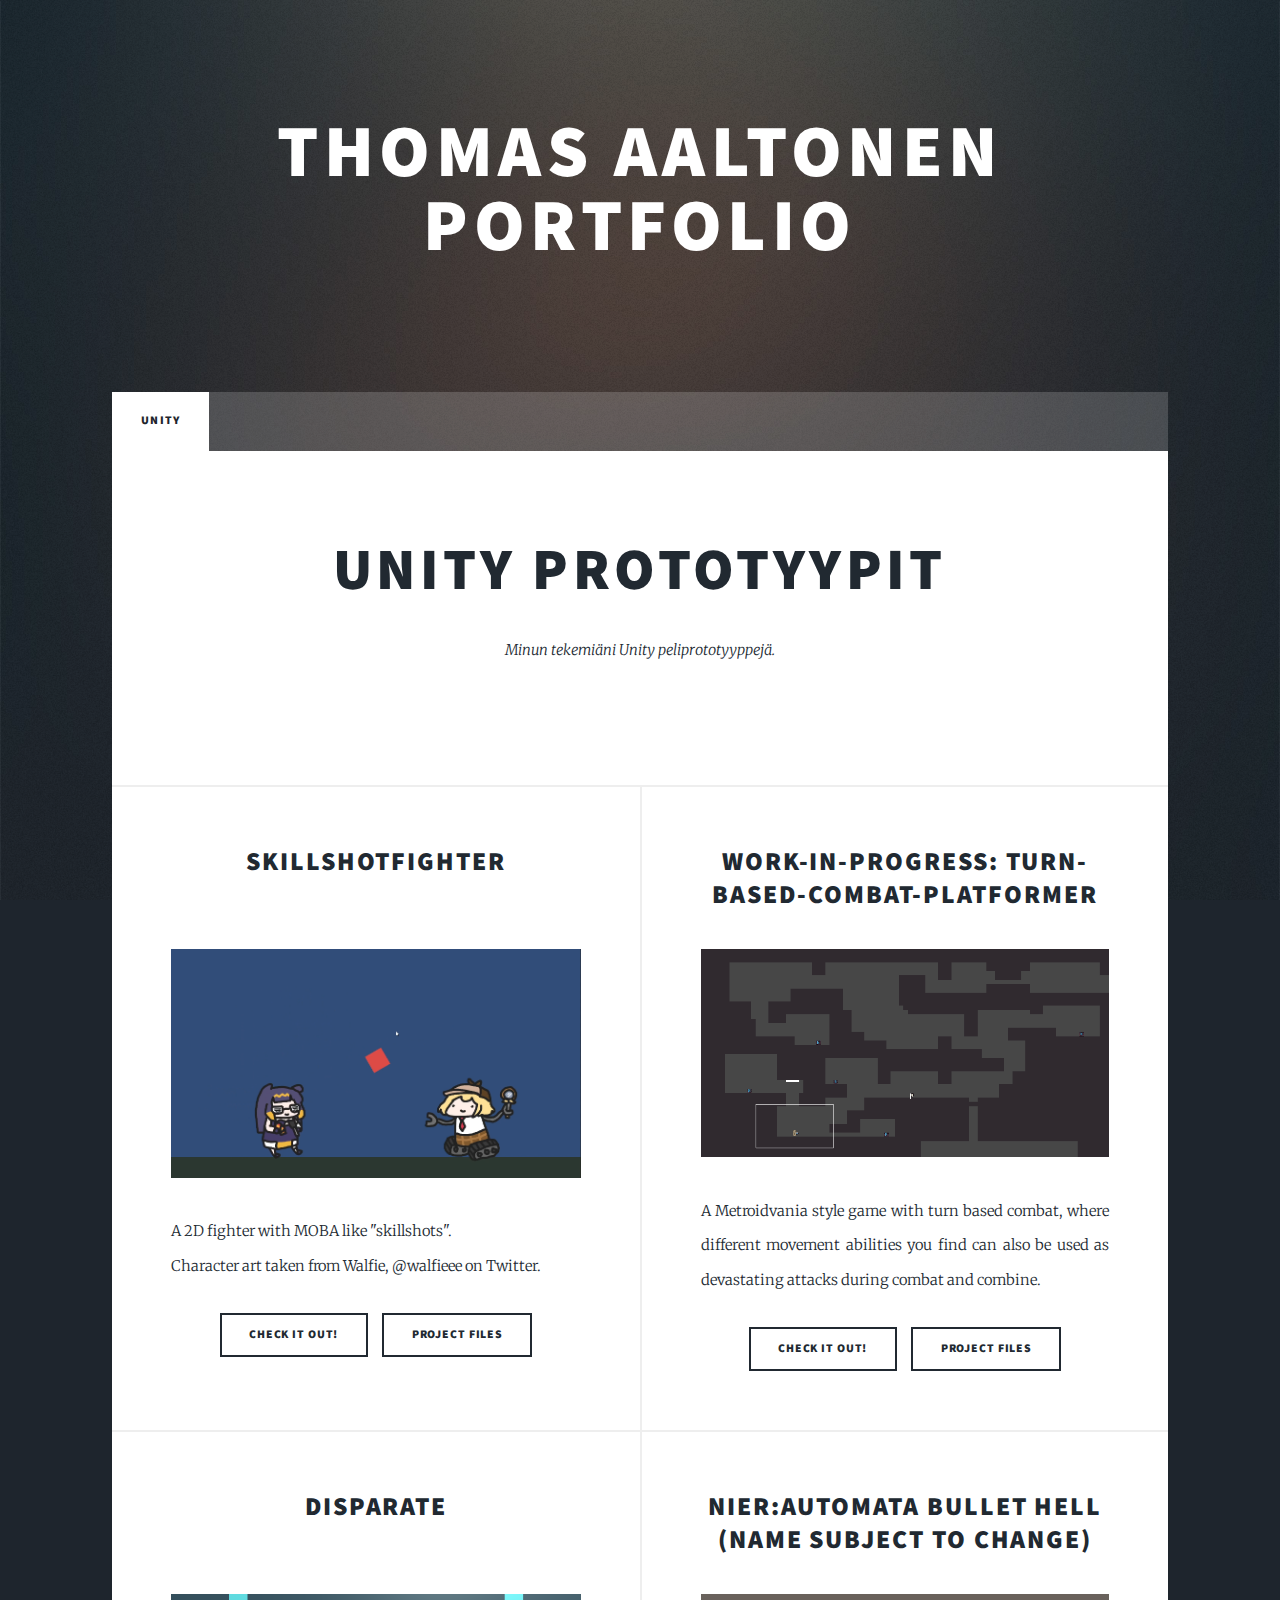
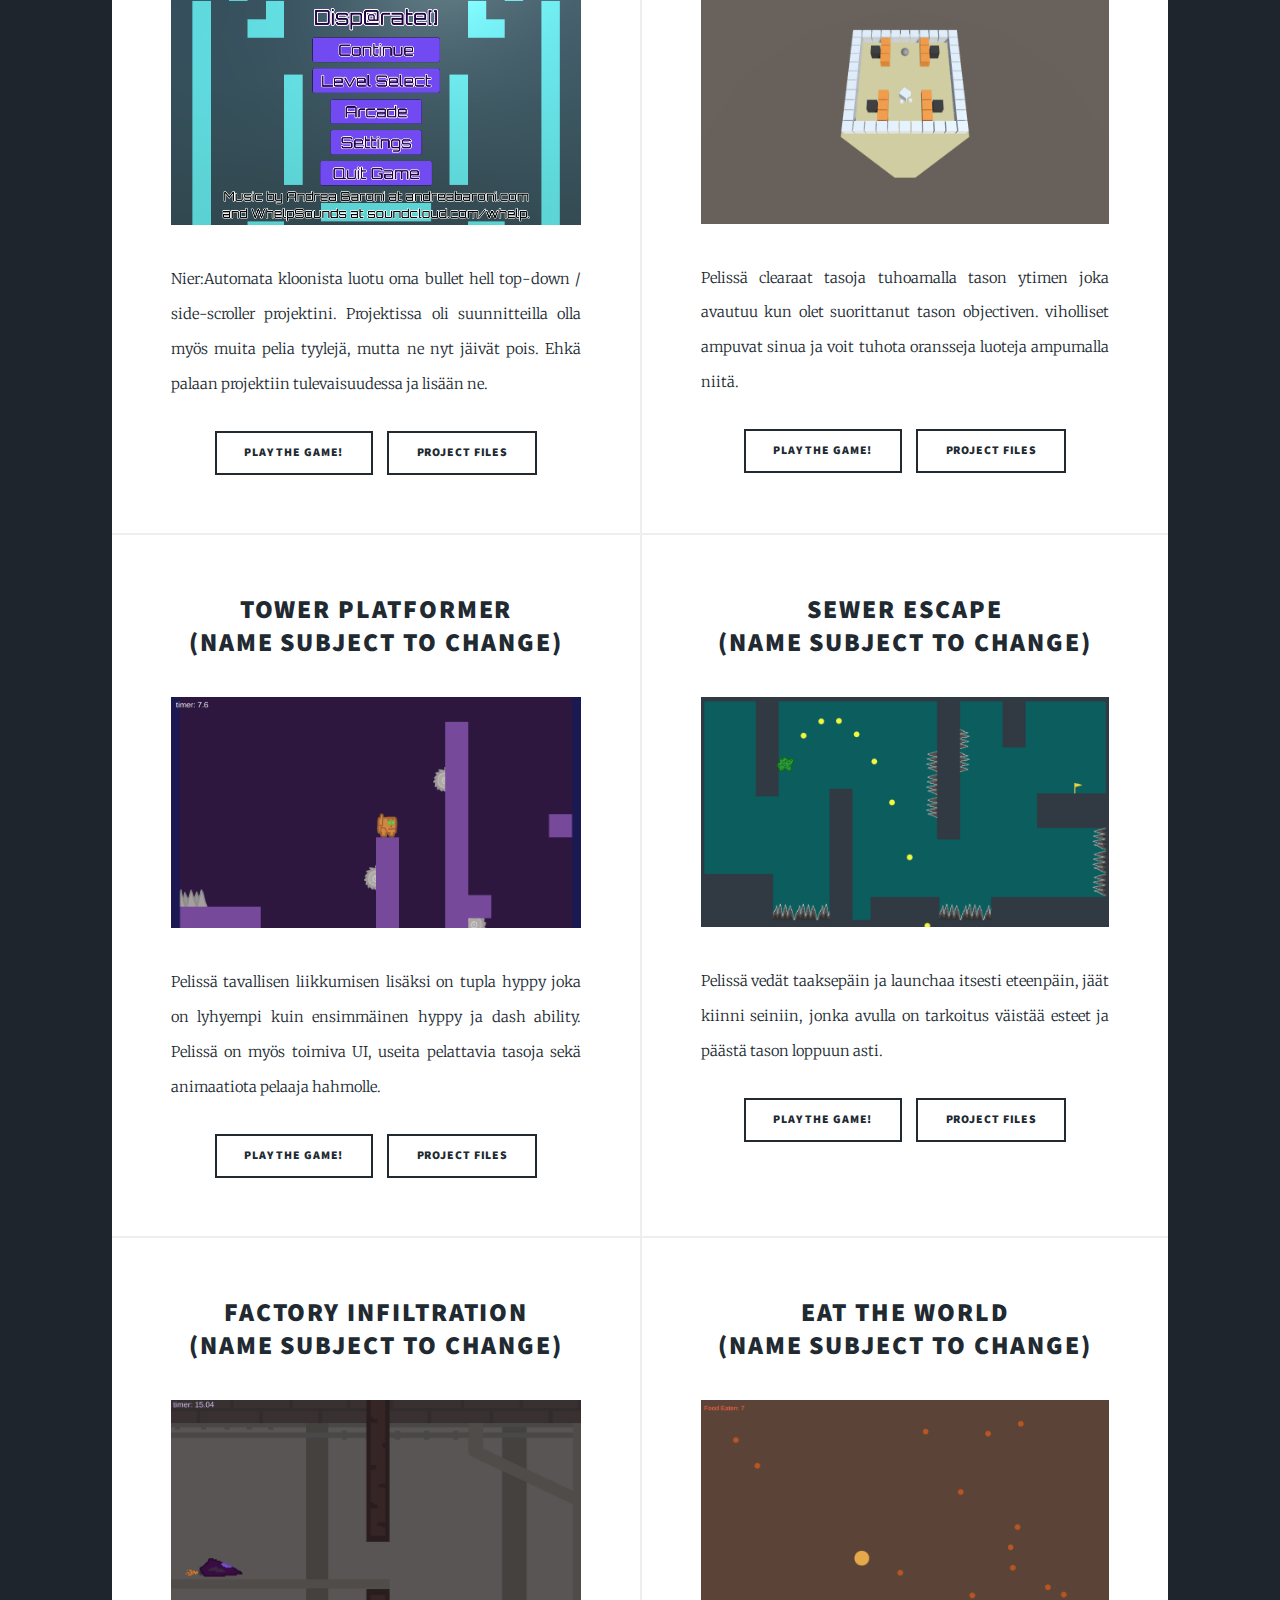
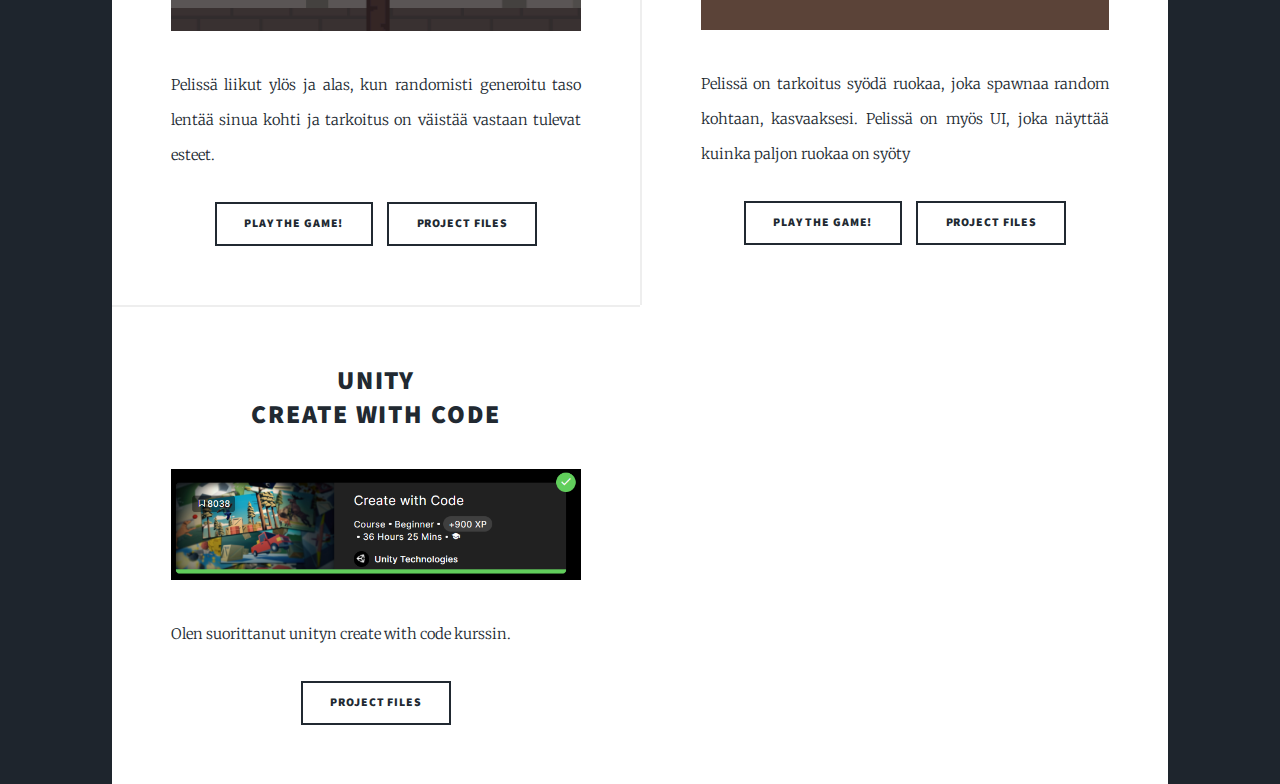
<file: index.html>
<!DOCTYPE HTML>
<!--
	Massively by HTML5 UP
	html5up.net | @ajlkn
	Free for personal and commercial use under the CCA 3.0 license (html5up.net/license)
-->
<html>
	<head>
		<title>Portfolio</title>
		<meta charset="utf-8" />
		<meta name="viewport" content="width=device-width, initial-scale=1, user-scalable=no" />
		<link rel="stylesheet" href="assets/css/main.css" />
		<noscript><link rel="stylesheet" href="assets/css/noscript.css" /></noscript>
	</head>
	<body class="is-preload">
			<div id="wrapper" class="fade-in">
					<div id="intro">
						<h1>Thomas Aaltonen <br /> portfolio</h1>
            <br><br>
					</div>
					<nav id="nav">
						<ul class="links">
							<li class="active"><a href="index.html">Unity</a></li>
						</ul>
					</nav>
					<div id="main">
							<article class="post featured">
								<header class="major">
									<h2>Unity prototyypit</h2>
									<p>Minun tekemiäni Unity peliprototyyppejä.</p>
								</header>
							</article>
							<section class="posts">
								<article>
									<header>
										<h2>SkillshotFighter
											<br />&nbsp;</h2></h2>
									</header>
									<a class="image fit"><img src="images/SkillshotFighter_Thumbnail.png" alt="" /></a>
									<p>A 2D fighter with MOBA like "skillshots". <br>
									 	Character art taken from Walfie, @walfieee on Twitter.</p>
									<ul class="actions special">
										<li><a href="SkillshotFighter.html" class="button">Check it out!</a></li>
										<li><a href="https://github.com/Bondorudo/SkillshotFighter" class="button">Project Files</a></li>
									</ul>
								</article>
								<article>
									<header>
										<h2>Work-in-progress: turn-based-combat-platformer
										</h2>
									</header>
									<a class="image fit"><img src="images/TBCP_Thumbnail.png" alt="" /></a>
									<p>A Metroidvania style game with turn based combat, where different movement abilities you find can also be used as devastating attacks during combat and combine.</p>
									<ul class="actions special">
										<li><a href="TBCP_Game.html" class="button">Check it out!</a></li>
										<li><a href="https://github.com/Bondorudo/Turn-Based-Platformer-Assets" class="button">Project Files</a></li>
									</ul>
								</article>
								<article>
									<header>
										<h2>Disparate
											<br />&nbsp;</h2>
									</header>
									<a class="image fit"><img src="images/DisparateThumbnail.png" alt="" /></a>
									<p>Nier:Automata kloonista luotu oma bullet hell top-down / side-scroller projektini. Projektissa oli suunnitteilla olla myös muita pelia tyylejä, mutta ne nyt jäivät pois. Ehkä palaan projektiin tulevaisuudessa ja lisään ne.</p>
									<ul class="actions special">
										<li><a href="Disparate_Game.html" class="button">Play the Game!</a></li>
										<li><a href="https://github.com/Bondorudo/BulletHellGameRepo" class="button">Project Files</a></li>
									</ul>
								</article>
								<article>
									<header>
										<h2>Nier:Automata Bullet Hell<br />
											(Name subject to change)</h2>
									</header>
									<a class="image fit"><img src="images/Nier-Automata_Thumbnail.png" alt="" /></a>
									<p>Pelissä clearaat tasoja tuhoamalla tason ytimen joka avautuu kun olet suorittanut tason objectiven.
									viholliset ampuvat sinua ja voit tuhota oransseja luoteja ampumalla niitä.</p>
									<ul class="actions special">
										<li><a href="Nier_Automata_BulletHell_Copy.html" class="button">Play the Game!</a></li>
										<li><a href="https://github.com/Bondorudo/Nier-Automata-BulletHell-Clone-Assets" class="button">Project Files</a></li>
									</ul>
								</article>
								<article>
									<header>
										<h2>Tower Platformer<br />
											(Name subject to change)</h2>
									</header>
									<a class="image fit"><img src="images/Tower_Platformer_Thumbnail.png" alt="" /></a>
									<p>Pelissä tavallisen liikkumisen lisäksi on tupla hyppy joka on lyhyempi kuin ensimmäinen hyppy ja dash ability.
										Pelissä on myös toimiva UI, useita pelattavia tasoja sekä animaatiota pelaaja hahmolle.</p>
									<ul class="actions special">
										<li><a href="Tower_Platformer_Game.html" class="button">Play the Game!</a></li>
										<li><a href="https://github.com/Bondorudo/Tower-Platformer-Assets" class="button">Project Files</a></li>
									</ul>
								</article>
								<article>
									<header>
										<h2>Sewer Escape<br />
                      (Name subject to change)</h2>
									</header>
									<a class="image fit"><img src="images/Sewer_Escape_Thumbnail.png" alt="" /></a>
									<p>Pelissä vedät taaksepäin ja launchaa itsesti eteenpäin, jäät kiinni seiniin, jonka avulla on tarkoitus
									väistää esteet ja päästä tason loppuun asti.</p>
									<ul class="actions special">
										<li><a href="Sewer_Escape_Game.html" class="button">Play the Game!</a></li>
										<li><a href="https://github.com/Bondorudo/Sewer-Escape-Assets" class="button">Project Files</a></li>
									</ul>
								</article>
                <article>
                  <header>
                    <h2>Factory infiltration<br />
                      (Name subject to change)</h2>
                    </header>
                    <a class="image fit"><img src="images/Factory_Escape_Thumbnail.png" alt="" /></a>
                    <p>Pelissä liikut ylös ja alas, kun randomisti generoitu taso lentää sinua kohti ja tarkoitus on väistää vastaan tulevat esteet.</p>
                    <ul class="actions special">
											<li><a href="Factory_Infiltration_Game.html" class="button">Play the Game!</a></li>
											<li><a href="https://github.com/Bondorudo/Factory-Infiltration-Assets" class="button">Project Files</a></li>
                    </ul>
                  </article>
								<article>
									<header>
										<h2>Eat the world<br />
                      (Name subject to change)</h2>
									</header>
									<a class="image fit"><img src="images/Eat_The_World_Thumbnail.png" alt="" /></a>
									<p>Pelissä on tarkoitus syödä ruokaa, joka spawnaa random kohtaan, kasvaaksesi.
									Pelissä on myös UI, joka näyttää kuinka paljon ruokaa on syöty</p>
									<ul class="actions special">
										<li><a href="Eat_The_World_Game.html" class="button">Play the Game!</a></li>
										<li><a href="https://github.com/Bondorudo/Eat-The-World-Assets" class="button">Project Files</a></li>
									</ul>
								</article>
								<article>
									<header>
										<h2>Unity <br> Create with code</h2>
									</header>
									<a class="image fit"><img src="images/Create_With_Code.png" alt="" /></a>
									<p>Olen suorittanut unityn create with code kurssin.</p>
									<ul class="actions special">
										<li><a href="https://github.com/Bondorudo/CreateWithCode" class="button">Project Files</a></li>
									</ul>
								</article>
							</section>
					</div>
			</div>
			<script src="assets/js/jquery.min.js"></script>
			<script src="assets/js/jquery.scrollex.min.js"></script>
			<script src="assets/js/jquery.scrolly.min.js"></script>
			<script src="assets/js/browser.min.js"></script>
			<script src="assets/js/breakpoints.min.js"></script>
			<script src="assets/js/util.js"></script>
			<script src="assets/js/main.js"></script>
	</body>
</html>
</file>
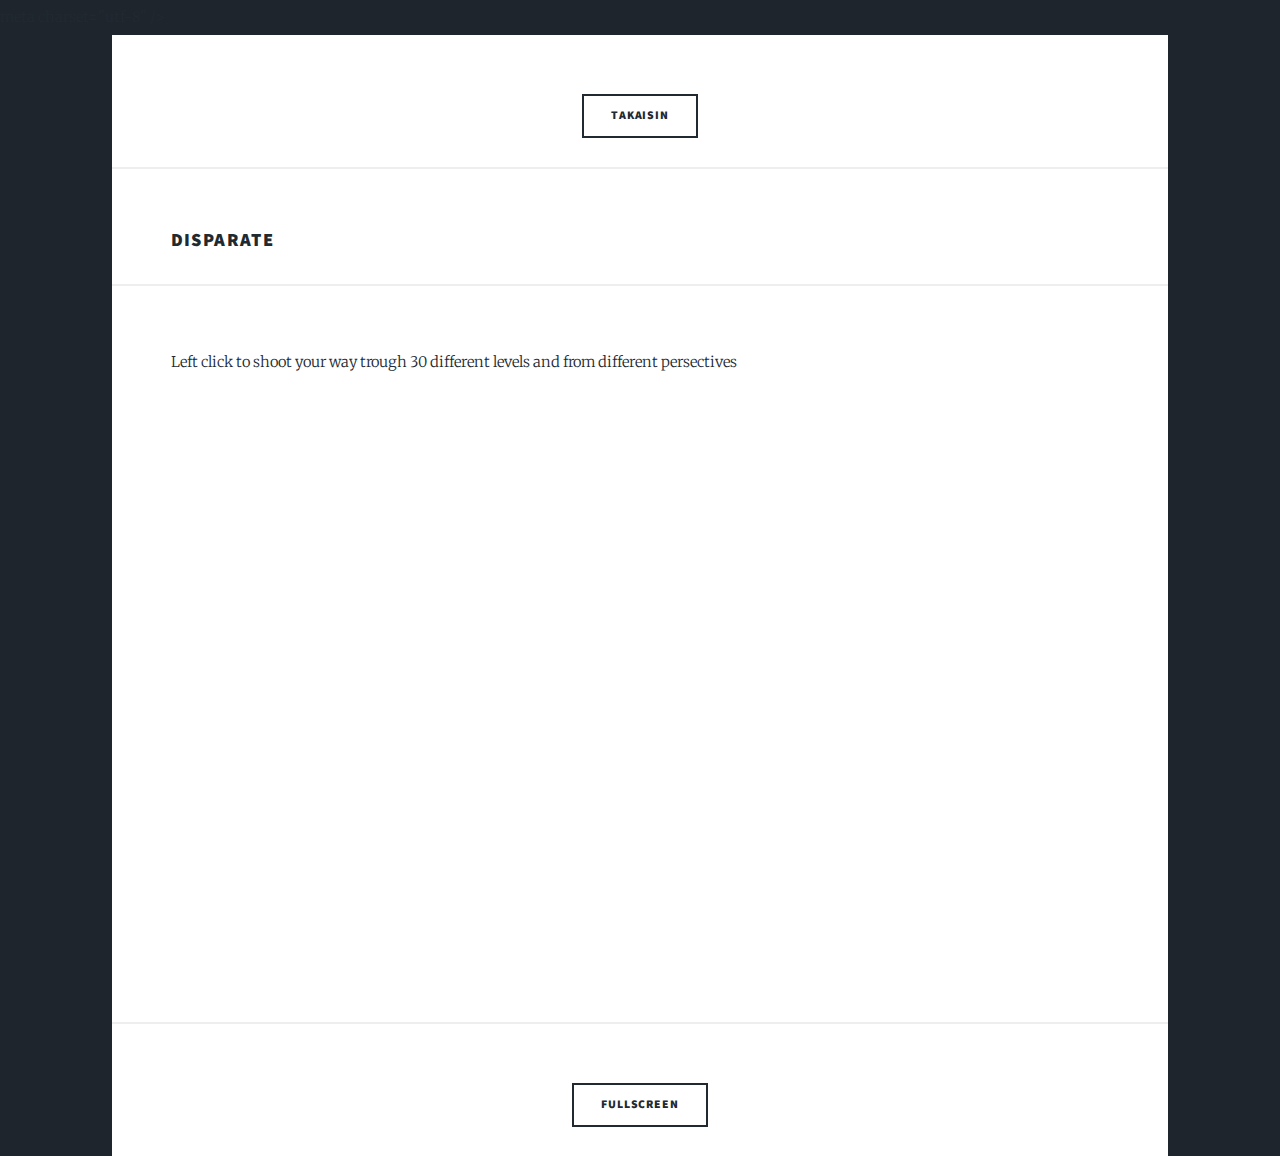
<file: Disparate_Game.html>
<!DOCTYPE html>
<html lang="en" dir="ltr">
  <head>
    <meta charset="utf-8">
    <title>Disparate</title>
    meta charset="utf-8" />
		<meta name="viewport" content="width=device-width, initial-scale=1, user-scalable=no" />
		<link rel="stylesheet" href="assets/css/main.css" />
		<noscript><link rel="stylesheet" href="assets/css/noscript.css" /></noscript>
  </head>
  <body>
    <div id="main" class="fade-in">
      <ul class="actions special">
        <li><a href="index.html" class="button">Takaisin</a></li>
      </ul>
      <h3>Disparate</h3>
      <p>Left click to shoot your way trough 30 different levels and from different persectives</p>
      <iframe src="https://i.simmer.io/@Bondorudo/disparate" style="width:960px;height:600px;border:0"></iframe>
      <ul class="actions special">
        <li><button onclick="goFullscreen('embededGame'); return false">Fullscreen</button></li>
      </ul>
  <script>
  function goFullscreen(id) {
    var element = document.getElementById(id);
    if (element.mozRequestFullScreen) {
      element.mozRequestFullScreen();
    } else if (element.webkitRequestFullScreen) {
      element.webkitRequestFullScreen();
    }
  }
  </script>
    </div>
  </body>
</html>
</file>
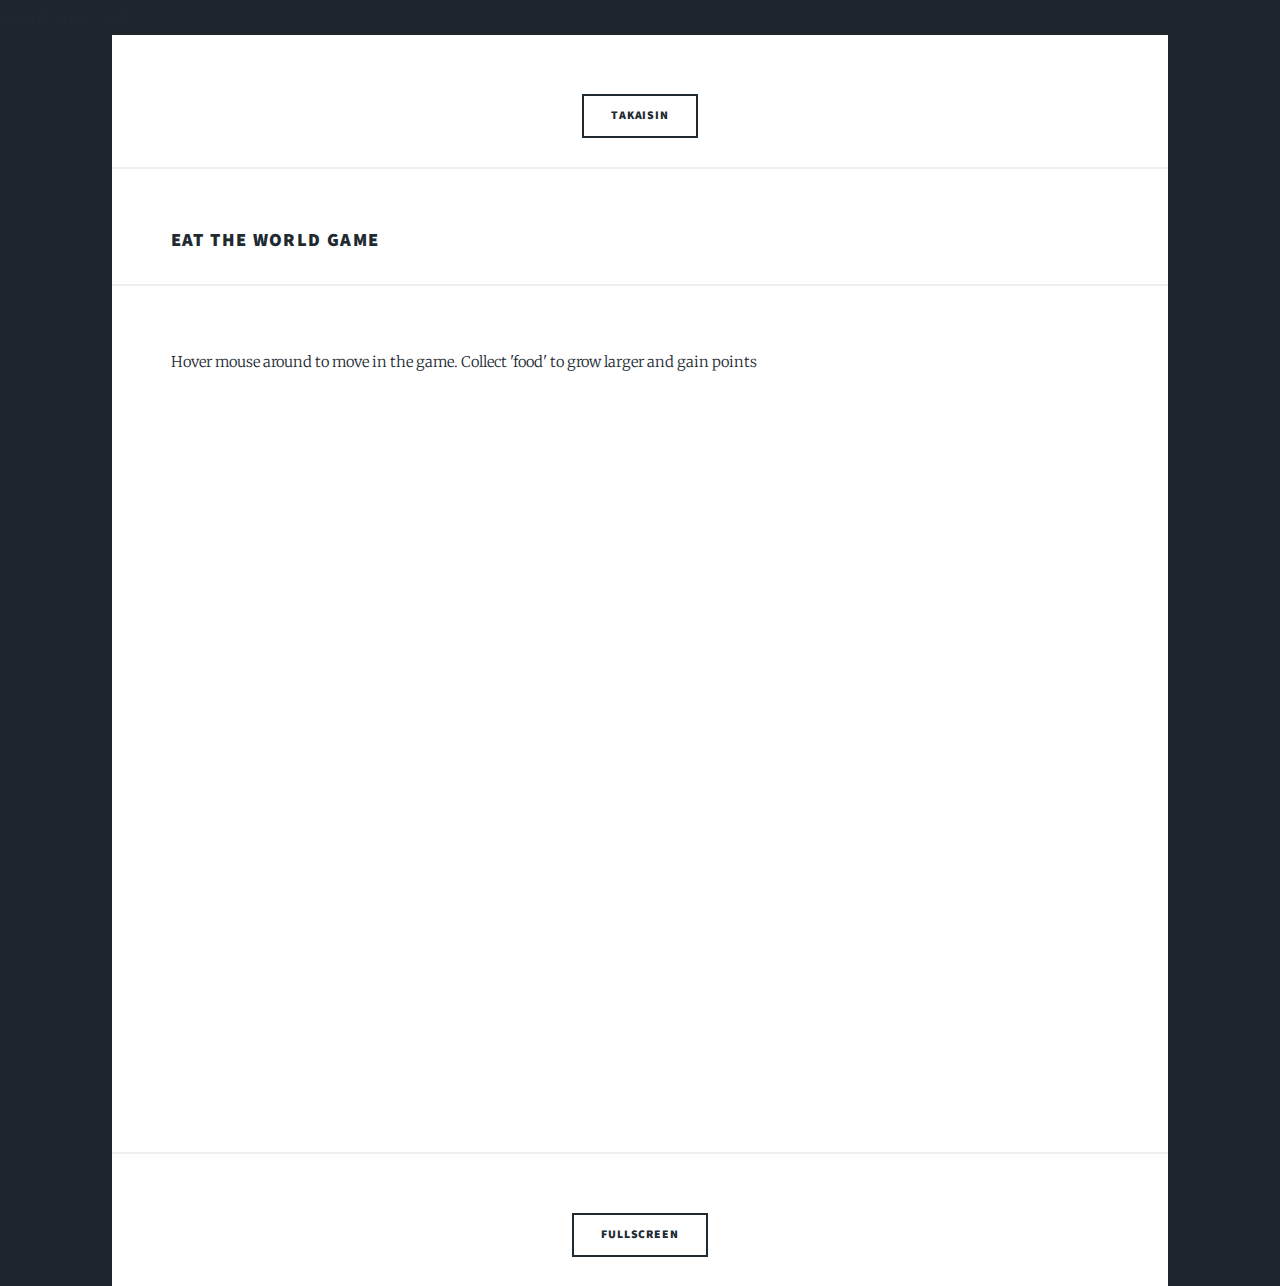
<file: Eat_The_World_Game.html>
<!DOCTYPE html>
<html lang="en" dir="ltr">
  <head>
    <meta charset="utf-8">
    <title>Eat The World Game</title>
    meta charset="utf-8" />
		<meta name="viewport" content="width=device-width, initial-scale=1, user-scalable=no" />
		<link rel="stylesheet" href="assets/css/main.css" />
		<noscript><link rel="stylesheet" href="assets/css/noscript.css" /></noscript>
  </head>
  <body>
    <div id="main" class="fade-in">
      <ul class="actions special">
        <li><a href="index.html" class="button">Takaisin</a></li>
      </ul>
      <h3>Eat The World Game</h3>
      <p>Hover mouse around to move in the game. Collect 'food' to grow larger and gain points</p>
      <iframe id="embededGame" src="https://i.simmer.io/@Bondorudo/worldeater" style="width:1150px;height:730px;border:0"></iframe>
      <ul class="actions special">
        <li><button onclick="goFullscreen('embededGame'); return false">Fullscreen</button></li>
      </ul>
  <script>
  function goFullscreen(id) {
    var element = document.getElementById(id);
    if (element.mozRequestFullScreen) {
      element.mozRequestFullScreen();
    } else if (element.webkitRequestFullScreen) {
      element.webkitRequestFullScreen();
    }
  }
  </script>
    </div>
  </body>
</html>
</file>
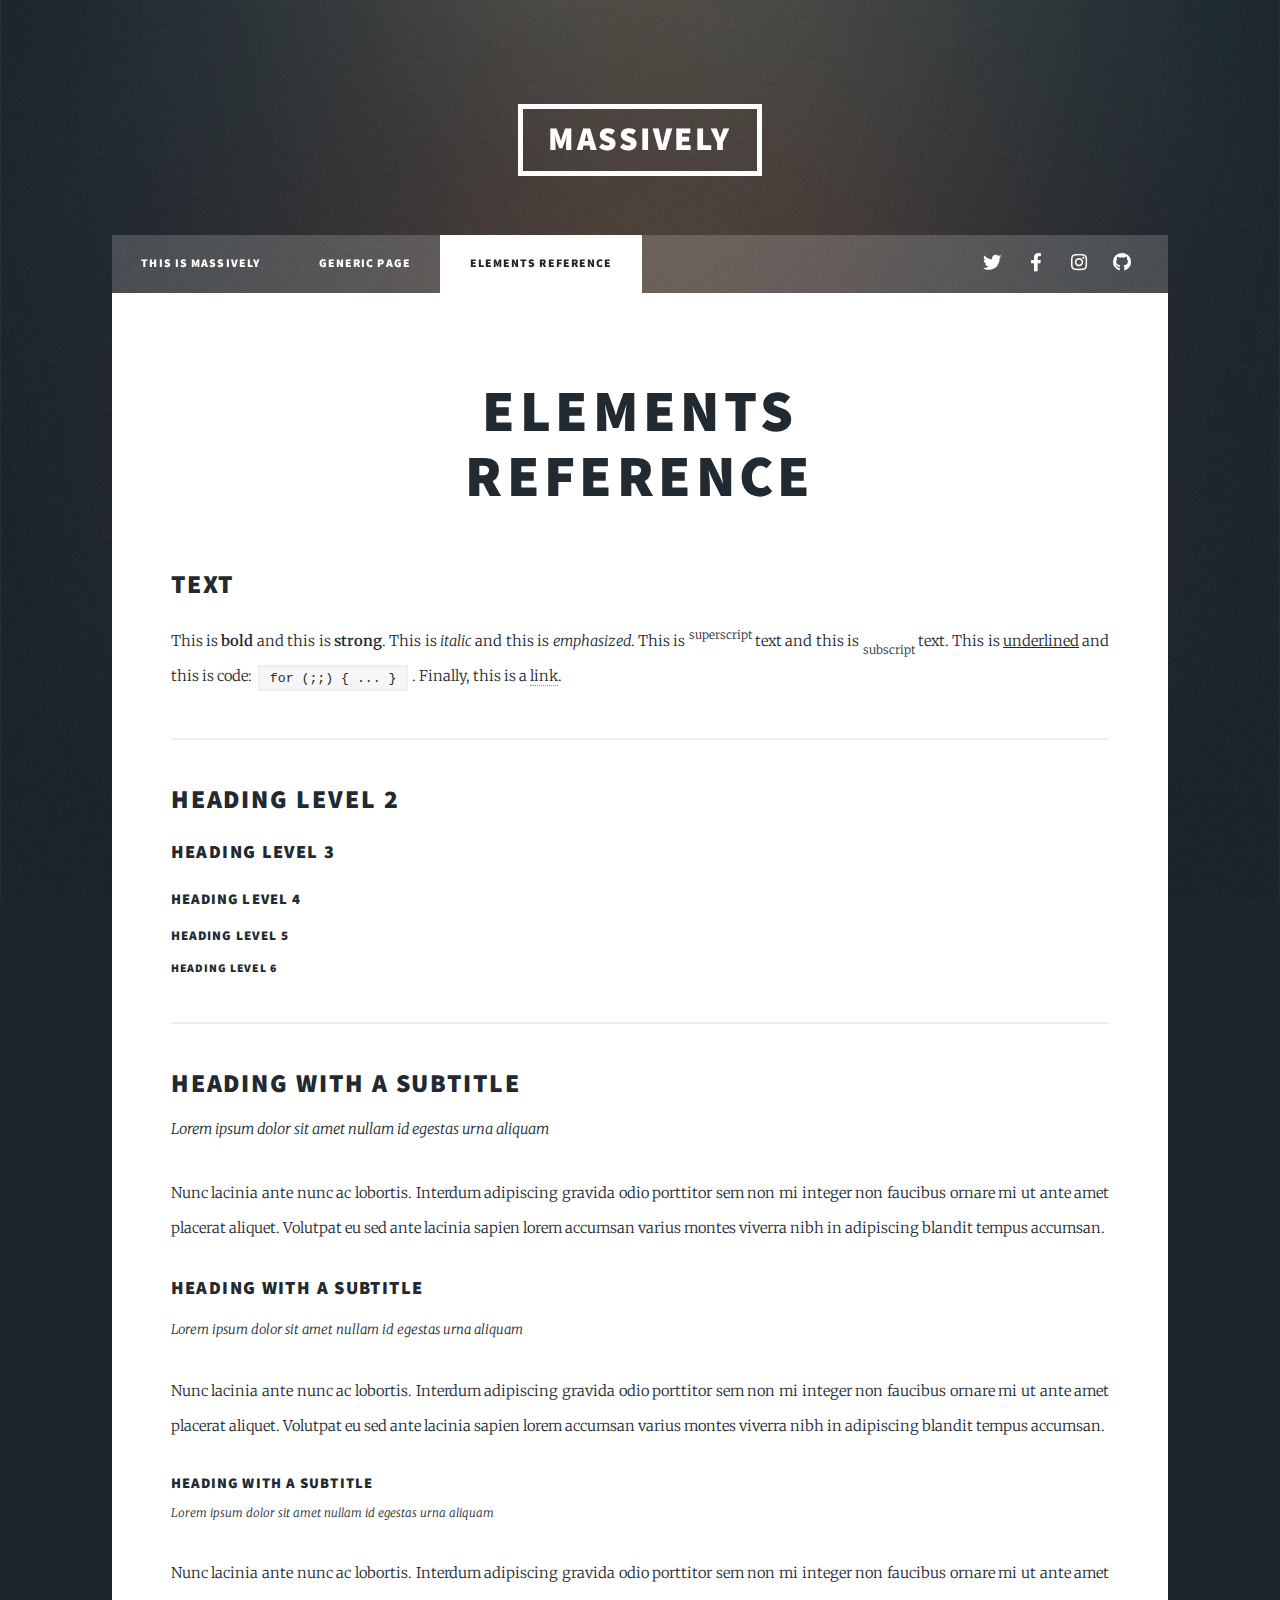
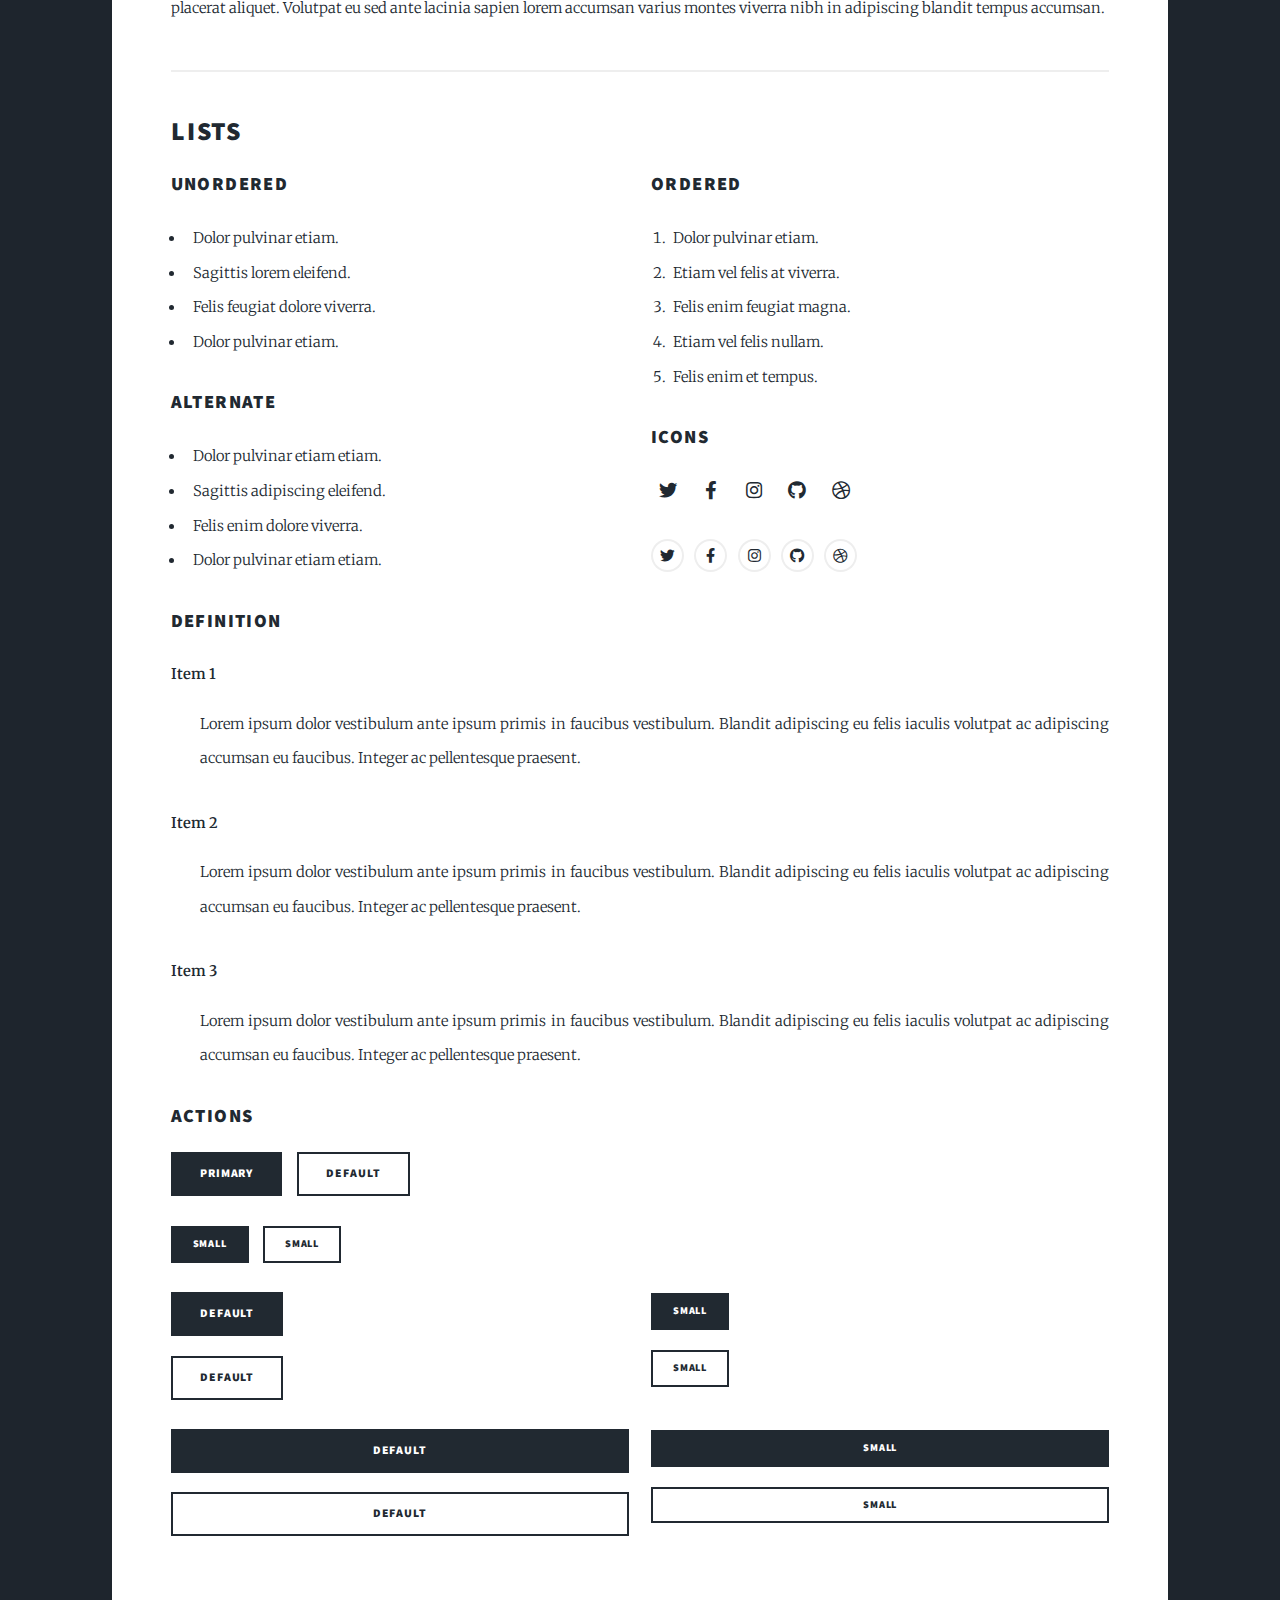
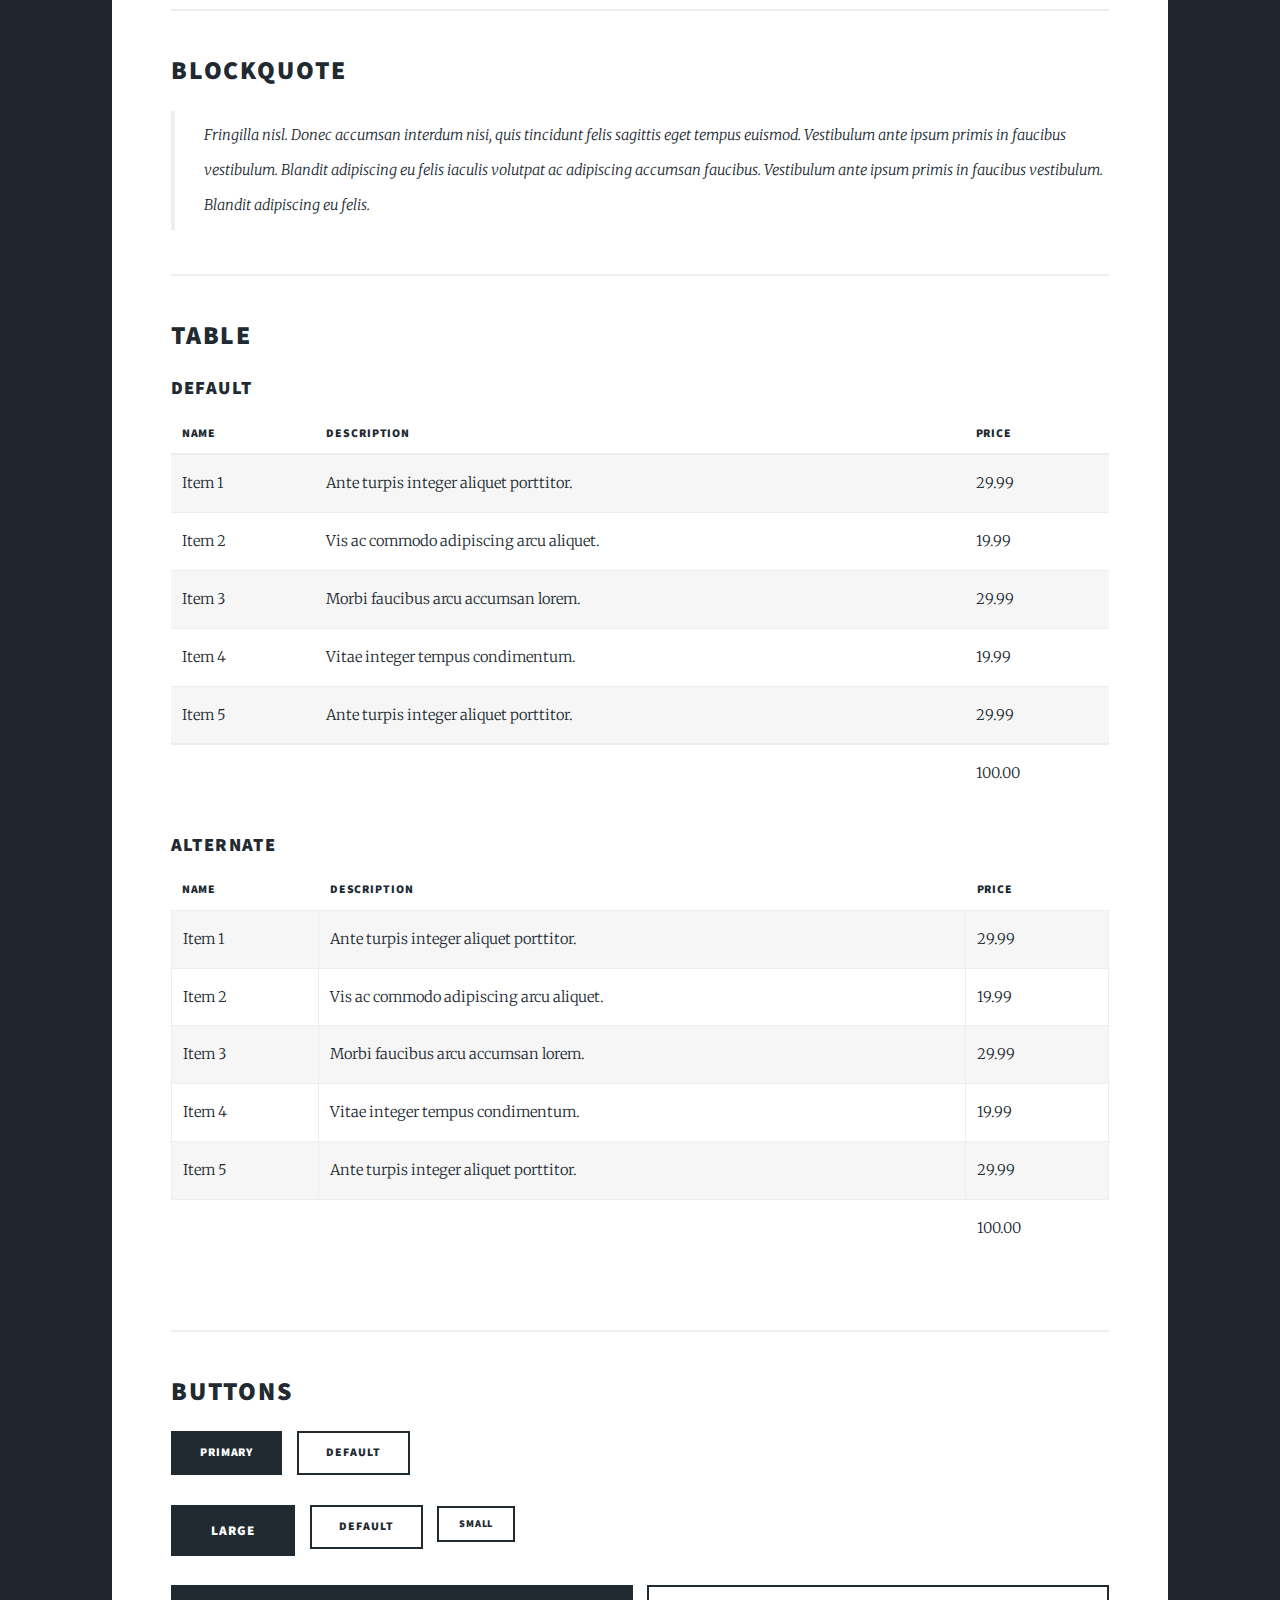
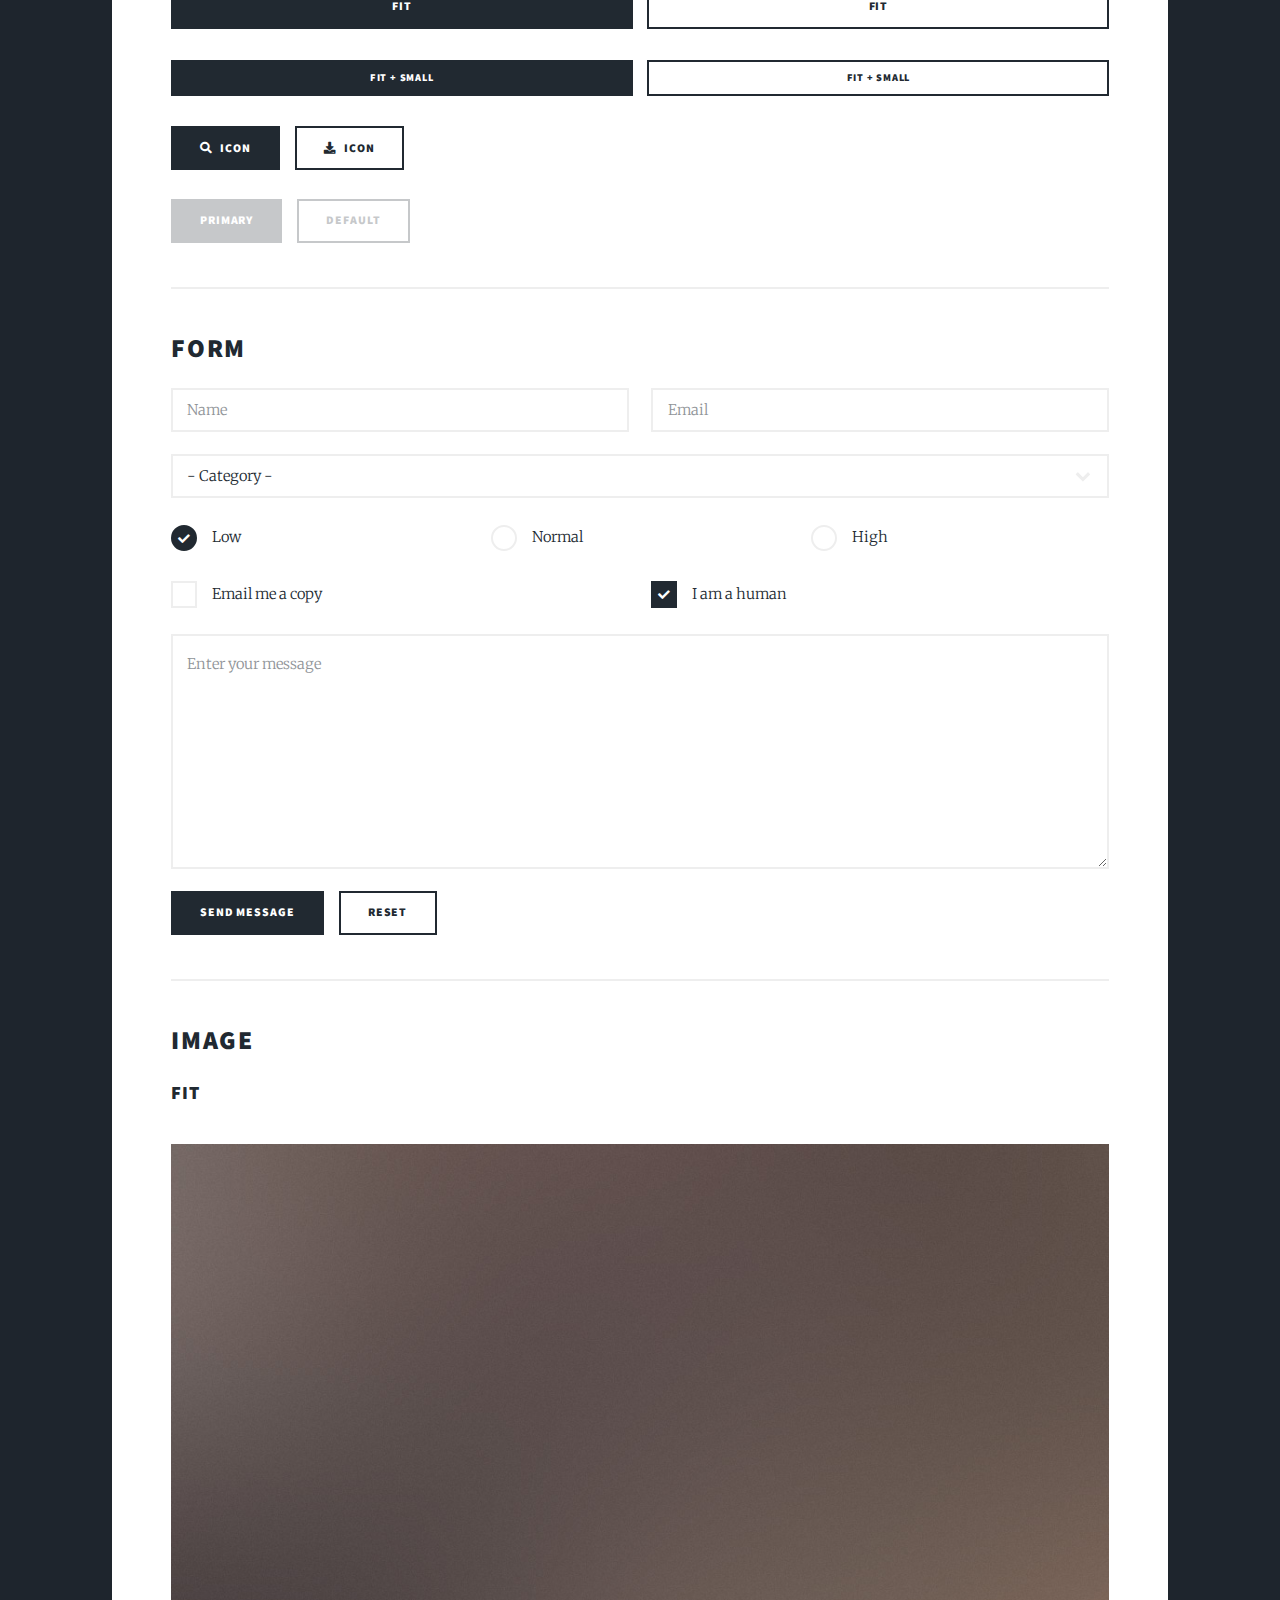
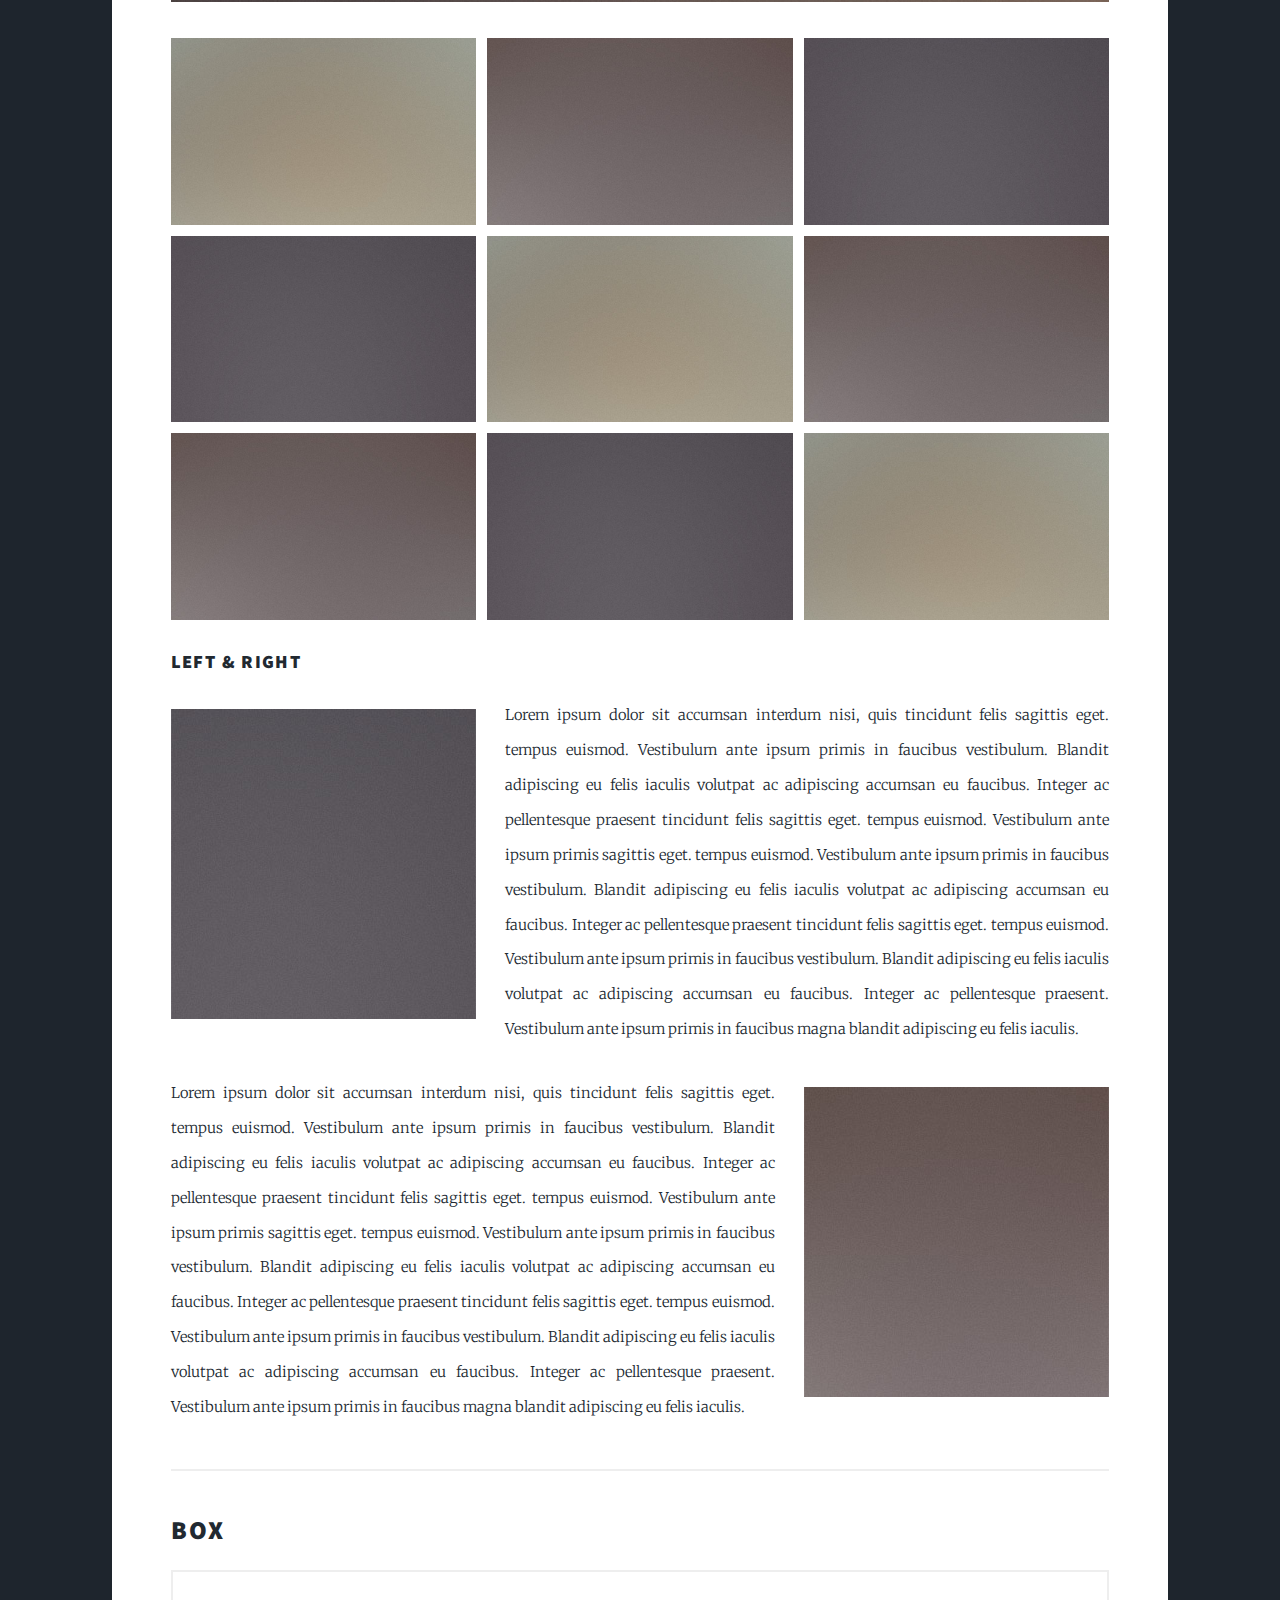
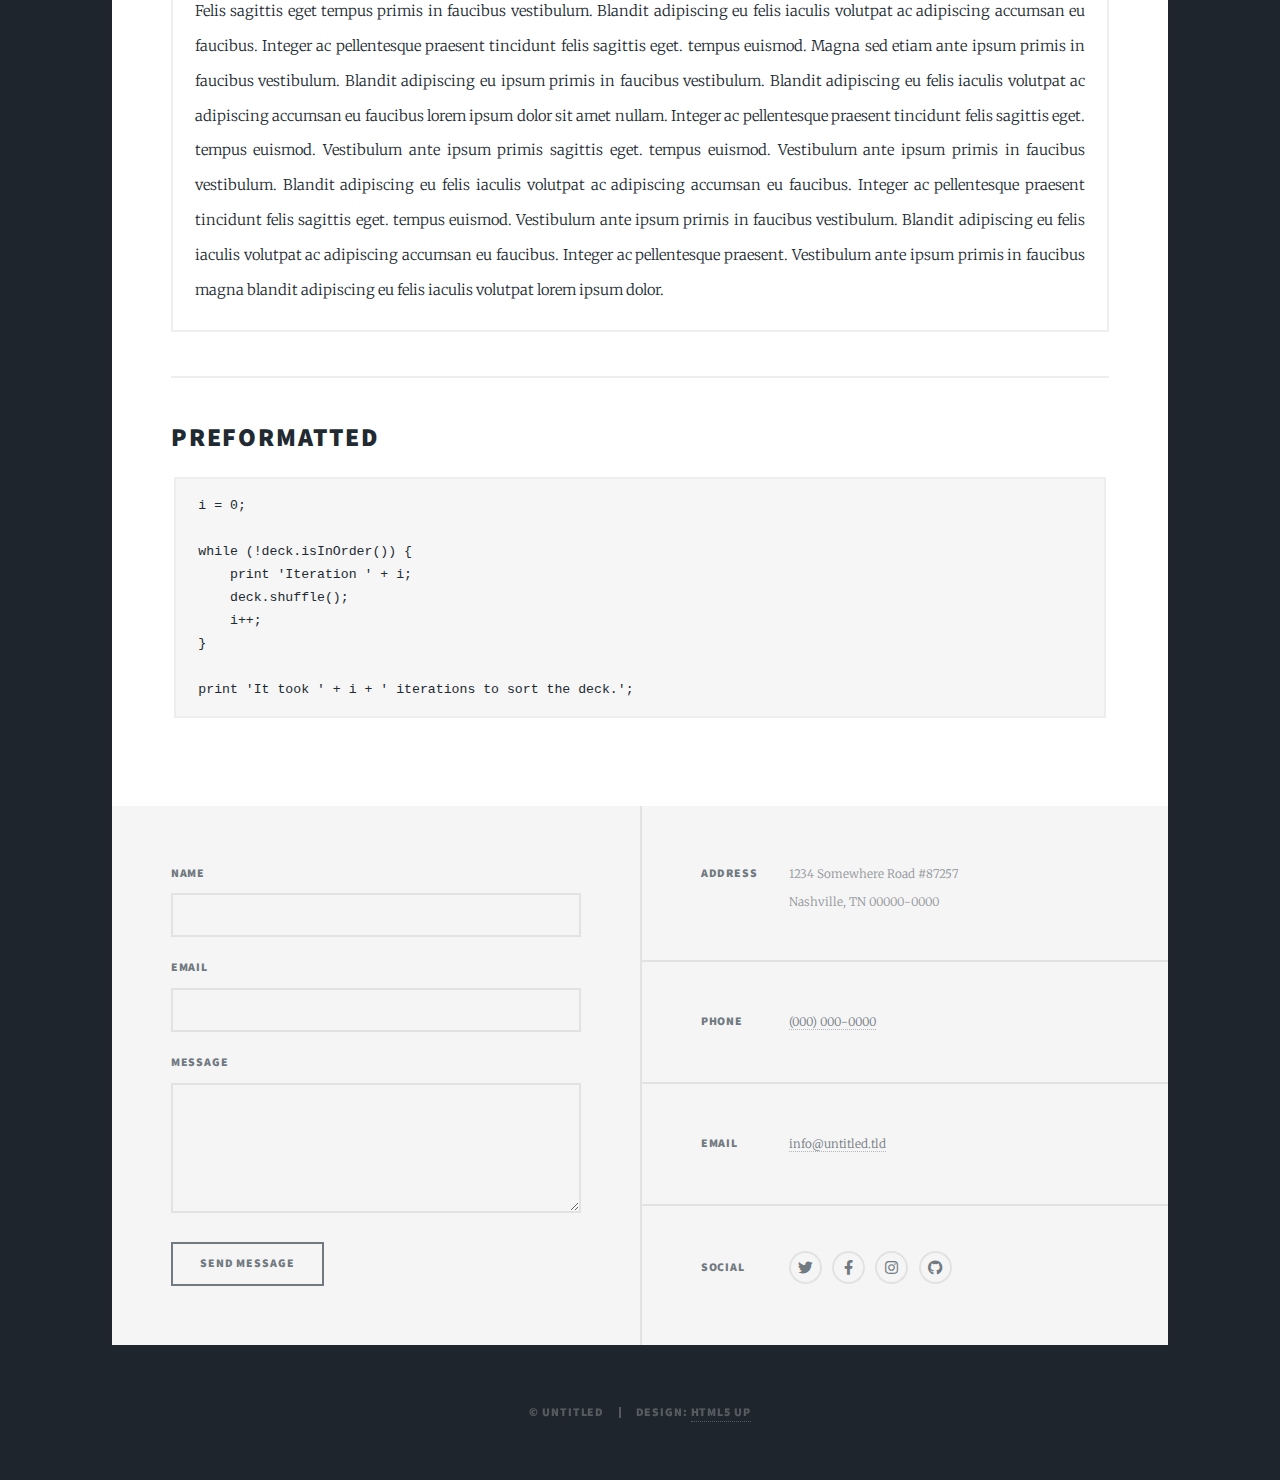
<file: elements.html>
<!DOCTYPE HTML>
<!--
	Massively by HTML5 UP
	html5up.net | @ajlkn
	Free for personal and commercial use under the CCA 3.0 license (html5up.net/license)
-->
<html>
	<head>
		<title>Elements Reference - Massively by HTML5 UP</title>
		<meta charset="utf-8" />
		<meta name="viewport" content="width=device-width, initial-scale=1, user-scalable=no" />
		<link rel="stylesheet" href="assets/css/main.css" />
		<noscript><link rel="stylesheet" href="assets/css/noscript.css" /></noscript>
	</head>
	<body class="is-preload">

		<!-- Wrapper -->
			<div id="wrapper">

				<!-- Header -->
					<header id="header">
						<a href="index.html" class="logo">Massively</a>
					</header>

				<!-- Nav -->
					<nav id="nav">
						<ul class="links">
							<li><a href="index.html">This is Massively</a></li>
							<li><a href="generic.html">Generic Page</a></li>
							<li class="active"><a href="elements.html">Elements Reference</a></li>
						</ul>
						<ul class="icons">
							<li><a href="#" class="icon brands fa-twitter"><span class="label">Twitter</span></a></li>
							<li><a href="#" class="icon brands fa-facebook-f"><span class="label">Facebook</span></a></li>
							<li><a href="#" class="icon brands fa-instagram"><span class="label">Instagram</span></a></li>
							<li><a href="#" class="icon brands fa-github"><span class="label">GitHub</span></a></li>
						</ul>
					</nav>

				<!-- Main -->
					<div id="main">

						<!-- Post -->
							<section class="post">
								<header class="major">
									<h1>Elements<br />
									Reference</h1>
								</header>

								<!-- Text stuff -->
									<h2>Text</h2>
									<p>This is <b>bold</b> and this is <strong>strong</strong>. This is <i>italic</i> and this is <em>emphasized</em>.
									This is <sup>superscript</sup> text and this is <sub>subscript</sub> text.
									This is <u>underlined</u> and this is code: <code>for (;;) { ... }</code>.
									Finally, this is a <a href="#">link</a>.</p>
									<hr />
									<h2>Heading Level 2</h2>
									<h3>Heading Level 3</h3>
									<h4>Heading Level 4</h4>
									<h5>Heading Level 5</h5>
									<h6>Heading Level 6</h6>
									<hr />
									<header>
										<h2>Heading with a Subtitle</h2>
										<p>Lorem ipsum dolor sit amet nullam id egestas urna aliquam</p>
									</header>
									<p>Nunc lacinia ante nunc ac lobortis. Interdum adipiscing gravida odio porttitor sem non mi integer non faucibus ornare mi ut ante amet placerat aliquet. Volutpat eu sed ante lacinia sapien lorem accumsan varius montes viverra nibh in adipiscing blandit tempus accumsan.</p>
									<header>
										<h3>Heading with a Subtitle</h3>
										<p>Lorem ipsum dolor sit amet nullam id egestas urna aliquam</p>
									</header>
									<p>Nunc lacinia ante nunc ac lobortis. Interdum adipiscing gravida odio porttitor sem non mi integer non faucibus ornare mi ut ante amet placerat aliquet. Volutpat eu sed ante lacinia sapien lorem accumsan varius montes viverra nibh in adipiscing blandit tempus accumsan.</p>
									<header>
										<h4>Heading with a Subtitle</h4>
										<p>Lorem ipsum dolor sit amet nullam id egestas urna aliquam</p>
									</header>
									<p>Nunc lacinia ante nunc ac lobortis. Interdum adipiscing gravida odio porttitor sem non mi integer non faucibus ornare mi ut ante amet placerat aliquet. Volutpat eu sed ante lacinia sapien lorem accumsan varius montes viverra nibh in adipiscing blandit tempus accumsan.</p>

									<hr />

								<!-- Lists -->
									<h2>Lists</h2>
									<div class="row">
										<div class="col-6 col-12-small">

											<h3>Unordered</h3>
											<ul>
												<li>Dolor pulvinar etiam.</li>
												<li>Sagittis lorem eleifend.</li>
												<li>Felis feugiat dolore viverra.</li>
												<li>Dolor pulvinar etiam.</li>
											</ul>

											<h3>Alternate</h3>
											<ul class="alt">
												<li>Dolor pulvinar etiam etiam.</li>
												<li>Sagittis adipiscing eleifend.</li>
												<li>Felis enim dolore viverra.</li>
												<li>Dolor pulvinar etiam etiam.</li>
											</ul>

										</div>
										<div class="col-6 col-12-small">

											<h3>Ordered</h3>
											<ol>
												<li>Dolor pulvinar etiam.</li>
												<li>Etiam vel felis at viverra.</li>
												<li>Felis enim feugiat magna.</li>
												<li>Etiam vel felis nullam.</li>
												<li>Felis enim et tempus.</li>
											</ol>

											<h3>Icons</h3>
											<ul class="icons">
												<li><a href="#" class="icon brands fa-twitter"><span class="label">Twitter</span></a></li>
												<li><a href="#" class="icon brands fa-facebook-f"><span class="label">Facebook</span></a></li>
												<li><a href="#" class="icon brands fa-instagram"><span class="label">Instagram</span></a></li>
												<li><a href="#" class="icon brands fa-github"><span class="label">Github</span></a></li>
												<li><a href="#" class="icon brands fa-dribbble"><span class="label">Dribbble</span></a></li>
											</ul>
											<ul class="icons alt">
												<li><a href="#" class="icon brands alt fa-twitter"><span class="label">Twitter</span></a></li>
												<li><a href="#" class="icon brands alt fa-facebook-f"><span class="label">Facebook</span></a></li>
												<li><a href="#" class="icon brands alt fa-instagram"><span class="label">Instagram</span></a></li>
												<li><a href="#" class="icon brands alt fa-github"><span class="label">Github</span></a></li>
												<li><a href="#" class="icon brands alt fa-dribbble"><span class="label">Dribbble</span></a></li>
											</ul>

										</div>
									</div>
									<h3>Definition</h3>
									<dl>
										<dt>Item 1</dt>
										<dd>
											<p>Lorem ipsum dolor vestibulum ante ipsum primis in faucibus vestibulum. Blandit adipiscing eu felis iaculis volutpat ac adipiscing accumsan eu faucibus. Integer ac pellentesque praesent.</p>
										</dd>
										<dt>Item 2</dt>
										<dd>
											<p>Lorem ipsum dolor vestibulum ante ipsum primis in faucibus vestibulum. Blandit adipiscing eu felis iaculis volutpat ac adipiscing accumsan eu faucibus. Integer ac pellentesque praesent.</p>
										</dd>
										<dt>Item 3</dt>
										<dd>
											<p>Lorem ipsum dolor vestibulum ante ipsum primis in faucibus vestibulum. Blandit adipiscing eu felis iaculis volutpat ac adipiscing accumsan eu faucibus. Integer ac pellentesque praesent.</p>
										</dd>
									</dl>

									<h3>Actions</h3>
									<ul class="actions">
										<li><a href="#" class="button primary">Primary</a></li>
										<li><a href="#" class="button">Default</a></li>
									</ul>
									<ul class="actions small">
										<li><a href="#" class="button primary small">Small</a></li>
										<li><a href="#" class="button small">Small</a></li>
									</ul>
									<div class="row">
										<div class="col-6 col-12-small">
											<ul class="actions stacked">
												<li><a href="#" class="button primary">Default</a></li>
												<li><a href="#" class="button">Default</a></li>
											</ul>
										</div>
										<div class="col-6 col-12-small">
											<ul class="actions stacked">
												<li><a href="#" class="button primary small">Small</a></li>
												<li><a href="#" class="button small">Small</a></li>
											</ul>
										</div>
									</div>
									<div class="row">
										<div class="col-6 col-12-small">
											<ul class="actions stacked">
												<li><a href="#" class="button primary fit">Default</a></li>
												<li><a href="#" class="button fit">Default</a></li>
											</ul>
										</div>
										<div class="col-6 col-12-small">
											<ul class="actions stacked">
												<li><a href="#" class="button primary small fit">Small</a></li>
												<li><a href="#" class="button small fit">Small</a></li>
											</ul>
										</div>
									</div>

									<hr />

								<!-- Blockquote -->
									<h2>Blockquote</h2>
									<blockquote>Fringilla nisl. Donec accumsan interdum nisi, quis tincidunt felis sagittis eget tempus euismod. Vestibulum ante ipsum primis in faucibus vestibulum. Blandit adipiscing eu felis iaculis volutpat ac adipiscing accumsan faucibus. Vestibulum ante ipsum primis in faucibus vestibulum. Blandit adipiscing eu felis.</blockquote>

									<hr />

								<!-- Table -->
									<h2>Table</h2>

									<h3>Default</h3>
									<div class="table-wrapper">
										<table>
											<thead>
												<tr>
													<th>Name</th>
													<th>Description</th>
													<th>Price</th>
												</tr>
											</thead>
											<tbody>
												<tr>
													<td>Item 1</td>
													<td>Ante turpis integer aliquet porttitor.</td>
													<td>29.99</td>
												</tr>
												<tr>
													<td>Item 2</td>
													<td>Vis ac commodo adipiscing arcu aliquet.</td>
													<td>19.99</td>
												</tr>
												<tr>
													<td>Item 3</td>
													<td> Morbi faucibus arcu accumsan lorem.</td>
													<td>29.99</td>
												</tr>
												<tr>
													<td>Item 4</td>
													<td>Vitae integer tempus condimentum.</td>
													<td>19.99</td>
												</tr>
												<tr>
													<td>Item 5</td>
													<td>Ante turpis integer aliquet porttitor.</td>
													<td>29.99</td>
												</tr>
											</tbody>
											<tfoot>
												<tr>
													<td colspan="2"></td>
													<td>100.00</td>
												</tr>
											</tfoot>
										</table>
									</div>

									<h3>Alternate</h3>
									<div class="table-wrapper">
										<table class="alt">
											<thead>
												<tr>
													<th>Name</th>
													<th>Description</th>
													<th>Price</th>
												</tr>
											</thead>
											<tbody>
												<tr>
													<td>Item 1</td>
													<td>Ante turpis integer aliquet porttitor.</td>
													<td>29.99</td>
												</tr>
												<tr>
													<td>Item 2</td>
													<td>Vis ac commodo adipiscing arcu aliquet.</td>
													<td>19.99</td>
												</tr>
												<tr>
													<td>Item 3</td>
													<td> Morbi faucibus arcu accumsan lorem.</td>
													<td>29.99</td>
												</tr>
												<tr>
													<td>Item 4</td>
													<td>Vitae integer tempus condimentum.</td>
													<td>19.99</td>
												</tr>
												<tr>
													<td>Item 5</td>
													<td>Ante turpis integer aliquet porttitor.</td>
													<td>29.99</td>
												</tr>
											</tbody>
											<tfoot>
												<tr>
													<td colspan="2"></td>
													<td>100.00</td>
												</tr>
											</tfoot>
										</table>
									</div>

									<hr />

								<!-- Buttons -->
									<h2>Buttons</h2>
									<ul class="actions">
										<li><a href="#" class="button primary">Primary</a></li>
										<li><a href="#" class="button">Default</a></li>
									</ul>
									<ul class="actions">
										<li><a href="#" class="button primary large">Large</a></li>
										<li><a href="#" class="button">Default</a></li>
										<li><a href="#" class="button small">Small</a></li>
									</ul>
									<ul class="actions fit">
										<li><a href="#" class="button primary fit">Fit</a></li>
										<li><a href="#" class="button fit">Fit</a></li>
									</ul>
									<ul class="actions fit small">
										<li><a href="#" class="button primary fit small">Fit + Small</a></li>
										<li><a href="#" class="button fit small">Fit + Small</a></li>
									</ul>
									<ul class="actions">
										<li><a href="#" class="button primary icon solid fa-search">Icon</a></li>
										<li><a href="#" class="button icon solid fa-download">Icon</a></li>
									</ul>
									<ul class="actions">
										<li><span class="button primary disabled">Primary</span></li>
										<li><span class="button disabled">Default</span></li>
									</ul>

									<hr />

								<!-- Form -->
									<h2>Form</h2>

									<form method="post" action="#">
										<div class="row gtr-uniform">
											<div class="col-6 col-12-xsmall">
												<input type="text" name="demo-name" id="demo-name" value="" placeholder="Name" />
											</div>
											<div class="col-6 col-12-xsmall">
												<input type="email" name="demo-email" id="demo-email" value="" placeholder="Email" />
											</div>
											<!-- Break -->
											<div class="col-12">
												<select name="demo-category" id="demo-category">
													<option value="">- Category -</option>
													<option value="1">Manufacturing</option>
													<option value="1">Shipping</option>
													<option value="1">Administration</option>
													<option value="1">Human Resources</option>
												</select>
											</div>
											<!-- Break -->
											<div class="col-4 col-12-small">
												<input type="radio" id="demo-priority-low" name="demo-priority" checked>
												<label for="demo-priority-low">Low</label>
											</div>
											<div class="col-4 col-12-small">
												<input type="radio" id="demo-priority-normal" name="demo-priority">
												<label for="demo-priority-normal">Normal</label>
											</div>
											<div class="col-4 col-12-small">
												<input type="radio" id="demo-priority-high" name="demo-priority">
												<label for="demo-priority-high">High</label>
											</div>
											<!-- Break -->
											<div class="col-6 col-12-small">
												<input type="checkbox" id="demo-copy" name="demo-copy">
												<label for="demo-copy">Email me a copy</label>
											</div>
											<div class="col-6 col-12-small">
												<input type="checkbox" id="demo-human" name="demo-human" checked>
												<label for="demo-human">I am a human</label>
											</div>
											<!-- Break -->
											<div class="col-12">
												<textarea name="demo-message" id="demo-message" placeholder="Enter your message" rows="6"></textarea>
											</div>
											<!-- Break -->
											<div class="col-12">
												<ul class="actions">
													<li><input type="submit" value="Send Message" class="primary" /></li>
													<li><input type="reset" value="Reset" /></li>
												</ul>
											</div>
										</div>
									</form>

									<hr />

								<!-- Image -->
									<h2>Image</h2>

									<h3>Fit</h3>
									<span class="image fit"><img src="images/pic01.jpg" alt="" /></span>
									<div class="box alt">
										<div class="row gtr-50 gtr-uniform">
											<div class="col-4"><span class="image fit"><img src="images/pic02.jpg" alt="" /></span></div>
											<div class="col-4"><span class="image fit"><img src="images/pic03.jpg" alt="" /></span></div>
											<div class="col-4"><span class="image fit"><img src="images/pic04.jpg" alt="" /></span></div>
											<!-- Break -->
											<div class="col-4"><span class="image fit"><img src="images/pic04.jpg" alt="" /></span></div>
											<div class="col-4"><span class="image fit"><img src="images/pic02.jpg" alt="" /></span></div>
											<div class="col-4"><span class="image fit"><img src="images/pic03.jpg" alt="" /></span></div>
											<!-- Break -->
											<div class="col-4"><span class="image fit"><img src="images/pic03.jpg" alt="" /></span></div>
											<div class="col-4"><span class="image fit"><img src="images/pic04.jpg" alt="" /></span></div>
											<div class="col-4"><span class="image fit"><img src="images/pic02.jpg" alt="" /></span></div>
										</div>
									</div>

									<h3>Left &amp; Right</h3>
									<p><span class="image left"><img src="images/pic08.jpg" alt="" /></span>Lorem ipsum dolor sit accumsan interdum nisi, quis tincidunt felis sagittis eget. tempus euismod. Vestibulum ante ipsum primis in faucibus vestibulum. Blandit adipiscing eu felis iaculis volutpat ac adipiscing accumsan eu faucibus. Integer ac pellentesque praesent tincidunt felis sagittis eget. tempus euismod. Vestibulum ante ipsum primis sagittis eget. tempus euismod. Vestibulum ante ipsum primis in faucibus vestibulum. Blandit adipiscing eu felis iaculis volutpat ac adipiscing accumsan eu faucibus. Integer ac pellentesque praesent tincidunt felis sagittis eget. tempus euismod. Vestibulum ante ipsum primis in faucibus vestibulum. Blandit adipiscing eu felis iaculis volutpat ac adipiscing accumsan eu faucibus. Integer ac pellentesque praesent. Vestibulum ante ipsum primis in faucibus magna blandit adipiscing eu felis iaculis.</p>
									<p><span class="image right"><img src="images/pic09.jpg" alt="" /></span>Lorem ipsum dolor sit accumsan interdum nisi, quis tincidunt felis sagittis eget. tempus euismod. Vestibulum ante ipsum primis in faucibus vestibulum. Blandit adipiscing eu felis iaculis volutpat ac adipiscing accumsan eu faucibus. Integer ac pellentesque praesent tincidunt felis sagittis eget. tempus euismod. Vestibulum ante ipsum primis sagittis eget. tempus euismod. Vestibulum ante ipsum primis in faucibus vestibulum. Blandit adipiscing eu felis iaculis volutpat ac adipiscing accumsan eu faucibus. Integer ac pellentesque praesent tincidunt felis sagittis eget. tempus euismod. Vestibulum ante ipsum primis in faucibus vestibulum. Blandit adipiscing eu felis iaculis volutpat ac adipiscing accumsan eu faucibus. Integer ac pellentesque praesent. Vestibulum ante ipsum primis in faucibus magna blandit adipiscing eu felis iaculis.</p>

									<hr />

								<!-- Box -->
									<h2>Box</h2>
									<div class="box">
										<p>Felis sagittis eget tempus primis in faucibus vestibulum. Blandit adipiscing eu felis iaculis volutpat ac adipiscing accumsan eu faucibus. Integer ac pellentesque praesent tincidunt felis sagittis eget. tempus euismod. Magna sed etiam ante ipsum primis in faucibus vestibulum. Blandit adipiscing eu ipsum primis in faucibus vestibulum. Blandit adipiscing eu felis iaculis volutpat ac adipiscing accumsan eu faucibus lorem ipsum dolor sit amet nullam. Integer ac pellentesque praesent tincidunt felis sagittis eget. tempus euismod. Vestibulum ante ipsum primis sagittis eget. tempus euismod. Vestibulum ante ipsum primis in faucibus vestibulum. Blandit adipiscing eu felis iaculis volutpat ac adipiscing accumsan eu faucibus. Integer ac pellentesque praesent tincidunt felis sagittis eget. tempus euismod. Vestibulum ante ipsum primis in faucibus vestibulum. Blandit adipiscing eu felis iaculis volutpat ac adipiscing accumsan eu faucibus. Integer ac pellentesque praesent. Vestibulum ante ipsum primis in faucibus magna blandit adipiscing eu felis iaculis volutpat lorem ipsum dolor.</p>
									</div>

									<hr />

								<!-- Preformatted Code -->
									<h2>Preformatted</h2>
									<pre><code>i = 0;

while (!deck.isInOrder()) {
    print 'Iteration ' + i;
    deck.shuffle();
    i++;
}

print 'It took ' + i + ' iterations to sort the deck.';
</code></pre>

							</section>

					</div>

				<!-- Footer -->
					<footer id="footer">
						<section>
							<form method="post" action="#">
								<div class="fields">
									<div class="field">
										<label for="name">Name</label>
										<input type="text" name="name" id="name" />
									</div>
									<div class="field">
										<label for="email">Email</label>
										<input type="text" name="email" id="email" />
									</div>
									<div class="field">
										<label for="message">Message</label>
										<textarea name="message" id="message" rows="3"></textarea>
									</div>
								</div>
								<ul class="actions">
									<li><input type="submit" value="Send Message" /></li>
								</ul>
							</form>
						</section>
						<section class="split contact">
							<section class="alt">
								<h3>Address</h3>
								<p>1234 Somewhere Road #87257<br />
								Nashville, TN 00000-0000</p>
							</section>
							<section>
								<h3>Phone</h3>
								<p><a href="#">(000) 000-0000</a></p>
							</section>
							<section>
								<h3>Email</h3>
								<p><a href="#">info@untitled.tld</a></p>
							</section>
							<section>
								<h3>Social</h3>
								<ul class="icons alt">
									<li><a href="#" class="icon brands alt fa-twitter"><span class="label">Twitter</span></a></li>
									<li><a href="#" class="icon brands alt fa-facebook-f"><span class="label">Facebook</span></a></li>
									<li><a href="#" class="icon brands alt fa-instagram"><span class="label">Instagram</span></a></li>
									<li><a href="#" class="icon brands alt fa-github"><span class="label">GitHub</span></a></li>
								</ul>
							</section>
						</section>
					</footer>

				<!-- Copyright -->
					<div id="copyright">
						<ul><li>&copy; Untitled</li><li>Design: <a href="https://html5up.net">HTML5 UP</a></li></ul>
					</div>

			</div>

		<!-- Scripts -->
			<script src="assets/js/jquery.min.js"></script>
			<script src="assets/js/jquery.scrollex.min.js"></script>
			<script src="assets/js/jquery.scrolly.min.js"></script>
			<script src="assets/js/browser.min.js"></script>
			<script src="assets/js/breakpoints.min.js"></script>
			<script src="assets/js/util.js"></script>
			<script src="assets/js/main.js"></script>

	</body>
</html>
</file>
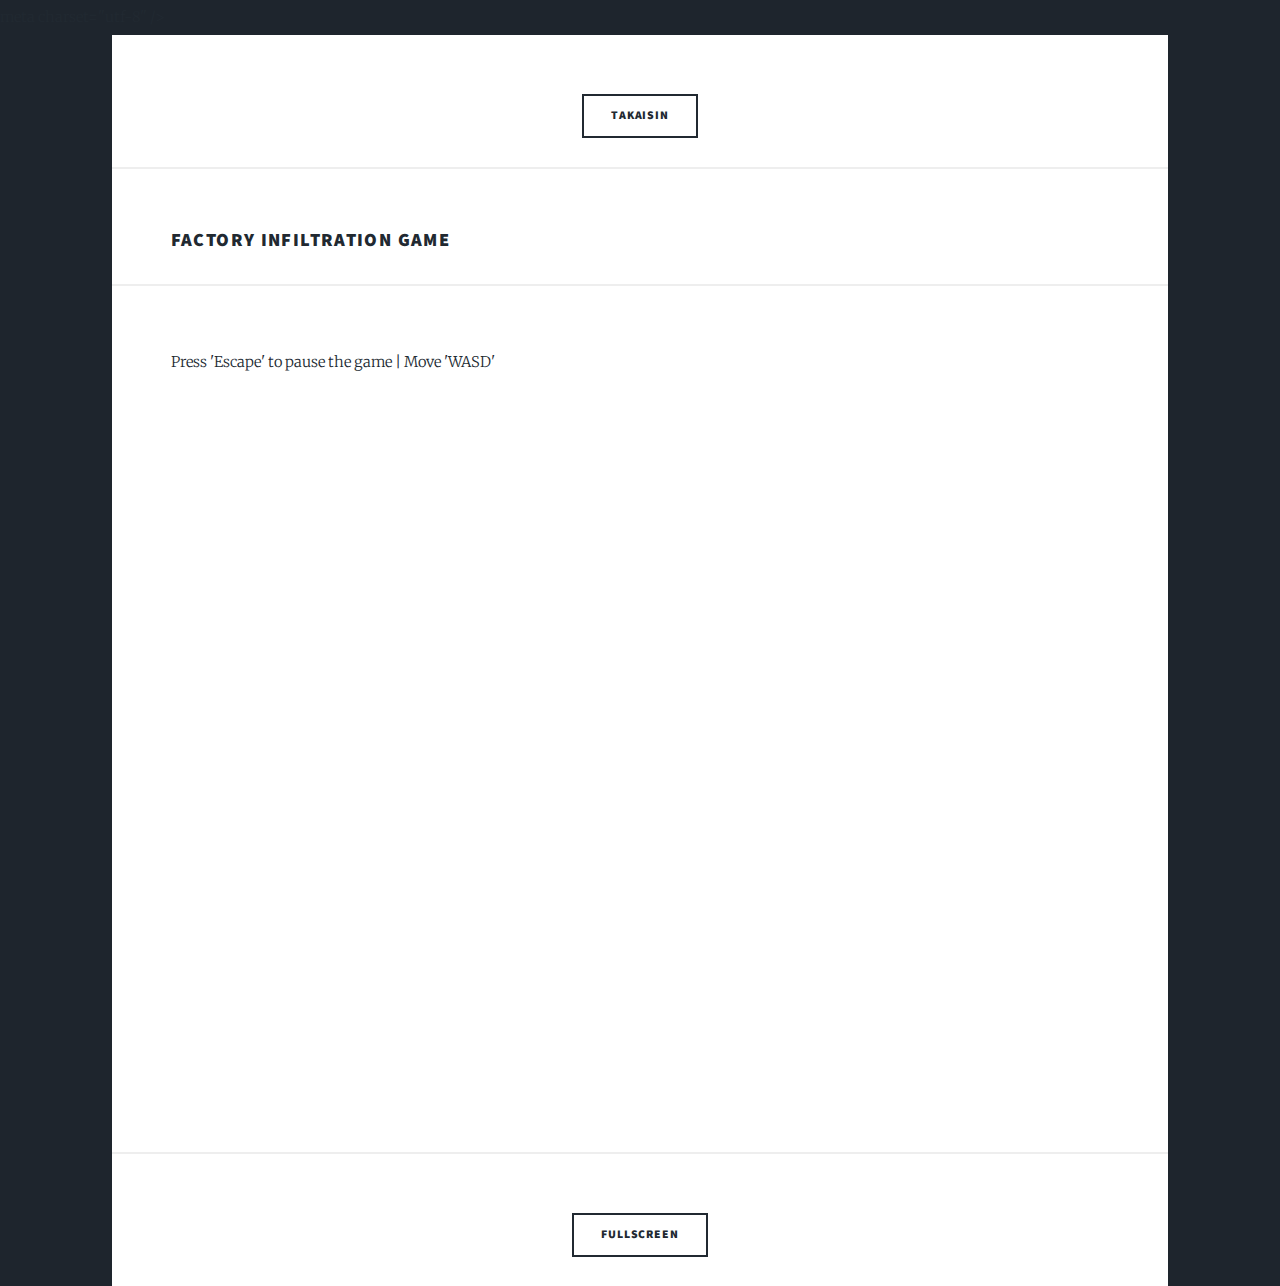
<file: Factory_Infiltration_Game.html>
<!DOCTYPE html>
<html lang="en" dir="ltr">
  <head>
    <meta charset="utf-8">
    <title>Factory infiltration Game</title>
    meta charset="utf-8" />
		<meta name="viewport" content="width=device-width, initial-scale=1, user-scalable=no" />
		<link rel="stylesheet" href="assets/css/main.css" />
		<noscript><link rel="stylesheet" href="assets/css/noscript.css" /></noscript>
  </head>
  <body>
    <div id="main" class="fade-in">
      <ul class="actions special">
        <li><a href="index.html" class="button">Takaisin</a></li>
      </ul>
      <h3>Factory infiltration Game</h3>
      <p>Press 'Escape' to pause the game | Move 'WASD'</p>
      <iframe id="embededGame" src="https://i.simmer.io/@Bondorudo/factory-infiltration" style="width:1150px;height:730px;border:0"></iframe>
      <ul class="actions special">
        <li><button onclick="goFullscreen('embededGame'); return false">Fullscreen</button></li>
      </ul>
  <script>
  function goFullscreen(id) {
    var element = document.getElementById(id);
    if (element.mozRequestFullScreen) {
      element.mozRequestFullScreen();
    } else if (element.webkitRequestFullScreen) {
      element.webkitRequestFullScreen();
    }
  }
  </script>
    </div>
  </body>
</html>
</file>
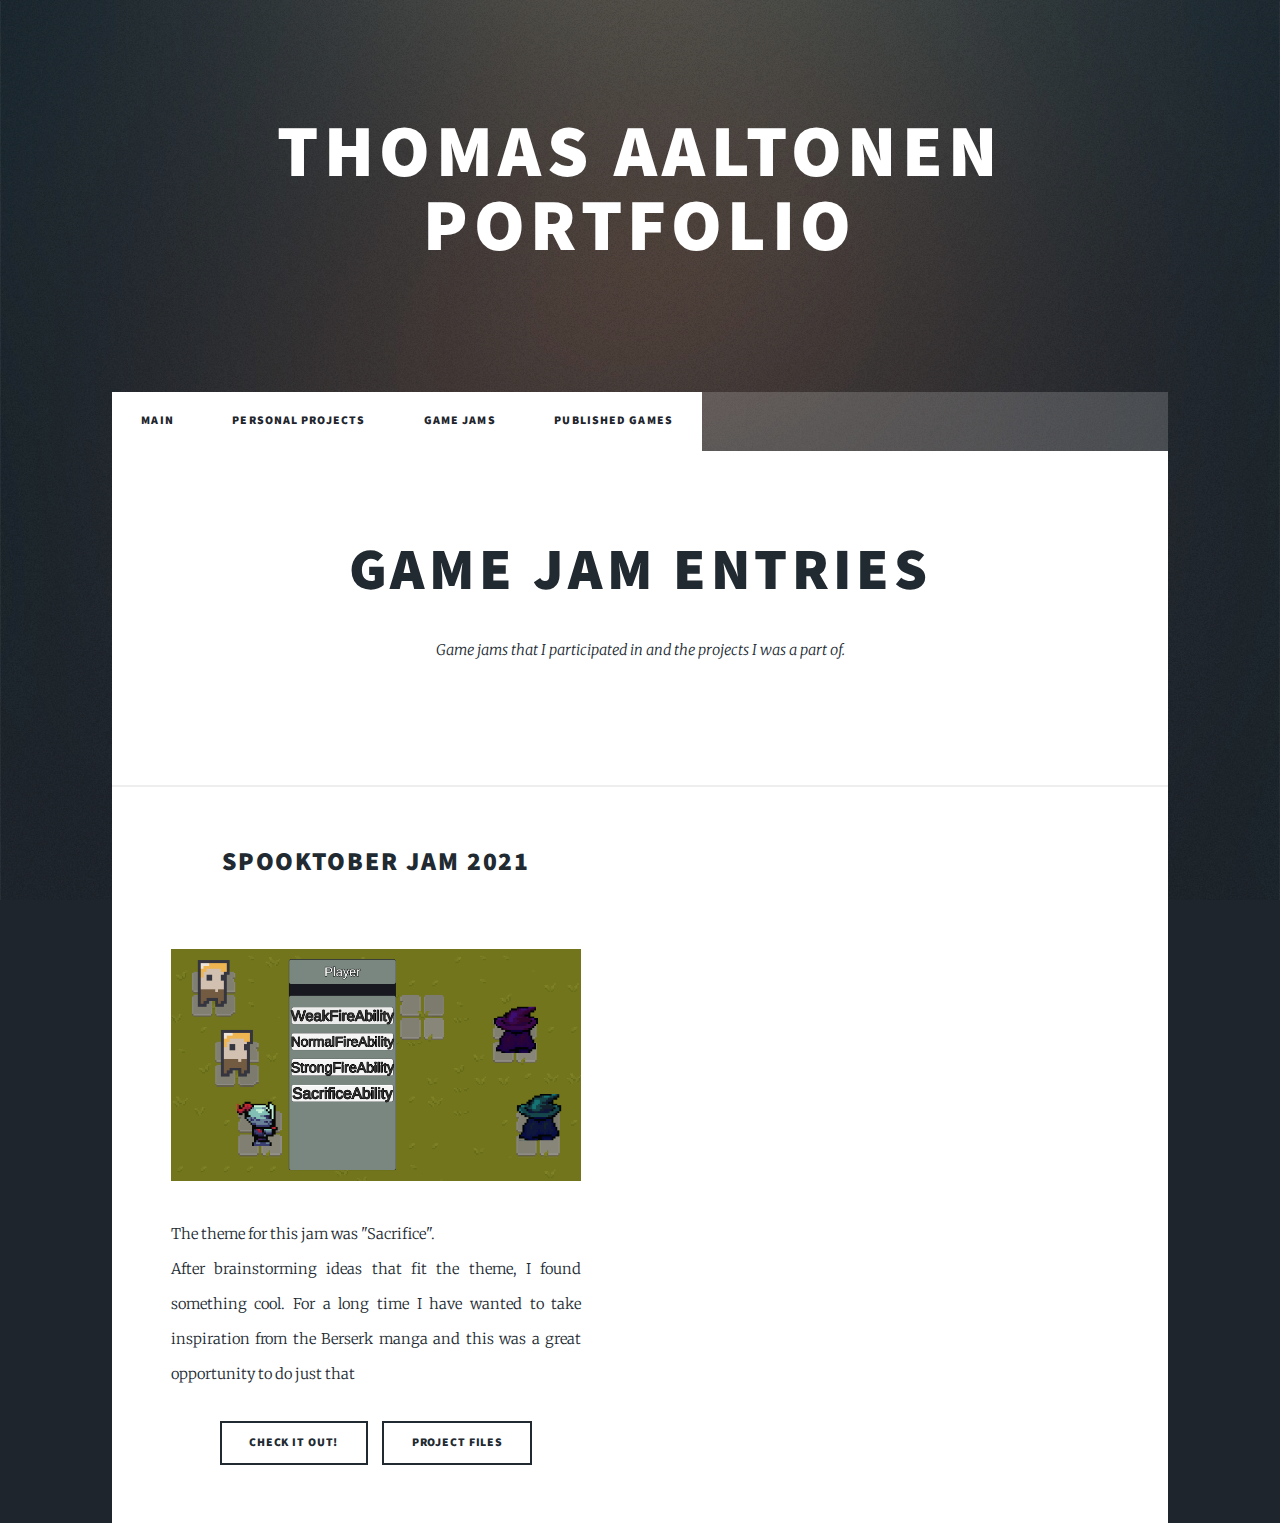
<file: GameJamPage.html>
<!DOCTYPE HTML>
<html>
	<head>
		<title>Portfolio - Game Jams</title>
		<meta charset="utf-8" />
		<meta name="viewport" content="width=device-width, initial-scale=1, user-scalable=no" />
		<link rel="stylesheet" href="assets/css/main.css" />
		<noscript><link rel="stylesheet" href="assets/css/noscript.css" /></noscript>
	</head>
	<body class="is-preload">
			<div id="wrapper" class="fade-in">
					<div id="intro">
						<h1>Thomas Aaltonen <br /> portfolio</h1>
            <br><br>
					</div>
					<nav id="nav">
						<ul class="links">
              <li class="active"><a href="index.html">Main</a></li>
							<li class="active"><a href="PersonalProjects.html">Personal Projects</a></li>
							<li class="active"><a href="GameJamPage.html">Game Jams</a></li>
              <li class="active"><a href="PublishedGames.html">Published Games</a></li>
						</ul>
					</nav>
					<div id="main">
							<article class="post featured">
								<header class="major">
									<h2>Game Jam Entries</h2>
									<p>Game jams that I participated in and the projects I was a part of.</p>
								</header>
							</article>
							<section class="posts">
								<article>
									<header>
										<h2>Spooktober Jam 2021
											<br />&nbsp;</h2>
									</header>
									<a class="image fit"><img src="images/Spooktober2021-Thumbnail-2.png" alt="" /></a>
									<p>The theme for this jam was "Sacrifice". <br>
									 	After brainstorming ideas that fit the theme, I found something cool.
                    For a long time I have wanted to take inspiration from the Berserk manga and this was a great opportunity to do just that</p>
									<ul class="actions special">
										<li><a href="GameJams/Spooktober2021.html" class="button">Check it out!</a></li>
										<li><a href="https://github.com/Bondorudo/SkillshotFighter" class="button">Project Files</a></li>
									</ul>
								</article>
							</section>
					</div>
			</div>
			<script src="assets/js/jquery.min.js"></script>
			<script src="assets/js/jquery.scrollex.min.js"></script>
			<script src="assets/js/jquery.scrolly.min.js"></script>
			<script src="assets/js/browser.min.js"></script>
			<script src="assets/js/breakpoints.min.js"></script>
			<script src="assets/js/util.js"></script>
			<script src="assets/js/main.js"></script>
	</body>
</html>
</file>
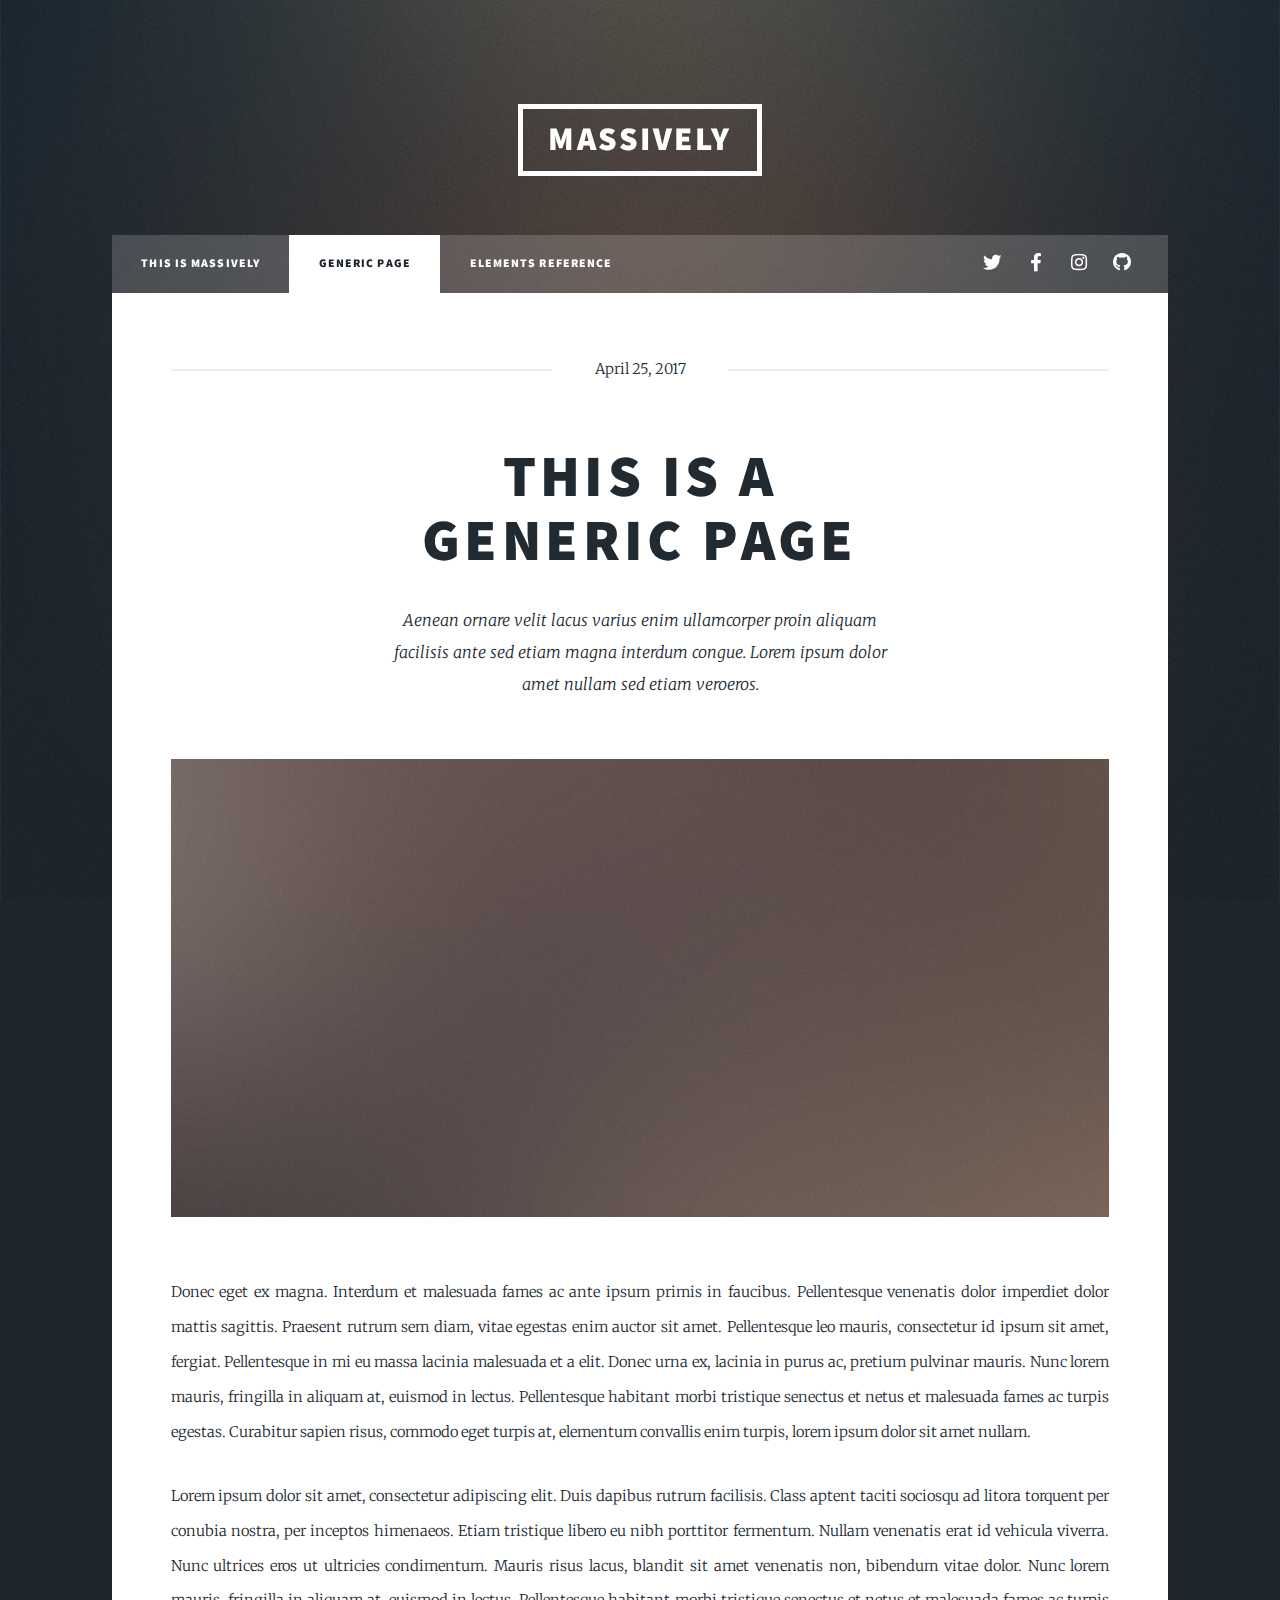
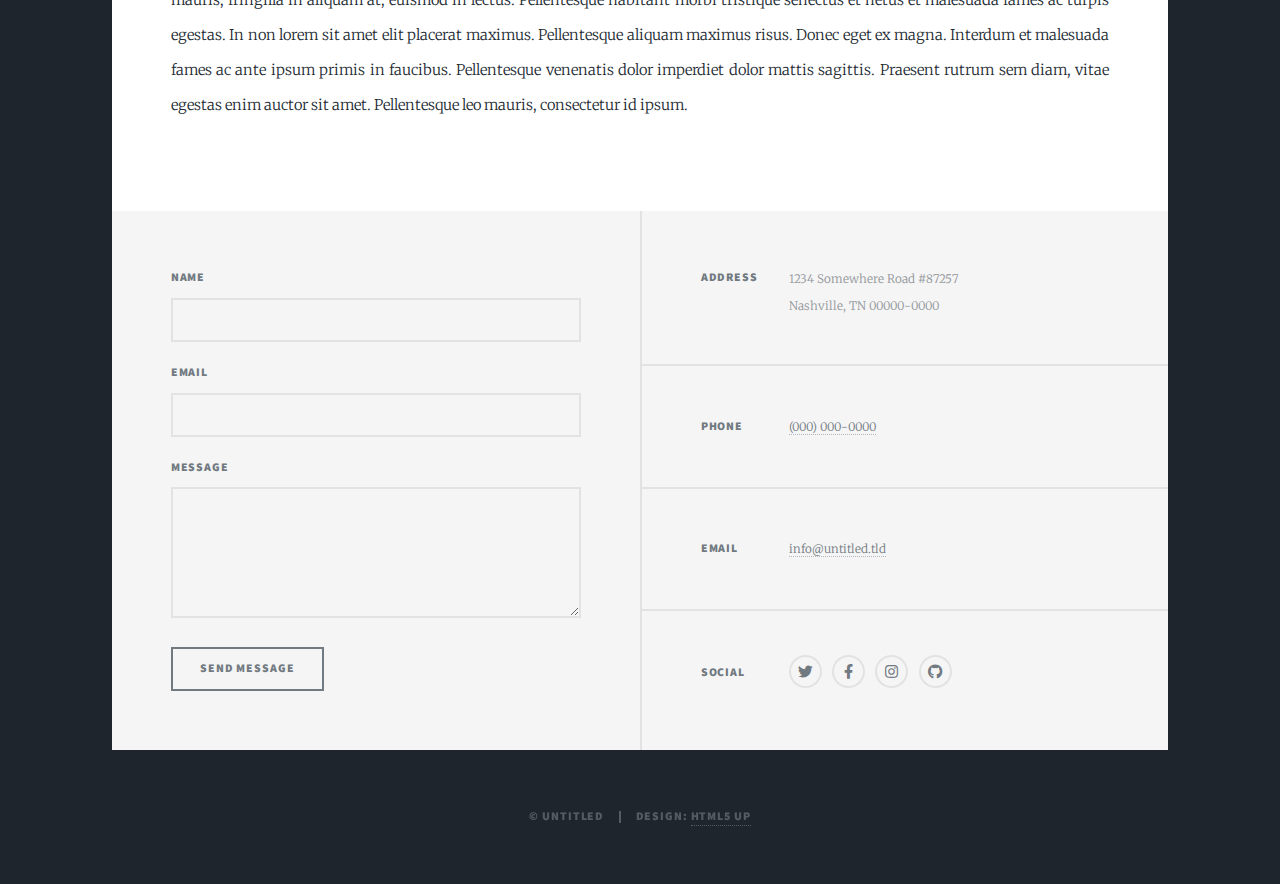
<file: generic.html>
<!DOCTYPE HTML>
<!--
	Massively by HTML5 UP
	html5up.net | @ajlkn
	Free for personal and commercial use under the CCA 3.0 license (html5up.net/license)
-->
<html>
	<head>
		<title>Generic Page - Massively by HTML5 UP</title>
		<meta charset="utf-8" />
		<meta name="viewport" content="width=device-width, initial-scale=1, user-scalable=no" />
		<link rel="stylesheet" href="assets/css/main.css" />
		<noscript><link rel="stylesheet" href="assets/css/noscript.css" /></noscript>
	</head>
	<body class="is-preload">

		<!-- Wrapper -->
			<div id="wrapper">

				<!-- Header -->
					<header id="header">
						<a href="index.html" class="logo">Massively</a>
					</header>

				<!-- Nav -->
					<nav id="nav">
						<ul class="links">
							<li><a href="index.html">This is Massively</a></li>
							<li class="active"><a href="generic.html">Generic Page</a></li>
							<li><a href="elements.html">Elements Reference</a></li>
						</ul>
						<ul class="icons">
							<li><a href="#" class="icon brands fa-twitter"><span class="label">Twitter</span></a></li>
							<li><a href="#" class="icon brands fa-facebook-f"><span class="label">Facebook</span></a></li>
							<li><a href="#" class="icon brands fa-instagram"><span class="label">Instagram</span></a></li>
							<li><a href="#" class="icon brands fa-github"><span class="label">GitHub</span></a></li>
						</ul>
					</nav>

				<!-- Main -->
					<div id="main">

						<!-- Post -->
							<section class="post">
								<header class="major">
									<span class="date">April 25, 2017</span>
									<h1>This is a<br />
									Generic Page</h1>
									<p>Aenean ornare velit lacus varius enim ullamcorper proin aliquam<br />
									facilisis ante sed etiam magna interdum congue. Lorem ipsum dolor<br />
									amet nullam sed etiam veroeros.</p>
								</header>
								<div class="image main"><img src="images/pic01.jpg" alt="" /></div>
								<p>Donec eget ex magna. Interdum et malesuada fames ac ante ipsum primis in faucibus. Pellentesque venenatis dolor imperdiet dolor mattis sagittis. Praesent rutrum sem diam, vitae egestas enim auctor sit amet. Pellentesque leo mauris, consectetur id ipsum sit amet, fergiat. Pellentesque in mi eu massa lacinia malesuada et a elit. Donec urna ex, lacinia in purus ac, pretium pulvinar mauris. Nunc lorem mauris, fringilla in aliquam at, euismod in lectus. Pellentesque habitant morbi tristique senectus et netus et malesuada fames ac turpis egestas. Curabitur sapien risus, commodo eget turpis at, elementum convallis enim turpis, lorem ipsum dolor sit amet nullam.</p>
								<p>Lorem ipsum dolor sit amet, consectetur adipiscing elit. Duis dapibus rutrum facilisis. Class aptent taciti sociosqu ad litora torquent per conubia nostra, per inceptos himenaeos. Etiam tristique libero eu nibh porttitor fermentum. Nullam venenatis erat id vehicula viverra. Nunc ultrices eros ut ultricies condimentum. Mauris risus lacus, blandit sit amet venenatis non, bibendum vitae dolor. Nunc lorem mauris, fringilla in aliquam at, euismod in lectus. Pellentesque habitant morbi tristique senectus et netus et malesuada fames ac turpis egestas. In non lorem sit amet elit placerat maximus. Pellentesque aliquam maximus risus. Donec eget ex magna. Interdum et malesuada fames ac ante ipsum primis in faucibus. Pellentesque venenatis dolor imperdiet dolor mattis sagittis. Praesent rutrum sem diam, vitae egestas enim auctor sit amet. Pellentesque leo mauris, consectetur id ipsum.</p>
							</section>

					</div>

				<!-- Footer -->
					<footer id="footer">
						<section>
							<form method="post" action="#">
								<div class="fields">
									<div class="field">
										<label for="name">Name</label>
										<input type="text" name="name" id="name" />
									</div>
									<div class="field">
										<label for="email">Email</label>
										<input type="text" name="email" id="email" />
									</div>
									<div class="field">
										<label for="message">Message</label>
										<textarea name="message" id="message" rows="3"></textarea>
									</div>
								</div>
								<ul class="actions">
									<li><input type="submit" value="Send Message" /></li>
								</ul>
							</form>
						</section>
						<section class="split contact">
							<section class="alt">
								<h3>Address</h3>
								<p>1234 Somewhere Road #87257<br />
								Nashville, TN 00000-0000</p>
							</section>
							<section>
								<h3>Phone</h3>
								<p><a href="#">(000) 000-0000</a></p>
							</section>
							<section>
								<h3>Email</h3>
								<p><a href="#">info@untitled.tld</a></p>
							</section>
							<section>
								<h3>Social</h3>
								<ul class="icons alt">
									<li><a href="#" class="icon brands alt fa-twitter"><span class="label">Twitter</span></a></li>
									<li><a href="#" class="icon brands alt fa-facebook-f"><span class="label">Facebook</span></a></li>
									<li><a href="#" class="icon brands alt fa-instagram"><span class="label">Instagram</span></a></li>
									<li><a href="#" class="icon brands alt fa-github"><span class="label">GitHub</span></a></li>
								</ul>
							</section>
						</section>
					</footer>

				<!-- Copyright -->
					<div id="copyright">
						<ul><li>&copy; Untitled</li><li>Design: <a href="https://html5up.net">HTML5 UP</a></li></ul>
					</div>

			</div>

		<!-- Scripts -->
			<script src="assets/js/jquery.min.js"></script>
			<script src="assets/js/jquery.scrollex.min.js"></script>
			<script src="assets/js/jquery.scrolly.min.js"></script>
			<script src="assets/js/browser.min.js"></script>
			<script src="assets/js/breakpoints.min.js"></script>
			<script src="assets/js/util.js"></script>
			<script src="assets/js/main.js"></script>

	</body>
</html>
</file>
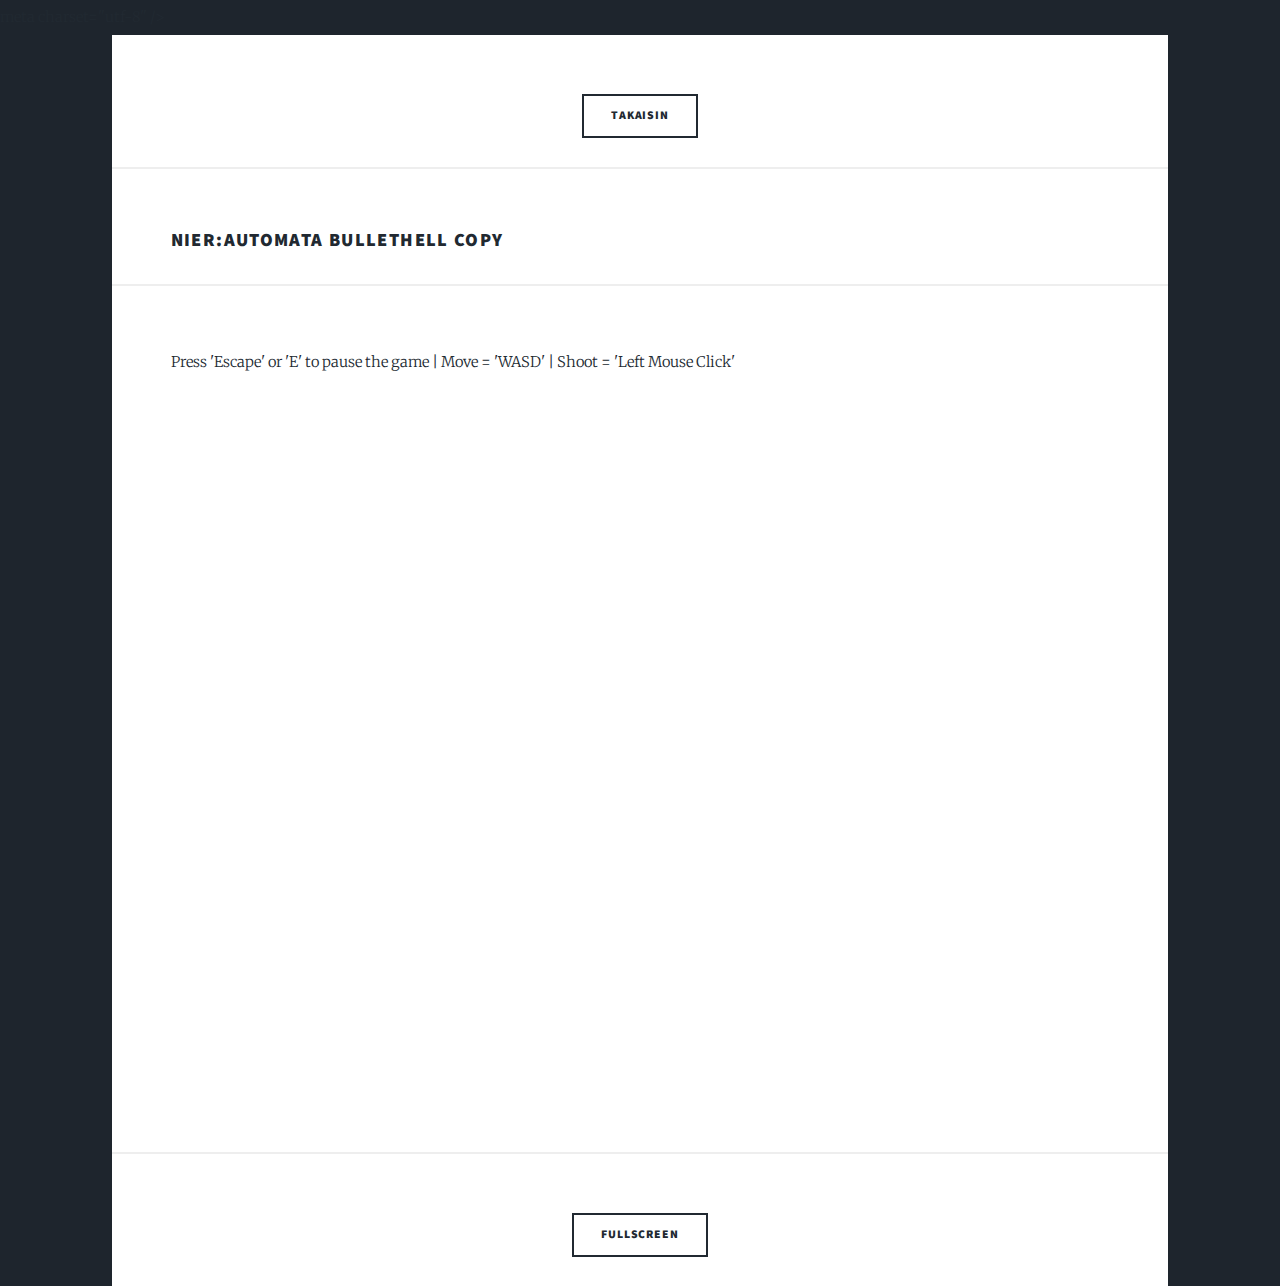
<file: Nier_Automata_BulletHell_Copy.html>
<!DOCTYPE html>
<html lang="en" dir="ltr">
  <head>
    <meta charset="utf-8">
    <title>Nier:Automata Bullethell Copy</title>
    meta charset="utf-8" />
		<meta name="viewport" content="width=device-width, initial-scale=1, user-scalable=no" />
		<link rel="stylesheet" href="assets/css/main.css" />
		<noscript><link rel="stylesheet" href="assets/css/noscript.css" /></noscript>
  </head>
  <body>
    <div id="main" class="fade-in">
      <ul class="actions special">
        <li><a href="index.html" class="button">Takaisin</a></li>
      </ul>
      <h3>Nier:Automata Bullethell Copy</h3>
      <p>Press 'Escape' or 'E' to pause the game | Move = 'WASD' | Shoot = 'Left Mouse Click'</p>
      <iframe id="embededGame" src="https://i.simmer.io/@Bondorudo/nierautomata-bullet-hell-clone" style="width:1150px;height:730px;border:0"></iframe>
      <ul class="actions special">
        <li><button onclick="goFullscreen('embededGame'); return false">Fullscreen</button></li>
      </ul>
  <script>
  function goFullscreen(id) {
    var element = document.getElementById(id);
    if (element.mozRequestFullScreen) {
      element.mozRequestFullScreen();
    } else if (element.webkitRequestFullScreen) {
      element.webkitRequestFullScreen();
    }
  }
  </script>
    </div>
  </body>
</html>
</file>
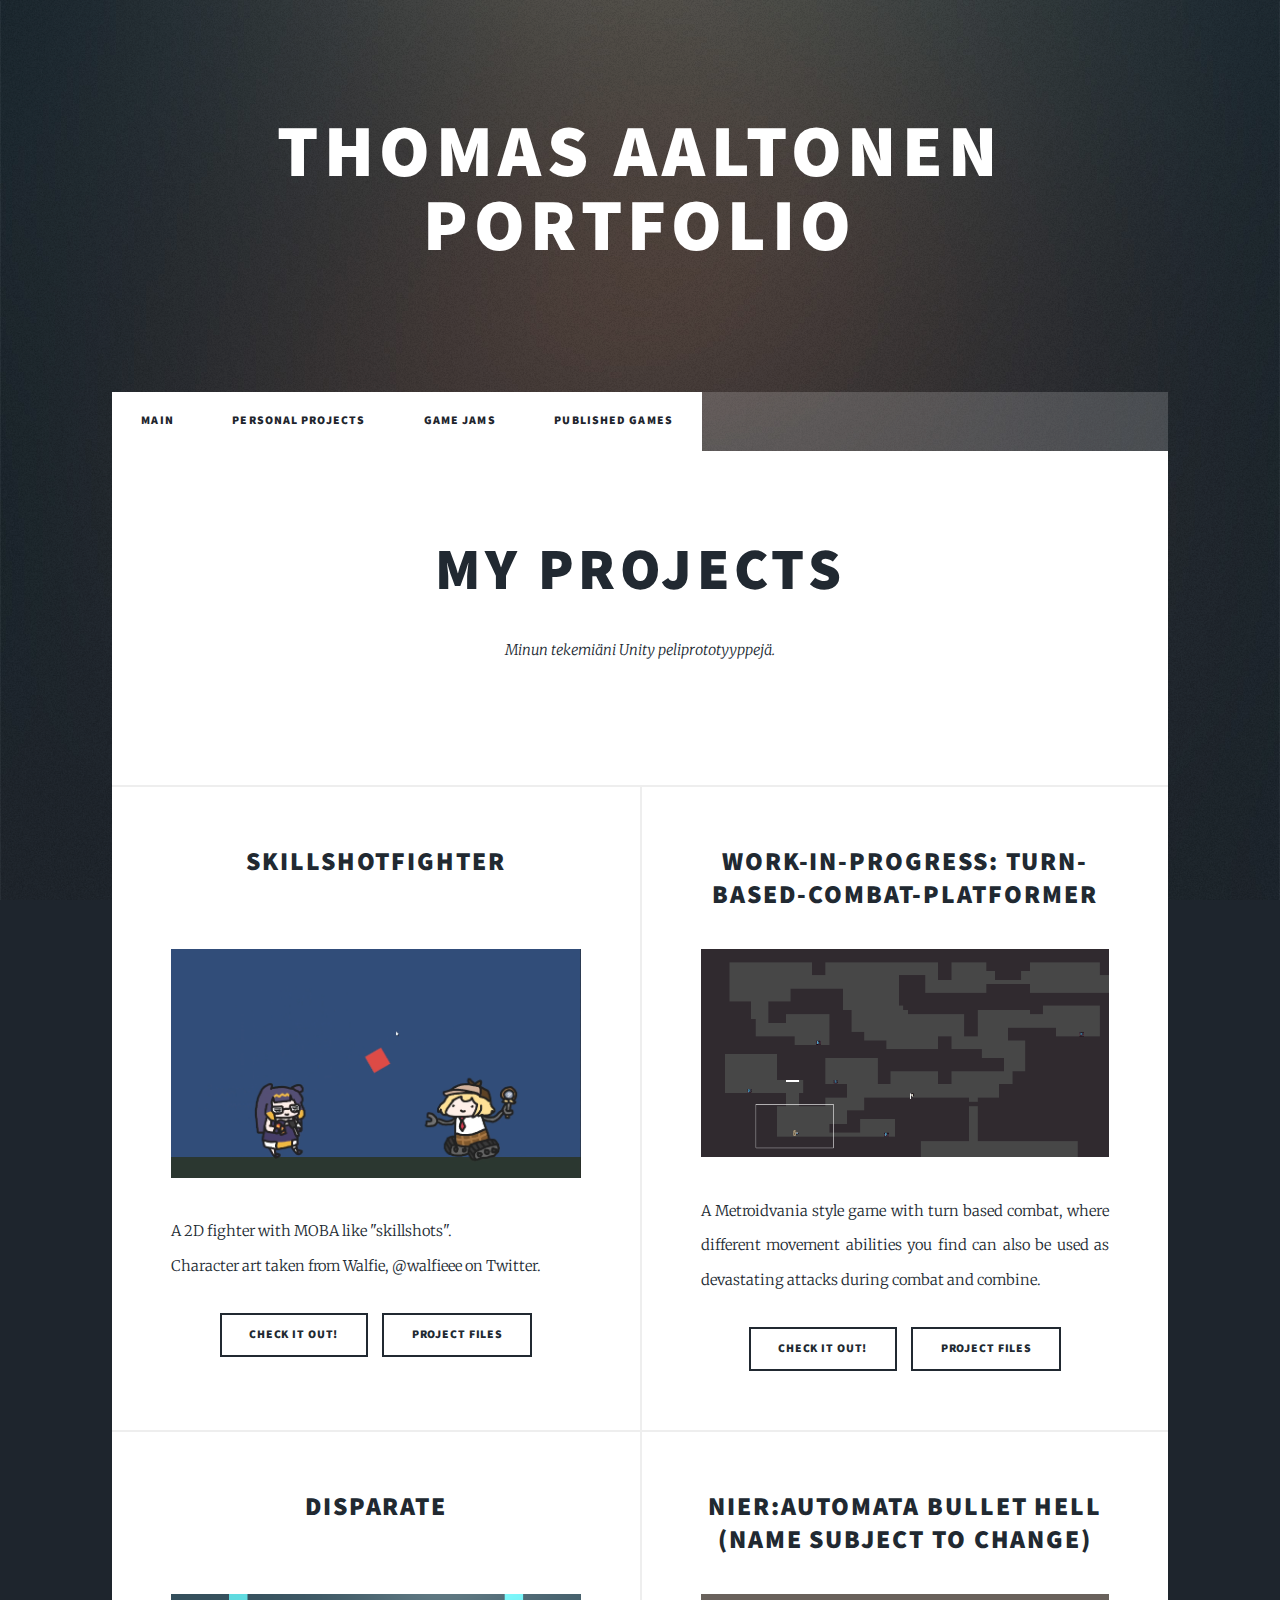
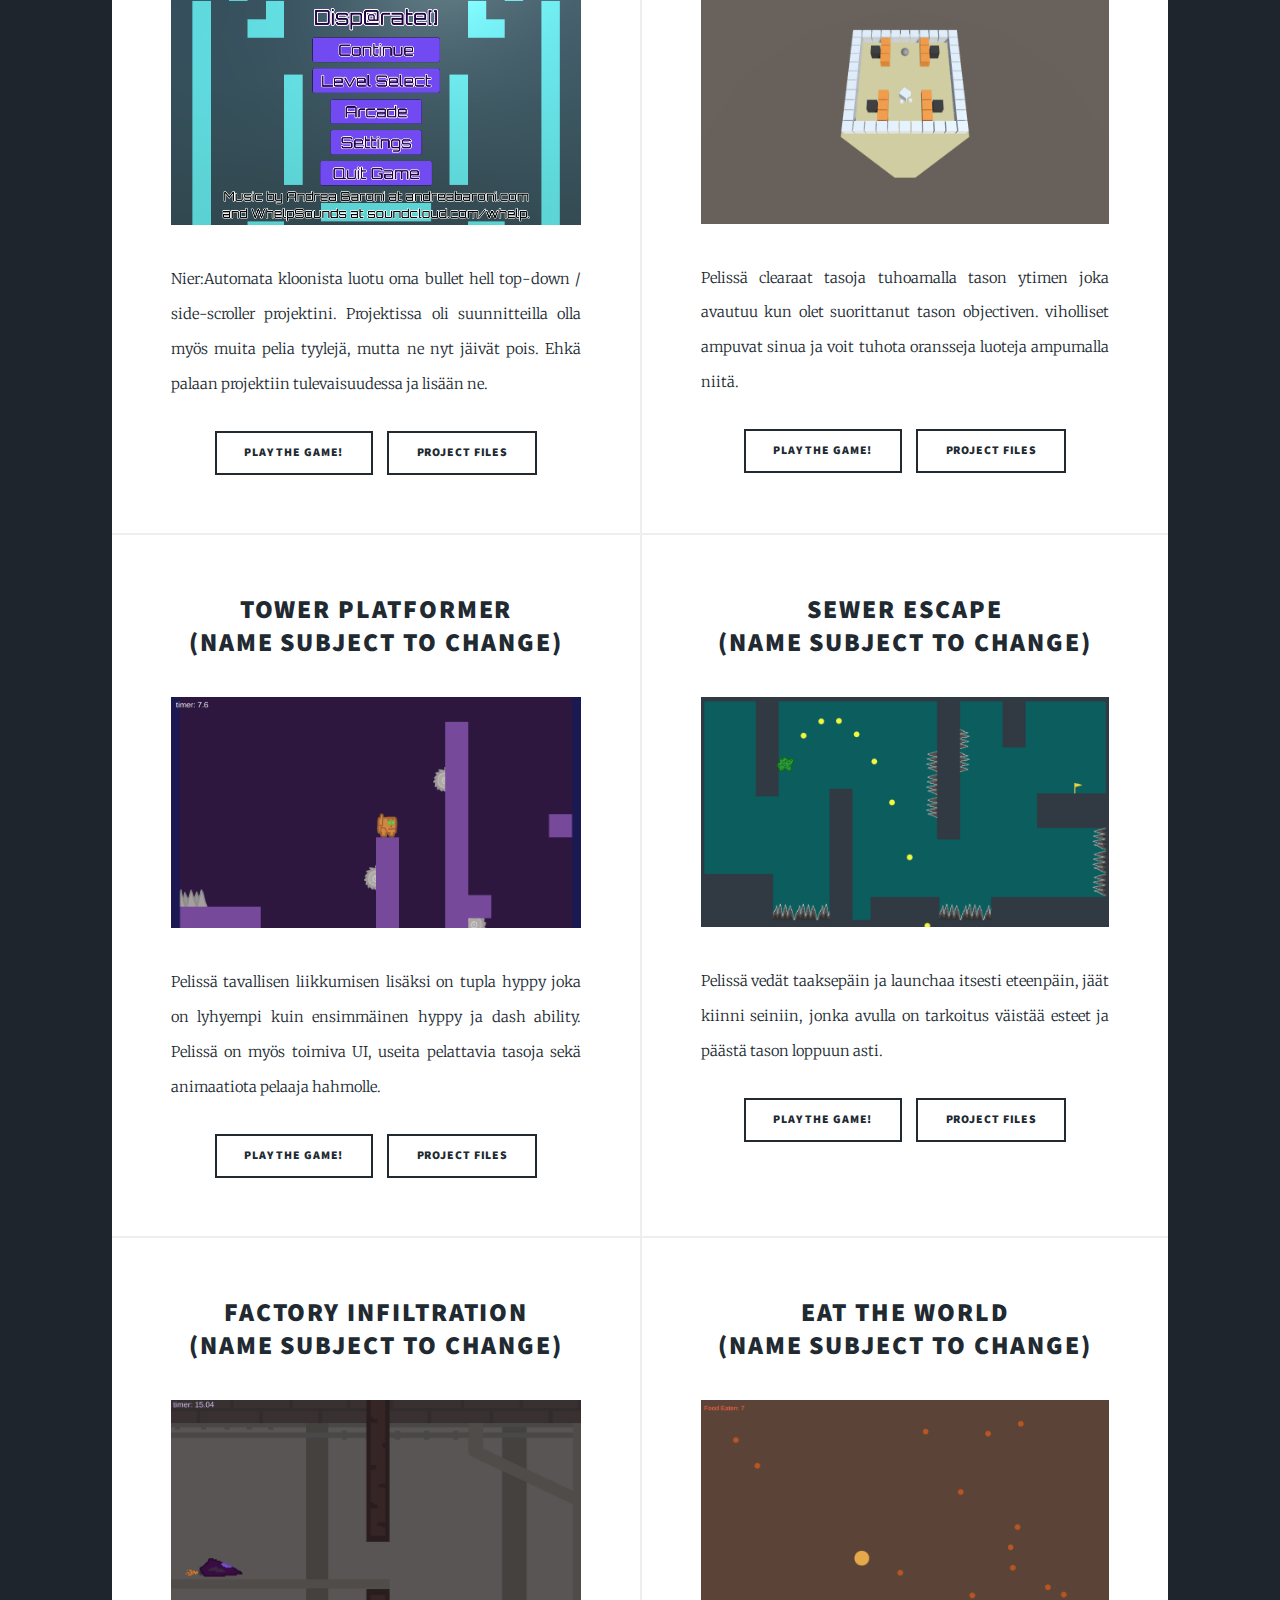
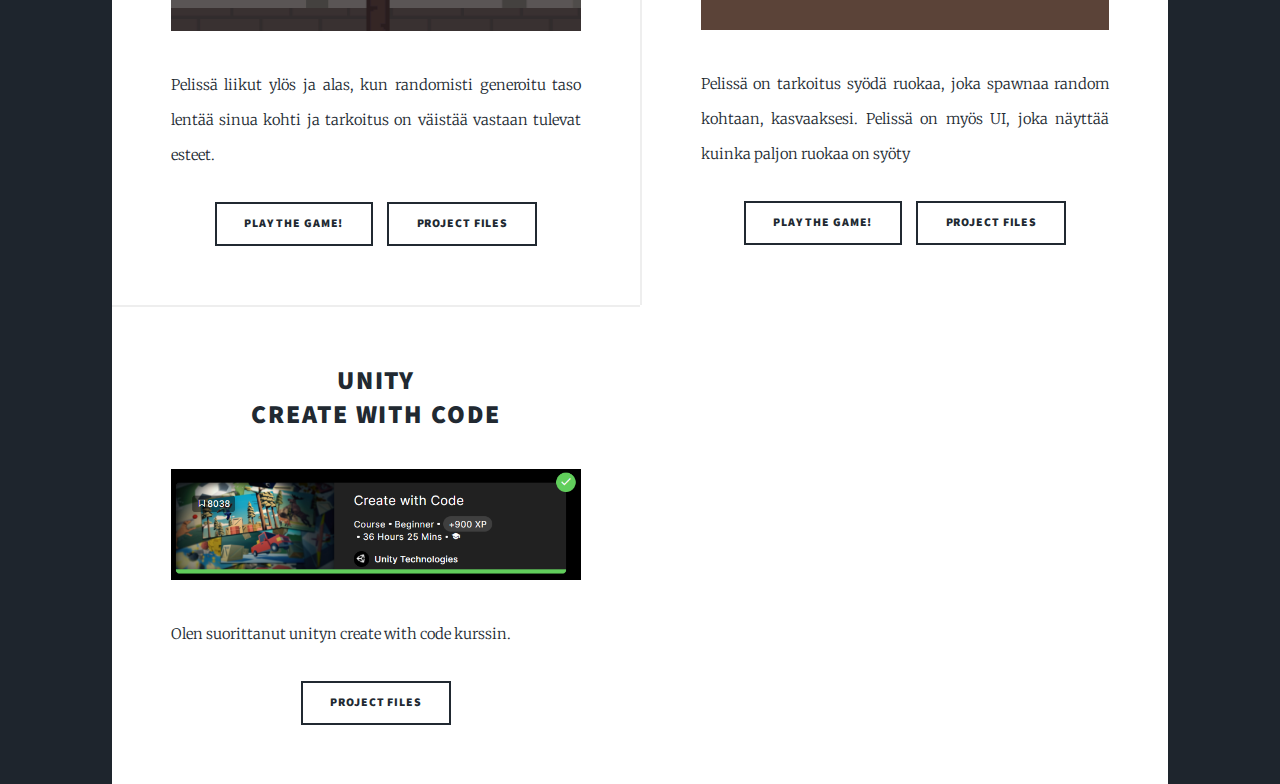
<file: PersonalProjects.html>
<!DOCTYPE HTML>
<html>
	<head>
		<title>Portfolio - Personal Projects</title>
		<meta charset="utf-8" />
		<meta name="viewport" content="width=device-width, initial-scale=1, user-scalable=no" />
		<link rel="stylesheet" href="assets/css/main.css" />
		<noscript><link rel="stylesheet" href="assets/css/noscript.css" /></noscript>
	</head>
	<body class="is-preload">
			<div id="wrapper" class="fade-in">
					<div id="intro">
						<h1>Thomas Aaltonen <br /> portfolio</h1>
            <br><br>
					</div>
					<nav id="nav">
						<ul class="links">
              <li class="active"><a href="index.html">Main</a></li>
							<li class="active"><a href="PersonalProjects.html">Personal Projects</a></li>
							<li class="active"><a href="GameJamPage.html">Game Jams</a></li>
              <li class="active"><a href="PublishedGames.html">Published Games</a></li>
						</ul>
					</nav>
					<div id="main">
							<article class="post featured">
								<header class="major">
									<h2>My Projects</h2>
									<p>Minun tekemiäni Unity peliprototyyppejä.</p>
								</header>
							</article>
							<section class="posts">
								<article>
									<header>
										<h2>SkillshotFighter
											<br />&nbsp;</h2>
									</header>
									<a class="image fit"><img src="images/SkillshotFighter_Thumbnail.png" alt="" /></a>
									<p>A 2D fighter with MOBA like "skillshots". <br>
									 	Character art taken from Walfie, @walfieee on Twitter.</p>
									<ul class="actions special">
										<li><a href="SkillshotFighter.html" class="button">Check it out!</a></li>
										<li><a href="https://github.com/Bondorudo/SkillshotFighter" class="button">Project Files</a></li>
									</ul>
								</article>
								<article>
									<header>
										<h2>Work-in-progress: turn-based-combat-platformer
										</h2>
									</header>
									<a class="image fit"><img src="images/TBCP_Thumbnail.png" alt="" /></a>
									<p>A Metroidvania style game with turn based combat, where different movement abilities you find can also be used as devastating attacks during combat and combine.</p>
									<ul class="actions special">
										<li><a href="TBCP_Game.html" class="button">Check it out!</a></li>
										<li><a href="https://github.com/Bondorudo/Turn-Based-Platformer-Assets" class="button">Project Files</a></li>
									</ul>
								</article>
								<article>
									<header>
										<h2>Disparate
											<br />&nbsp;</h2>
									</header>
									<a class="image fit"><img src="images/DisparateThumbnail.png" alt="" /></a>
									<p>Nier:Automata kloonista luotu oma bullet hell top-down / side-scroller projektini. Projektissa oli suunnitteilla olla myös muita pelia tyylejä, mutta ne nyt jäivät pois. Ehkä palaan projektiin tulevaisuudessa ja lisään ne.</p>
									<ul class="actions special">
										<li><a href="Disparate_Game.html" class="button">Play the Game!</a></li>
										<li><a href="https://github.com/Bondorudo/BulletHellGameRepo" class="button">Project Files</a></li>
									</ul>
								</article>
								<article>
									<header>
										<h2>Nier:Automata Bullet Hell<br />
											(Name subject to change)</h2>
									</header>
									<a class="image fit"><img src="images/Nier-Automata_Thumbnail.png" alt="" /></a>
									<p>Pelissä clearaat tasoja tuhoamalla tason ytimen joka avautuu kun olet suorittanut tason objectiven.
									viholliset ampuvat sinua ja voit tuhota oransseja luoteja ampumalla niitä.</p>
									<ul class="actions special">
										<li><a href="Nier_Automata_BulletHell_Copy.html" class="button">Play the Game!</a></li>
										<li><a href="https://github.com/Bondorudo/Nier-Automata-BulletHell-Clone-Assets" class="button">Project Files</a></li>
									</ul>
								</article>
								<article>
									<header>
										<h2>Tower Platformer<br />
											(Name subject to change)</h2>
									</header>
									<a class="image fit"><img src="images/Tower_Platformer_Thumbnail.png" alt="" /></a>
									<p>Pelissä tavallisen liikkumisen lisäksi on tupla hyppy joka on lyhyempi kuin ensimmäinen hyppy ja dash ability.
										Pelissä on myös toimiva UI, useita pelattavia tasoja sekä animaatiota pelaaja hahmolle.</p>
									<ul class="actions special">
										<li><a href="Tower_Platformer_Game.html" class="button">Play the Game!</a></li>
										<li><a href="https://github.com/Bondorudo/Tower-Platformer-Assets" class="button">Project Files</a></li>
									</ul>
								</article>
								<article>
									<header>
										<h2>Sewer Escape<br />
                      (Name subject to change)</h2>
									</header>
									<a class="image fit"><img src="images/Sewer_Escape_Thumbnail.png" alt="" /></a>
									<p>Pelissä vedät taaksepäin ja launchaa itsesti eteenpäin, jäät kiinni seiniin, jonka avulla on tarkoitus
									väistää esteet ja päästä tason loppuun asti.</p>
									<ul class="actions special">
										<li><a href="Sewer_Escape_Game.html" class="button">Play the Game!</a></li>
										<li><a href="https://github.com/Bondorudo/Sewer-Escape-Assets" class="button">Project Files</a></li>
									</ul>
								</article>
                <article>
                  <header>
                    <h2>Factory infiltration<br />
                      (Name subject to change)</h2>
                    </header>
                    <a class="image fit"><img src="images/Factory_Escape_Thumbnail.png" alt="" /></a>
                    <p>Pelissä liikut ylös ja alas, kun randomisti generoitu taso lentää sinua kohti ja tarkoitus on väistää vastaan tulevat esteet.</p>
                    <ul class="actions special">
											<li><a href="Factory_Infiltration_Game.html" class="button">Play the Game!</a></li>
											<li><a href="https://github.com/Bondorudo/Factory-Infiltration-Assets" class="button">Project Files</a></li>
                    </ul>
                  </article>
								<article>
									<header>
										<h2>Eat the world<br />
                      (Name subject to change)</h2>
									</header>
									<a class="image fit"><img src="images/Eat_The_World_Thumbnail.png" alt="" /></a>
									<p>Pelissä on tarkoitus syödä ruokaa, joka spawnaa random kohtaan, kasvaaksesi.
									Pelissä on myös UI, joka näyttää kuinka paljon ruokaa on syöty</p>
									<ul class="actions special">
										<li><a href="Eat_The_World_Game.html" class="button">Play the Game!</a></li>
										<li><a href="https://github.com/Bondorudo/Eat-The-World-Assets" class="button">Project Files</a></li>
									</ul>
								</article>
								<article>
									<header>
										<h2>Unity <br> Create with code</h2>
									</header>
									<a class="image fit"><img src="images/Create_With_Code.png" alt="" /></a>
									<p>Olen suorittanut unityn create with code kurssin.</p>
									<ul class="actions special">
										<li><a href="https://github.com/Bondorudo/CreateWithCode" class="button">Project Files</a></li>
									</ul>
								</article>
							</section>
					</div>
			</div>
			<script src="assets/js/jquery.min.js"></script>
			<script src="assets/js/jquery.scrollex.min.js"></script>
			<script src="assets/js/jquery.scrolly.min.js"></script>
			<script src="assets/js/browser.min.js"></script>
			<script src="assets/js/breakpoints.min.js"></script>
			<script src="assets/js/util.js"></script>
			<script src="assets/js/main.js"></script>
	</body>
</html>
</file>
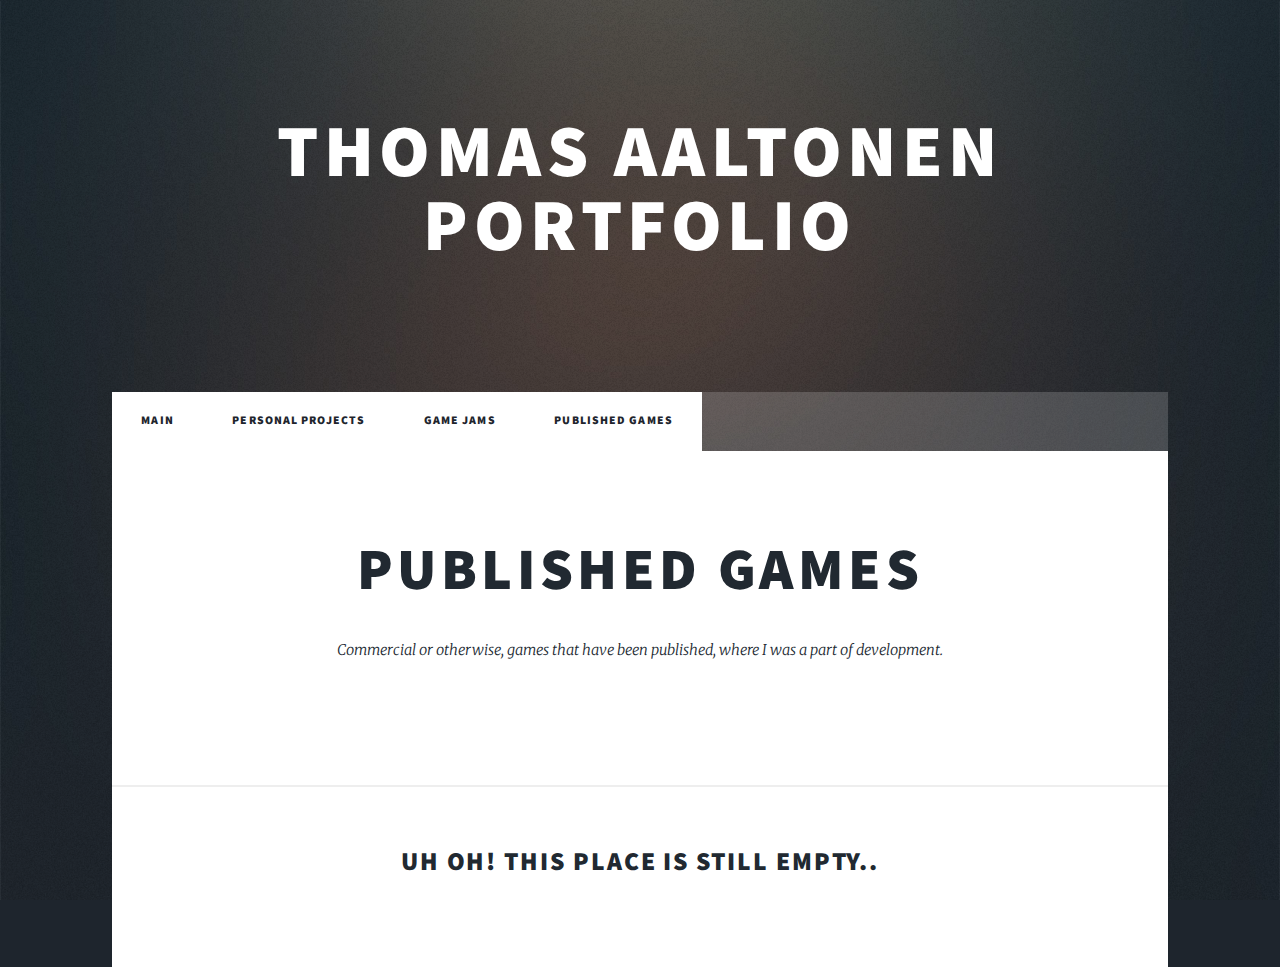
<file: PublishedGames.html>
<!DOCTYPE HTML>
<html>
	<head>
		<title>Portfolio - Published</title>
		<meta charset="utf-8" />
		<meta name="viewport" content="width=device-width, initial-scale=1, user-scalable=no" />
		<link rel="stylesheet" href="assets/css/main.css" />
		<noscript><link rel="stylesheet" href="assets/css/noscript.css" /></noscript>
	</head>
	<body class="is-preload">
			<div id="wrapper" class="fade-in">
					<div id="intro">
						<h1>Thomas Aaltonen <br /> portfolio</h1>
            <br><br>
					</div>
					<nav id="nav">
						<ul class="links">
							<li class="active"><a href="index.html">Main</a></li>
							<li class="active"><a href="PersonalProjects.html">Personal Projects</a></li>
							<li class="active"><a href="GameJamPage.html">Game Jams</a></li>
              <li class="active"><a href="PublishedGames.html">Published Games</a></li>
						</ul>
					</nav>
					<div id="main">
							<article class="post featured">
								<header class="major">
									<h2>Published Games</h2>
									<p>Commercial or otherwise, games that have been published, where I was a part of development.</p>
								</header>
							</article>
							<section>
								<article>
									<header class="major">
										<h2>Uh oh! This place is still empty..</h2>
									</header>
								</article>
							</section>
					</div>
			</div>
			<script src="assets/js/jquery.min.js"></script>
			<script src="assets/js/jquery.scrollex.min.js"></script>
			<script src="assets/js/jquery.scrolly.min.js"></script>
			<script src="assets/js/browser.min.js"></script>
			<script src="assets/js/breakpoints.min.js"></script>
			<script src="assets/js/util.js"></script>
			<script src="assets/js/main.js"></script>
	</body>
</html>
</file>
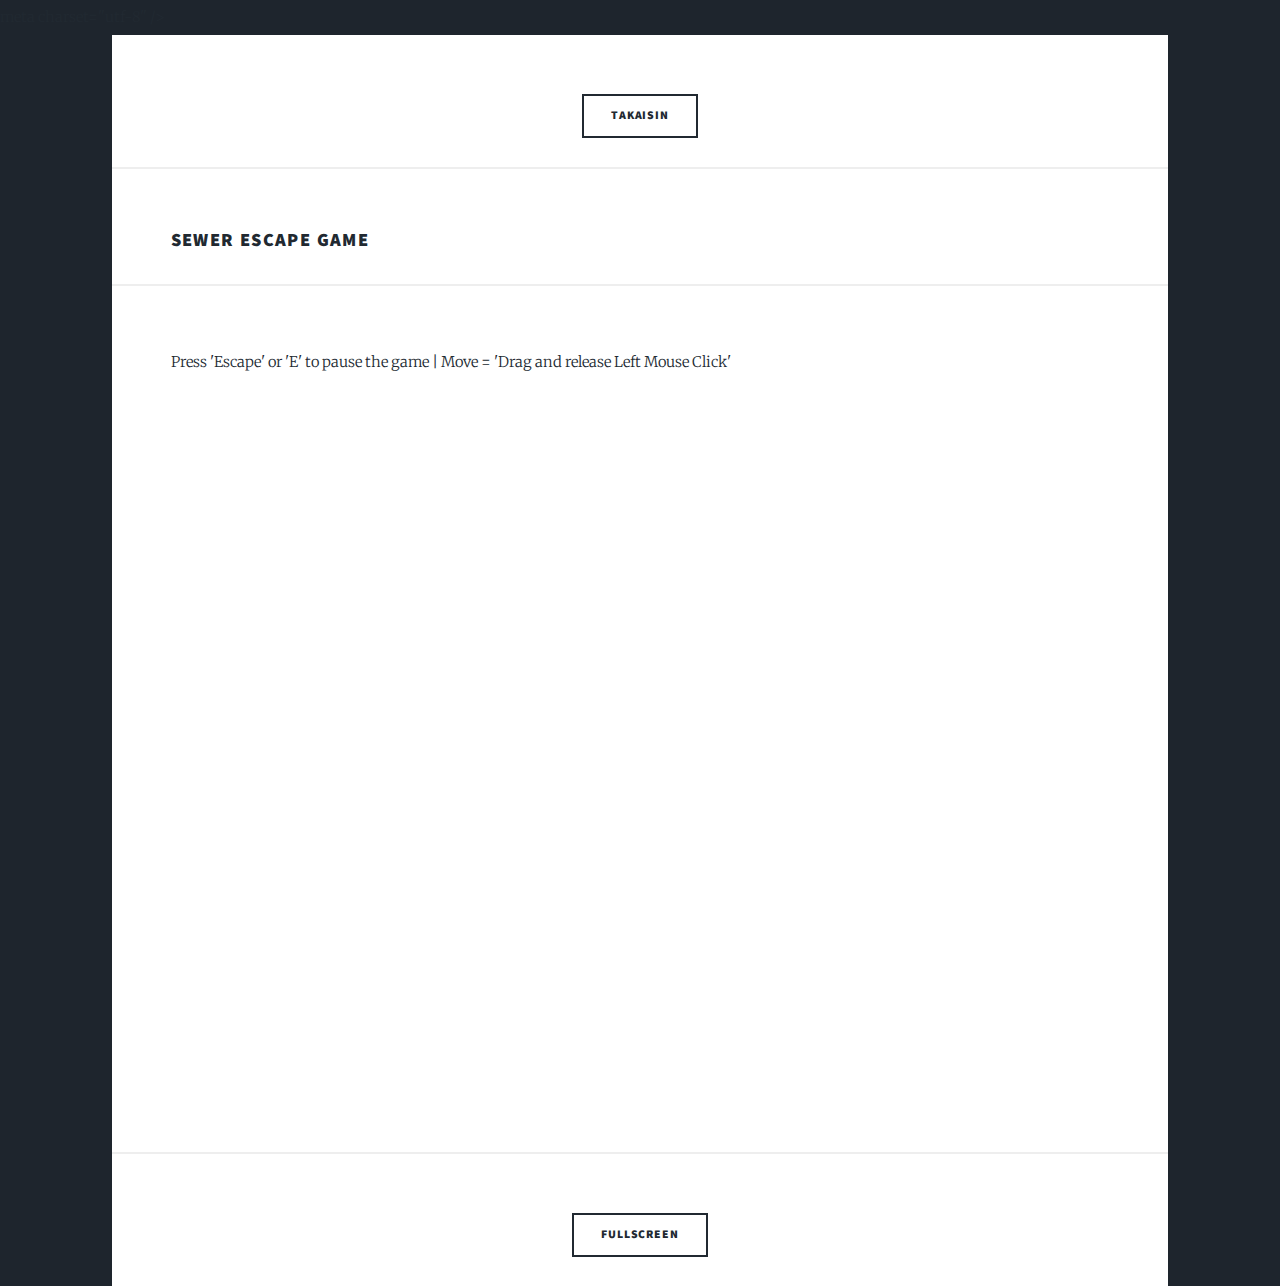
<file: Sewer_Escape_Game.html>
<!DOCTYPE html>
<html lang="en" dir="ltr">
  <head>
    <meta charset="utf-8">
    <title>Sewer Escape Game</title>
    meta charset="utf-8" />
		<meta name="viewport" content="width=device-width, initial-scale=1, user-scalable=no" />
		<link rel="stylesheet" href="assets/css/main.css" />
		<noscript><link rel="stylesheet" href="assets/css/noscript.css" /></noscript>
  </head>
  <body>
    <div id="main" class="fade-in">
      <ul class="actions special">
        <li><a href="index.html" class="button">Takaisin</a></li>
      </ul>
      <h3>Sewer Escape Game</h3>
      <p>Press 'Escape' or 'E' to pause the game | Move = 'Drag and release Left Mouse Click'</p>
        <iframe id="embededGame" src="https://i.simmer.io/@Bondorudo/sewer-escape-demo" style="width:1150px;height:730px;border:0"></iframe>
      <ul class="actions special">
        <li><button onclick="goFullscreen('embededGame'); return false">Fullscreen</button></li>
      </ul>
  <script>
  function goFullscreen(id) {
    var element = document.getElementById(id);
    if (element.mozRequestFullScreen) {
      element.mozRequestFullScreen();
    } else if (element.webkitRequestFullScreen) {
      element.webkitRequestFullScreen();
    }
  }
  </script>
    </div>
  </body>
</html>
</file>
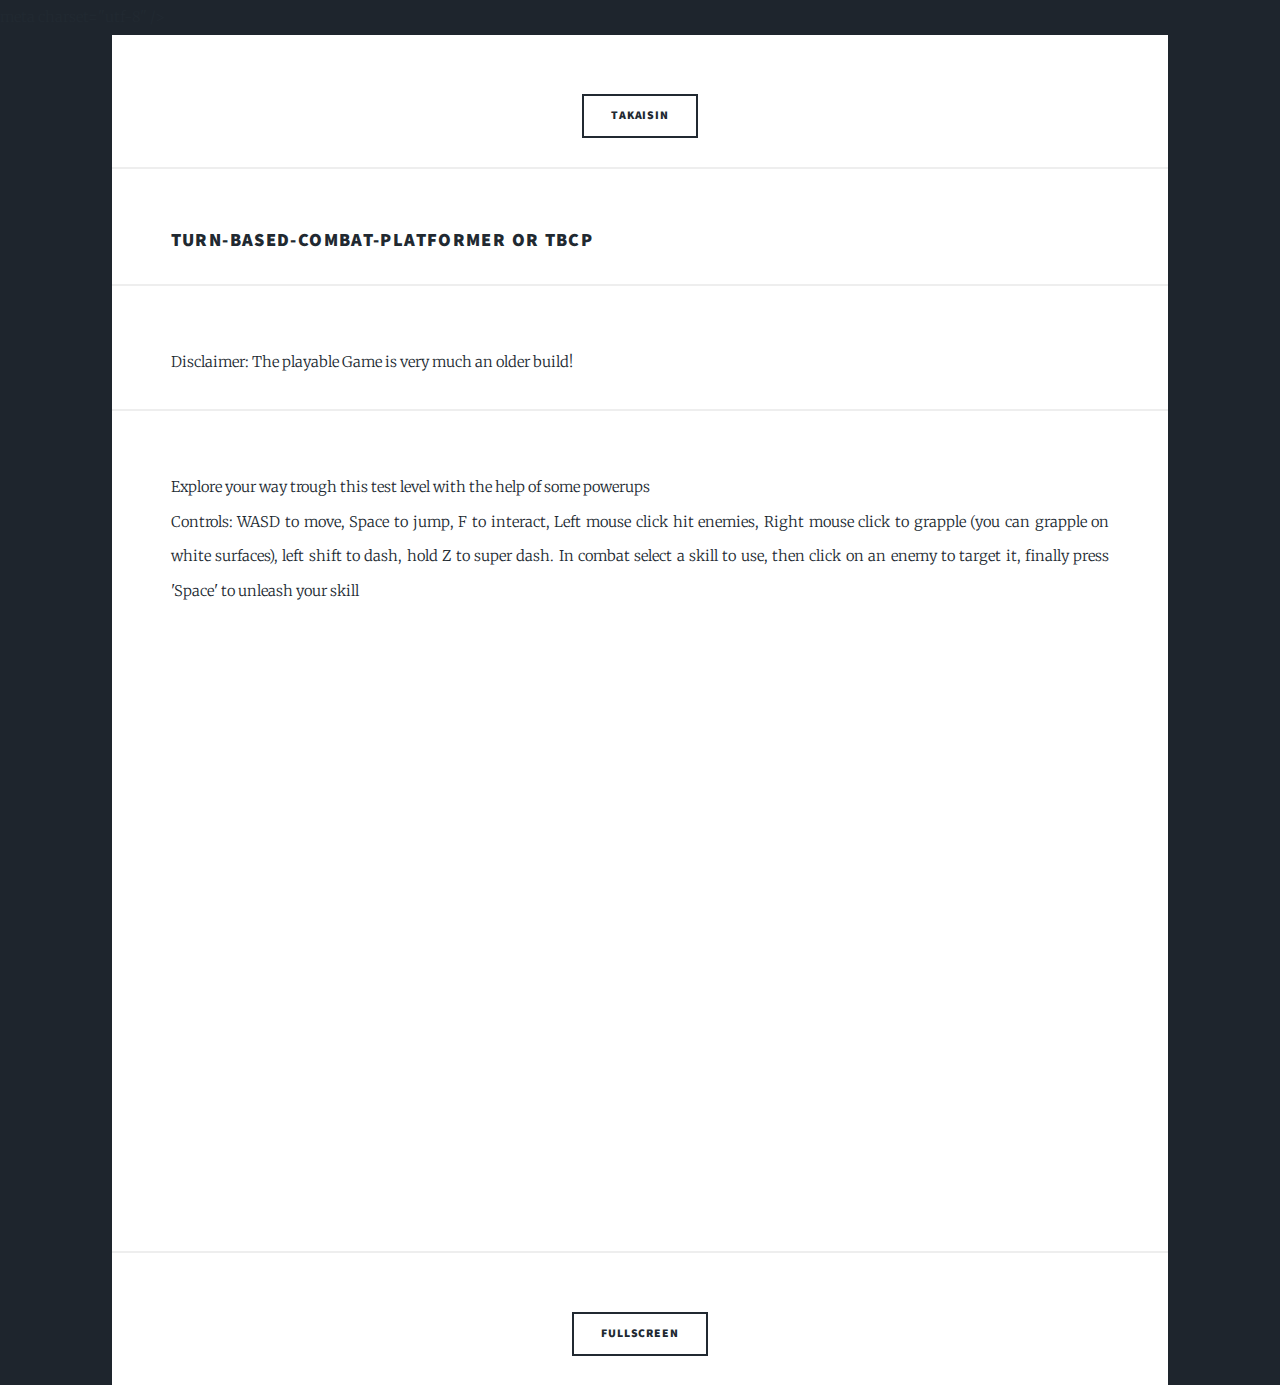
<file: TBCP_Game.html>
<!DOCTYPE html>
<html lang="en" dir="ltr">
  <head>
    <meta charset="utf-8">
    <title>Turn-Based-Combat-Platformer</title>
    meta charset="utf-8" />
		<meta name="viewport" content="width=device-width, initial-scale=1, user-scalable=no" />
		<link rel="stylesheet" href="assets/css/main.css" />
		<noscript><link rel="stylesheet" href="assets/css/noscript.css" /></noscript>
  </head>
  <body>
    <div id="main" class="fade-in">
      <ul class="actions special">
        <li><a href="index.html" class="button">Takaisin</a></li>
      </ul>
      <h3>Turn-Based-Combat-Platformer or TBCP</h3>
      <p>Disclaimer: The playable Game is very much an older build!</p>
      <p>Explore your way trough this test level with the help of some powerups
      <br />Controls: WASD to move, Space to jump, F to interact, Left mouse click hit enemies, Right mouse click to grapple (you can grapple on white surfaces), left shift to dash, hold Z to super dash.
          In combat select a skill to use, then click on an enemy to target it, finally press 'Space' to unleash your skill</p>
      <iframe src="https://i.simmer.io/@Bondorudo/turn-based-combat-platformer" style="width:960px;height:600px;border:0"></iframe>
      <ul class="actions special">
        <li><button onclick="goFullscreen('embededGame'); return false">Fullscreen</button></li>
      </ul>
  <script>
  function goFullscreen(id) {
    var element = document.getElementById(id);
    if (element.mozRequestFullScreen) {
      element.mozRequestFullScreen();
    } else if (element.webkitRequestFullScreen) {
      element.webkitRequestFullScreen();
    }
  }
  </script>
    </div>
  </body>
</html>
</file>
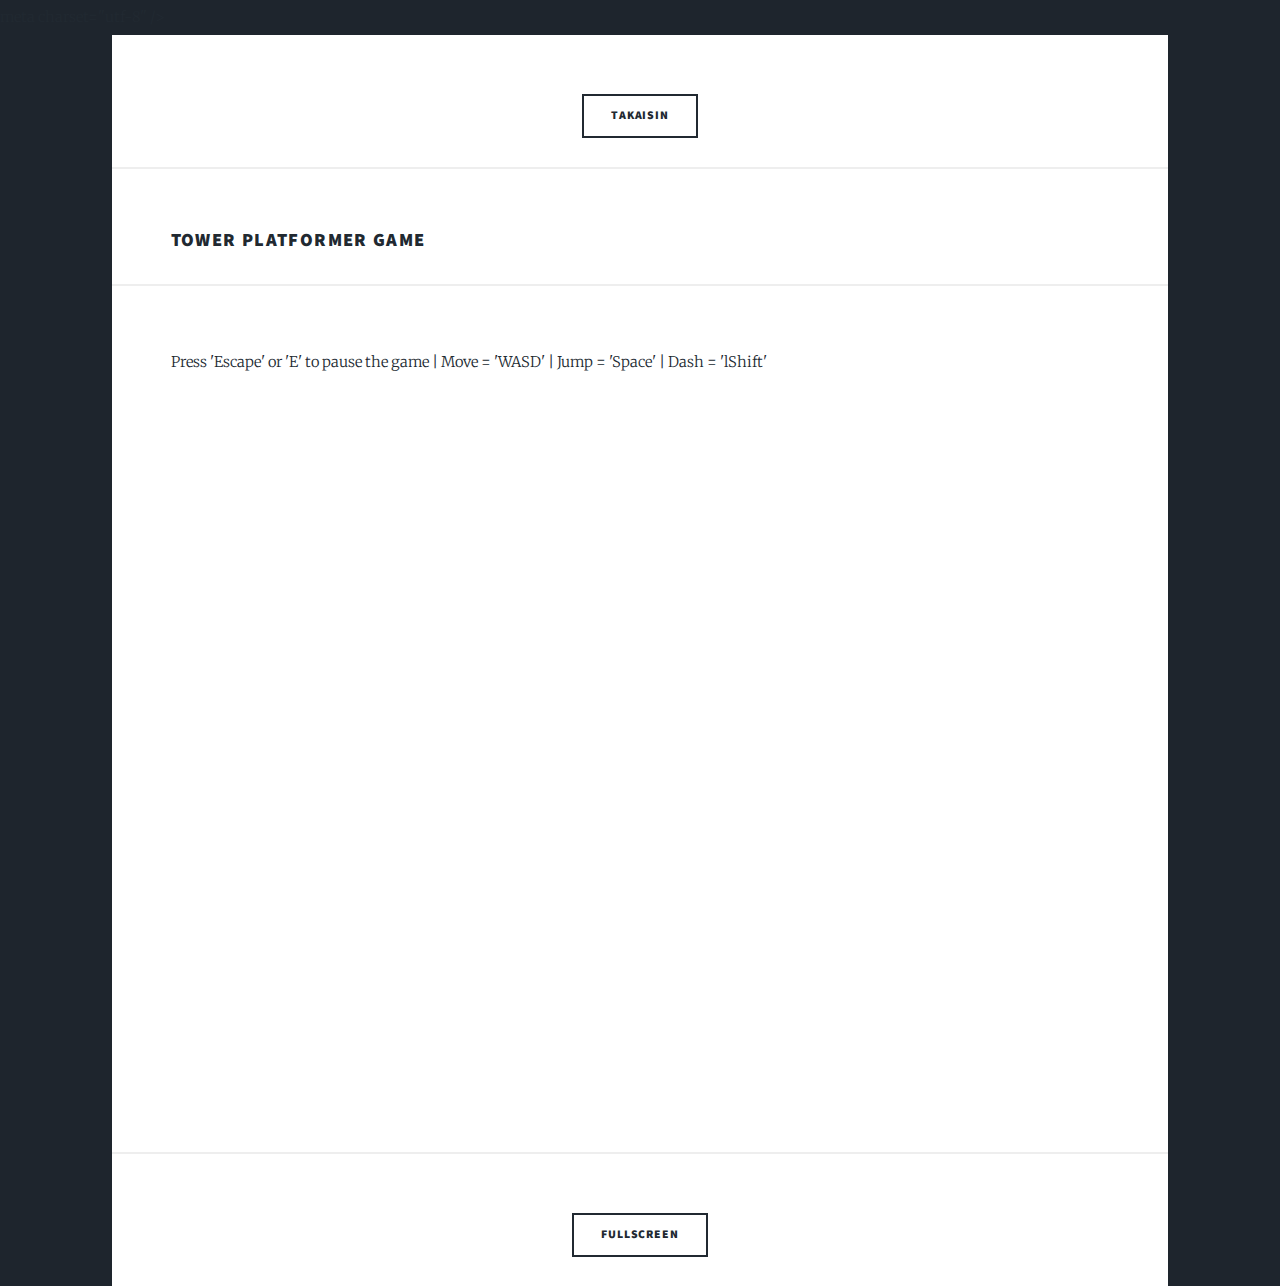
<file: Tower_Platformer_Game.html>
<!DOCTYPE html>
<html lang="en" dir="ltr">
  <head>
    <meta charset="utf-8">
    <title>Tower Platformer Game</title>
    meta charset="utf-8" />
		<meta name="viewport" content="width=device-width, initial-scale=1, user-scalable=no" />
		<link rel="stylesheet" href="assets/css/main.css" />
		<noscript><link rel="stylesheet" href="assets/css/noscript.css" /></noscript>
  </head>
  <body>
    <div id="main" class="fade-in">
      <ul class="actions special">
        <li><a href="index.html" class="button">Takaisin</a></li>
      </ul>
      <h3>Tower Platformer Game</h3>
      <p>Press 'Escape' or 'E' to pause the game | Move = 'WASD' | Jump = 'Space' | Dash = 'lShift'</p>
      <iframe id="embededGame" src="https://i.simmer.io/@Bondorudo/tower-platformer" style="width:1150px;height:730px;border:0"></iframe>
      <ul class="actions special">
        <li><button onclick="goFullscreen('embededGame'); return false">Fullscreen</button></li>
      </ul>
  <script>
  function goFullscreen(id) {
    var element = document.getElementById(id);
    if (element.mozRequestFullScreen) {
      element.mozRequestFullScreen();
    } else if (element.webkitRequestFullScreen) {
      element.webkitRequestFullScreen();
    }
  }
  </script>
    </div>
  </body>
</html>
</file>
<file: assets/css/main.css>
@import url(fontawesome-all.min.css);
@import url("https://fonts.googleapis.com/css?family=Merriweather:300,700,300italic,700italic|Source+Sans+Pro:900");

/*
	Massively by HTML5 UP
	html5up.net | @ajlkn
	Free for personal and commercial use under the CCA 3.0 license (html5up.net/license)
*/

html, body, div, span, applet, object,
iframe, h1, h2, h3, h4, h5, h6, p, blockquote,
pre, a, abbr, acronym, address, big, cite,
code, del, dfn, em, img, ins, kbd, q, s, samp,
small, strike, strong, sub, sup, tt, var, b,
u, i, center, dl, dt, dd, ol, ul, li, fieldset,
form, label, legend, table, caption, tbody,
tfoot, thead, tr, th, td, article, aside,
canvas, details, embed, figure, figcaption,
footer, header, hgroup, menu, nav, output, ruby,
section, summary, time, mark, audio, video {
	margin: 0;
	padding: 0;
	border: 0;
	font-size: 100%;
	font: inherit;
	vertical-align: baseline;}

article, aside, details, figcaption, figure,
footer, header, hgroup, menu, nav, section {
	display: block;}


body {
	line-height: 1;
}

ol, ul {
	list-style: none;
}

blockquote, q {
	quotes: none;
}

	blockquote:before, blockquote:after, q:before, q:after {
		content: '';
		content: none;
	}

table {
	border-collapse: collapse;
	border-spacing: 0;
}

body {
	-webkit-text-size-adjust: none;
}

mark {
	background-color: transparent;
	color: inherit;
}

input::-moz-focus-inner {
	border: 0;
	padding: 0;
}

input, select, textarea {
	-moz-appearance: none;
	-webkit-appearance: none;
	-ms-appearance: none;
	appearance: none;
}

/* Basic */

	@-ms-viewport {
		width: device-width;
	}

	body {
		-ms-overflow-style: scrollbar;
	}

	@media screen and (max-width: 480px) {

		html, body {
			min-width: 320px;
		}

	}

	html {
		box-sizing: border-box;
	}

	*, *:before, *:after {
		box-sizing: inherit;
	}

	body {
		background-color: #1e252d;
	}

		body.is-preload *, body.is-preload *:before, body.is-preload *:after {
			-moz-animation: none !important;
			-webkit-animation: none !important;
			-ms-animation: none !important;
			animation: none !important;
			-moz-transition: none !important;
			-webkit-transition: none !important;
			-ms-transition: none !important;
			transition: none !important;
		}

/* Type */

	html {
		font-size: 16pt;
	}

		@media screen and (max-width: 1680px) {

			html {
				font-size: 12pt;
			}

		}

		@media screen and (max-width: 1280px) {

			html {
				font-size: 11pt;
			}

		}

		@media screen and (max-width: 360px) {

			html {
				font-size: 10pt;
			}

		}

	body {
		color: #212931;
	}

	body, input, select, textarea {
		font-family: "Merriweather", Georgia, serif;
		font-weight: 300;
		font-size: 1rem;
		line-height: 2.375;
	}

	a {
		-moz-transition: color 0.2s ease-in-out, background-color 0.2s ease-in-out, border-color 0.2s ease-in-out, box-shadow 0.2s ease-in-out;
		-webkit-transition: color 0.2s ease-in-out, background-color 0.2s ease-in-out, border-color 0.2s ease-in-out, box-shadow 0.2s ease-in-out;
		-ms-transition: color 0.2s ease-in-out, background-color 0.2s ease-in-out, border-color 0.2s ease-in-out, box-shadow 0.2s ease-in-out;
		transition: color 0.2s ease-in-out, background-color 0.2s ease-in-out, border-color 0.2s ease-in-out, box-shadow 0.2s ease-in-out;
		border-bottom: dotted 1px;
		text-decoration: none;
	}

		a:hover {
			border-bottom-color: transparent;
		}

	strong, b {
		font-weight: 600;
	}

	em, i {
		font-style: italic;
	}

	p {
		text-align: justify;
		margin: 0 0 2rem 0;
	}

	h1, h2, h3, h4, h5, h6 {
		font-family: "Source Sans Pro", Helvetica, sans-serif;
		font-weight: 900;
		line-height: 1.5;
		letter-spacing: 0.075em;
		text-transform: uppercase;
		margin: 0 0 1rem 0;
	}

		h1 a, h2 a, h3 a, h4 a, h5 a, h6 a {
			border-bottom: 0;
			color: inherit;
			text-decoration: none;
		}

	h1 {
		font-size: 4rem;
		line-height: 1.1;
		margin: 0 0 2rem 0;
	}

	h2 {
		font-size: 1.75rem;
		line-height: 1.3;
		margin: 0 0 1.5rem 0;
	}

	h3 {
		font-size: 1.25rem;
		margin: 0 0 1.5rem 0;
	}

	h4 {
		font-size: 1rem;
	}

	h5 {
		font-size: 0.9rem;
	}

	h6 {
		font-size: 0.8rem;
	}

	sub {
		font-size: 0.8rem;
		position: relative;
		top: 0.5rem;
	}

	sup {
		font-size: 0.8rem;
		position: relative;
		top: -0.5rem;
	}

	blockquote {
		border-left: solid 4px;
		font-style: italic;
		margin: 0 0 2rem 0;
		padding: 0.5rem 0 0.5rem 2rem;
	}

	code {
		border: solid 2px;
		font-family: "Courier New", monospace;
		font-size: 0.9rem;
		margin: 0 0.25rem;
		padding: 0.25rem 0.65rem;
	}

	pre {
		-webkit-overflow-scrolling: touch;
		font-family: "Courier New", monospace;
		font-size: 0.9rem;
		margin: 0 0 2rem 0;
	}

		pre code {
			display: block;
			line-height: 1.75;
			padding: 1rem 1.5rem;
			overflow-x: auto;
		}

	hr {
		border: 0;
		border-bottom: solid 2px;
		margin: 3rem 0;
	}

		hr.major {
			margin: 5rem 0;
		}

	.align-left {
		text-align: left;
	}

	.align-center {
		text-align: center;
	}

	.align-right {
		text-align: right;
	}

	input, select, textarea {
		color: #212931;
	}

	a {
		color: #212931;
		border-bottom-color: rgba(33, 41, 49, 0.5);
	}

		a:hover {
			border-bottom-color: transparent;
			color: #18bfef !important;
		}

	strong, b {
		color: #212931;
	}

	h1, h2, h3, h4, h5, h6 {
		color: #212931;
	}

	blockquote {
		border-left-color: #eeeeee;
	}

	code {
		background: rgba(220, 220, 220, 0.25);
		border-color: #eeeeee;
	}

	hr {
		border-bottom-color: #eeeeee;
	}

/* Row */

	.row {
		display: flex;
		flex-wrap: wrap;
		box-sizing: border-box;
		align-items: stretch;
	}

		.row > * {
			box-sizing: border-box;
		}

		.row.gtr-uniform > * > :last-child {
			margin-bottom: 0;
		}

		.row.aln-left {
			justify-content: flex-start;
		}

		.row.aln-center {
			justify-content: center;
		}

		.row.aln-right {
			justify-content: flex-end;
		}

		.row.aln-top {
			align-items: flex-start;
		}

		.row.aln-middle {
			align-items: center;
		}

		.row.aln-bottom {
			align-items: flex-end;
		}

		.row > .imp {
			order: -1;
		}

		.row > .col-1 {
			width: 8.33333%;
		}

		.row > .off-1 {
			margin-left: 8.33333%;
		}

		.row > .col-2 {
			width: 16.66667%;
		}

		.row > .off-2 {
			margin-left: 16.66667%;
		}

		.row > .col-3 {
			width: 25%;
		}

		.row > .off-3 {
			margin-left: 25%;
		}

		.row > .col-4 {
			width: 33.33333%;
		}

		.row > .off-4 {
			margin-left: 33.33333%;
		}

		.row > .col-5 {
			width: 41.66667%;
		}

		.row > .off-5 {
			margin-left: 41.66667%;
		}

		.row > .col-6 {
			width: 50%;
		}

		.row > .off-6 {
			margin-left: 50%;
		}

		.row > .col-7 {
			width: 58.33333%;
		}

		.row > .off-7 {
			margin-left: 58.33333%;
		}

		.row > .col-8 {
			width: 66.66667%;
		}

		.row > .off-8 {
			margin-left: 66.66667%;
		}

		.row > .col-9 {
			width: 75%;
		}

		.row > .off-9 {
			margin-left: 75%;
		}

		.row > .col-10 {
			width: 83.33333%;
		}

		.row > .off-10 {
			margin-left: 83.33333%;
		}

		.row > .col-11 {
			width: 91.66667%;
		}

		.row > .off-11 {
			margin-left: 91.66667%;
		}

		.row > .col-12 {
			width: 100%;
		}

		.row > .off-12 {
			margin-left: 100%;
		}

		.row.gtr-0 {
			margin-top: 0;
			margin-left: 0rem;
		}

			.row.gtr-0 > * {
				padding: 0 0 0 0rem;
			}

			.row.gtr-0.gtr-uniform {
				margin-top: 0rem;
			}

				.row.gtr-0.gtr-uniform > * {
					padding-top: 0rem;
				}

		.row.gtr-25 {
			margin-top: 0;
			margin-left: -0.375rem;
		}

			.row.gtr-25 > * {
				padding: 0 0 0 0.375rem;
			}

			.row.gtr-25.gtr-uniform {
				margin-top: -0.375rem;
			}

				.row.gtr-25.gtr-uniform > * {
					padding-top: 0.375rem;
				}

		.row.gtr-50 {
			margin-top: 0;
			margin-left: -0.75rem;
		}

			.row.gtr-50 > * {
				padding: 0 0 0 0.75rem;
			}

			.row.gtr-50.gtr-uniform {
				margin-top: -0.75rem;
			}

				.row.gtr-50.gtr-uniform > * {
					padding-top: 0.75rem;
				}

		.row {
			margin-top: 0;
			margin-left: -1.5rem;
		}

			.row > * {
				padding: 0 0 0 1.5rem;
			}

			.row.gtr-uniform {
				margin-top: -1.5rem;
			}

				.row.gtr-uniform > * {
					padding-top: 1.5rem;
				}

		.row.gtr-150 {
			margin-top: 0;
			margin-left: -2.25rem;
		}

			.row.gtr-150 > * {
				padding: 0 0 0 2.25rem;
			}

			.row.gtr-150.gtr-uniform {
				margin-top: -2.25rem;
			}

				.row.gtr-150.gtr-uniform > * {
					padding-top: 2.25rem;
				}

		.row.gtr-200 {
			margin-top: 0;
			margin-left: -3rem;
		}

			.row.gtr-200 > * {
				padding: 0 0 0 3rem;
			}

			.row.gtr-200.gtr-uniform {
				margin-top: -3rem;
			}

				.row.gtr-200.gtr-uniform > * {
					padding-top: 3rem;
				}

		@media screen and (max-width: 1680px) {

			.row {
				display: flex;
				flex-wrap: wrap;
				box-sizing: border-box;
				align-items: stretch;
			}

				.row > * {
					box-sizing: border-box;
				}

				.row.gtr-uniform > * > :last-child {
					margin-bottom: 0;
				}

				.row.aln-left {
					justify-content: flex-start;
				}

				.row.aln-center {
					justify-content: center;
				}

				.row.aln-right {
					justify-content: flex-end;
				}

				.row.aln-top {
					align-items: flex-start;
				}

				.row.aln-middle {
					align-items: center;
				}

				.row.aln-bottom {
					align-items: flex-end;
				}

				.row > .imp-xlarge {
					order: -1;
				}

				.row > .col-1-xlarge {
					width: 8.33333%;
				}

				.row > .off-1-xlarge {
					margin-left: 8.33333%;
				}

				.row > .col-2-xlarge {
					width: 16.66667%;
				}

				.row > .off-2-xlarge {
					margin-left: 16.66667%;
				}

				.row > .col-3-xlarge {
					width: 25%;
				}

				.row > .off-3-xlarge {
					margin-left: 25%;
				}

				.row > .col-4-xlarge {
					width: 33.33333%;
				}

				.row > .off-4-xlarge {
					margin-left: 33.33333%;
				}

				.row > .col-5-xlarge {
					width: 41.66667%;
				}

				.row > .off-5-xlarge {
					margin-left: 41.66667%;
				}

				.row > .col-6-xlarge {
					width: 50%;
				}

				.row > .off-6-xlarge {
					margin-left: 50%;
				}

				.row > .col-7-xlarge {
					width: 58.33333%;
				}

				.row > .off-7-xlarge {
					margin-left: 58.33333%;
				}

				.row > .col-8-xlarge {
					width: 66.66667%;
				}

				.row > .off-8-xlarge {
					margin-left: 66.66667%;
				}

				.row > .col-9-xlarge {
					width: 75%;
				}

				.row > .off-9-xlarge {
					margin-left: 75%;
				}

				.row > .col-10-xlarge {
					width: 83.33333%;
				}

				.row > .off-10-xlarge {
					margin-left: 83.33333%;
				}

				.row > .col-11-xlarge {
					width: 91.66667%;
				}

				.row > .off-11-xlarge {
					margin-left: 91.66667%;
				}

				.row > .col-12-xlarge {
					width: 100%;
				}

				.row > .off-12-xlarge {
					margin-left: 100%;
				}

				.row.gtr-0 {
					margin-top: 0;
					margin-left: 0rem;
				}

					.row.gtr-0 > * {
						padding: 0 0 0 0rem;
					}

					.row.gtr-0.gtr-uniform {
						margin-top: 0rem;
					}

						.row.gtr-0.gtr-uniform > * {
							padding-top: 0rem;
						}

				.row.gtr-25 {
					margin-top: 0;
					margin-left: -0.375rem;
				}

					.row.gtr-25 > * {
						padding: 0 0 0 0.375rem;
					}

					.row.gtr-25.gtr-uniform {
						margin-top: -0.375rem;
					}

						.row.gtr-25.gtr-uniform > * {
							padding-top: 0.375rem;
						}

				.row.gtr-50 {
					margin-top: 0;
					margin-left: -0.75rem;
				}

					.row.gtr-50 > * {
						padding: 0 0 0 0.75rem;
					}

					.row.gtr-50.gtr-uniform {
						margin-top: -0.75rem;
					}

						.row.gtr-50.gtr-uniform > * {
							padding-top: 0.75rem;
						}

				.row {
					margin-top: 0;
					margin-left: -1.5rem;
				}

					.row > * {
						padding: 0 0 0 1.5rem;
					}

					.row.gtr-uniform {
						margin-top: -1.5rem;
					}

						.row.gtr-uniform > * {
							padding-top: 1.5rem;
						}

				.row.gtr-150 {
					margin-top: 0;
					margin-left: -2.25rem;
				}

					.row.gtr-150 > * {
						padding: 0 0 0 2.25rem;
					}

					.row.gtr-150.gtr-uniform {
						margin-top: -2.25rem;
					}

						.row.gtr-150.gtr-uniform > * {
							padding-top: 2.25rem;
						}

				.row.gtr-200 {
					margin-top: 0;
					margin-left: -3rem;
				}

					.row.gtr-200 > * {
						padding: 0 0 0 3rem;
					}

					.row.gtr-200.gtr-uniform {
						margin-top: -3rem;
					}

						.row.gtr-200.gtr-uniform > * {
							padding-top: 3rem;
						}

		}

		@media screen and (max-width: 1280px) {

			.row {
				display: flex;
				flex-wrap: wrap;
				box-sizing: border-box;
				align-items: stretch;
			}

				.row > * {
					box-sizing: border-box;
				}

				.row.gtr-uniform > * > :last-child {
					margin-bottom: 0;
				}

				.row.aln-left {
					justify-content: flex-start;
				}

				.row.aln-center {
					justify-content: center;
				}

				.row.aln-right {
					justify-content: flex-end;
				}

				.row.aln-top {
					align-items: flex-start;
				}

				.row.aln-middle {
					align-items: center;
				}

				.row.aln-bottom {
					align-items: flex-end;
				}

				.row > .imp-large {
					order: -1;
				}

				.row > .col-1-large {
					width: 8.33333%;
				}

				.row > .off-1-large {
					margin-left: 8.33333%;
				}

				.row > .col-2-large {
					width: 16.66667%;
				}

				.row > .off-2-large {
					margin-left: 16.66667%;
				}

				.row > .col-3-large {
					width: 25%;
				}

				.row > .off-3-large {
					margin-left: 25%;
				}

				.row > .col-4-large {
					width: 33.33333%;
				}

				.row > .off-4-large {
					margin-left: 33.33333%;
				}

				.row > .col-5-large {
					width: 41.66667%;
				}

				.row > .off-5-large {
					margin-left: 41.66667%;
				}

				.row > .col-6-large {
					width: 50%;
				}

				.row > .off-6-large {
					margin-left: 50%;
				}

				.row > .col-7-large {
					width: 58.33333%;
				}

				.row > .off-7-large {
					margin-left: 58.33333%;
				}

				.row > .col-8-large {
					width: 66.66667%;
				}

				.row > .off-8-large {
					margin-left: 66.66667%;
				}

				.row > .col-9-large {
					width: 75%;
				}

				.row > .off-9-large {
					margin-left: 75%;
				}

				.row > .col-10-large {
					width: 83.33333%;
				}

				.row > .off-10-large {
					margin-left: 83.33333%;
				}

				.row > .col-11-large {
					width: 91.66667%;
				}

				.row > .off-11-large {
					margin-left: 91.66667%;
				}

				.row > .col-12-large {
					width: 100%;
				}

				.row > .off-12-large {
					margin-left: 100%;
				}

				.row.gtr-0 {
					margin-top: 0;
					margin-left: 0rem;
				}

					.row.gtr-0 > * {
						padding: 0 0 0 0rem;
					}

					.row.gtr-0.gtr-uniform {
						margin-top: 0rem;
					}

						.row.gtr-0.gtr-uniform > * {
							padding-top: 0rem;
						}

				.row.gtr-25 {
					margin-top: 0;
					margin-left: -0.375rem;
				}

					.row.gtr-25 > * {
						padding: 0 0 0 0.375rem;
					}

					.row.gtr-25.gtr-uniform {
						margin-top: -0.375rem;
					}

						.row.gtr-25.gtr-uniform > * {
							padding-top: 0.375rem;
						}

				.row.gtr-50 {
					margin-top: 0;
					margin-left: -0.75rem;
				}

					.row.gtr-50 > * {
						padding: 0 0 0 0.75rem;
					}

					.row.gtr-50.gtr-uniform {
						margin-top: -0.75rem;
					}

						.row.gtr-50.gtr-uniform > * {
							padding-top: 0.75rem;
						}

				.row {
					margin-top: 0;
					margin-left: -1.5rem;
				}

					.row > * {
						padding: 0 0 0 1.5rem;
					}

					.row.gtr-uniform {
						margin-top: -1.5rem;
					}

						.row.gtr-uniform > * {
							padding-top: 1.5rem;
						}

				.row.gtr-150 {
					margin-top: 0;
					margin-left: -2.25rem;
				}

					.row.gtr-150 > * {
						padding: 0 0 0 2.25rem;
					}

					.row.gtr-150.gtr-uniform {
						margin-top: -2.25rem;
					}

						.row.gtr-150.gtr-uniform > * {
							padding-top: 2.25rem;
						}

				.row.gtr-200 {
					margin-top: 0;
					margin-left: -3rem;
				}

					.row.gtr-200 > * {
						padding: 0 0 0 3rem;
					}

					.row.gtr-200.gtr-uniform {
						margin-top: -3rem;
					}

						.row.gtr-200.gtr-uniform > * {
							padding-top: 3rem;
						}

		}

		@media screen and (max-width: 980px) {

			.row {
				display: flex;
				flex-wrap: wrap;
				box-sizing: border-box;
				align-items: stretch;
			}

				.row > * {
					box-sizing: border-box;
				}

				.row.gtr-uniform > * > :last-child {
					margin-bottom: 0;
				}

				.row.aln-left {
					justify-content: flex-start;
				}

				.row.aln-center {
					justify-content: center;
				}

				.row.aln-right {
					justify-content: flex-end;
				}

				.row.aln-top {
					align-items: flex-start;
				}

				.row.aln-middle {
					align-items: center;
				}

				.row.aln-bottom {
					align-items: flex-end;
				}

				.row > .imp-medium {
					order: -1;
				}

				.row > .col-1-medium {
					width: 8.33333%;
				}

				.row > .off-1-medium {
					margin-left: 8.33333%;
				}

				.row > .col-2-medium {
					width: 16.66667%;
				}

				.row > .off-2-medium {
					margin-left: 16.66667%;
				}

				.row > .col-3-medium {
					width: 25%;
				}

				.row > .off-3-medium {
					margin-left: 25%;
				}

				.row > .col-4-medium {
					width: 33.33333%;
				}

				.row > .off-4-medium {
					margin-left: 33.33333%;
				}

				.row > .col-5-medium {
					width: 41.66667%;
				}

				.row > .off-5-medium {
					margin-left: 41.66667%;
				}

				.row > .col-6-medium {
					width: 50%;
				}

				.row > .off-6-medium {
					margin-left: 50%;
				}

				.row > .col-7-medium {
					width: 58.33333%;
				}

				.row > .off-7-medium {
					margin-left: 58.33333%;
				}

				.row > .col-8-medium {
					width: 66.66667%;
				}

				.row > .off-8-medium {
					margin-left: 66.66667%;
				}

				.row > .col-9-medium {
					width: 75%;
				}

				.row > .off-9-medium {
					margin-left: 75%;
				}

				.row > .col-10-medium {
					width: 83.33333%;
				}

				.row > .off-10-medium {
					margin-left: 83.33333%;
				}

				.row > .col-11-medium {
					width: 91.66667%;
				}

				.row > .off-11-medium {
					margin-left: 91.66667%;
				}

				.row > .col-12-medium {
					width: 100%;
				}

				.row > .off-12-medium {
					margin-left: 100%;
				}

				.row.gtr-0 {
					margin-top: 0;
					margin-left: 0rem;
				}

					.row.gtr-0 > * {
						padding: 0 0 0 0rem;
					}

					.row.gtr-0.gtr-uniform {
						margin-top: 0rem;
					}

						.row.gtr-0.gtr-uniform > * {
							padding-top: 0rem;
						}

				.row.gtr-25 {
					margin-top: 0;
					margin-left: -0.375rem;
				}

					.row.gtr-25 > * {
						padding: 0 0 0 0.375rem;
					}

					.row.gtr-25.gtr-uniform {
						margin-top: -0.375rem;
					}

						.row.gtr-25.gtr-uniform > * {
							padding-top: 0.375rem;
						}

				.row.gtr-50 {
					margin-top: 0;
					margin-left: -0.75rem;
				}

					.row.gtr-50 > * {
						padding: 0 0 0 0.75rem;
					}

					.row.gtr-50.gtr-uniform {
						margin-top: -0.75rem;
					}

						.row.gtr-50.gtr-uniform > * {
							padding-top: 0.75rem;
						}

				.row {
					margin-top: 0;
					margin-left: -1.5rem;
				}

					.row > * {
						padding: 0 0 0 1.5rem;
					}

					.row.gtr-uniform {
						margin-top: -1.5rem;
					}

						.row.gtr-uniform > * {
							padding-top: 1.5rem;
						}

				.row.gtr-150 {
					margin-top: 0;
					margin-left: -2.25rem;
				}

					.row.gtr-150 > * {
						padding: 0 0 0 2.25rem;
					}

					.row.gtr-150.gtr-uniform {
						margin-top: -2.25rem;
					}

						.row.gtr-150.gtr-uniform > * {
							padding-top: 2.25rem;
						}

				.row.gtr-200 {
					margin-top: 0;
					margin-left: -3rem;
				}

					.row.gtr-200 > * {
						padding: 0 0 0 3rem;
					}

					.row.gtr-200.gtr-uniform {
						margin-top: -3rem;
					}

						.row.gtr-200.gtr-uniform > * {
							padding-top: 3rem;
						}

		}

		@media screen and (max-width: 736px) {

			.row {
				display: flex;
				flex-wrap: wrap;
				box-sizing: border-box;
				align-items: stretch;
			}

				.row > * {
					box-sizing: border-box;
				}

				.row.gtr-uniform > * > :last-child {
					margin-bottom: 0;
				}

				.row.aln-left {
					justify-content: flex-start;
				}

				.row.aln-center {
					justify-content: center;
				}

				.row.aln-right {
					justify-content: flex-end;
				}

				.row.aln-top {
					align-items: flex-start;
				}

				.row.aln-middle {
					align-items: center;
				}

				.row.aln-bottom {
					align-items: flex-end;
				}

				.row > .imp-small {
					order: -1;
				}

				.row > .col-1-small {
					width: 8.33333%;
				}

				.row > .off-1-small {
					margin-left: 8.33333%;
				}

				.row > .col-2-small {
					width: 16.66667%;
				}

				.row > .off-2-small {
					margin-left: 16.66667%;
				}

				.row > .col-3-small {
					width: 25%;
				}

				.row > .off-3-small {
					margin-left: 25%;
				}

				.row > .col-4-small {
					width: 33.33333%;
				}

				.row > .off-4-small {
					margin-left: 33.33333%;
				}

				.row > .col-5-small {
					width: 41.66667%;
				}

				.row > .off-5-small {
					margin-left: 41.66667%;
				}

				.row > .col-6-small {
					width: 50%;
				}

				.row > .off-6-small {
					margin-left: 50%;
				}

				.row > .col-7-small {
					width: 58.33333%;
				}

				.row > .off-7-small {
					margin-left: 58.33333%;
				}

				.row > .col-8-small {
					width: 66.66667%;
				}

				.row > .off-8-small {
					margin-left: 66.66667%;
				}

				.row > .col-9-small {
					width: 75%;
				}

				.row > .off-9-small {
					margin-left: 75%;
				}

				.row > .col-10-small {
					width: 83.33333%;
				}

				.row > .off-10-small {
					margin-left: 83.33333%;
				}

				.row > .col-11-small {
					width: 91.66667%;
				}

				.row > .off-11-small {
					margin-left: 91.66667%;
				}

				.row > .col-12-small {
					width: 100%;
				}

				.row > .off-12-small {
					margin-left: 100%;
				}

				.row.gtr-0 {
					margin-top: 0;
					margin-left: 0rem;
				}

					.row.gtr-0 > * {
						padding: 0 0 0 0rem;
					}

					.row.gtr-0.gtr-uniform {
						margin-top: 0rem;
					}

						.row.gtr-0.gtr-uniform > * {
							padding-top: 0rem;
						}

				.row.gtr-25 {
					margin-top: 0;
					margin-left: -0.375rem;
				}

					.row.gtr-25 > * {
						padding: 0 0 0 0.375rem;
					}

					.row.gtr-25.gtr-uniform {
						margin-top: -0.375rem;
					}

						.row.gtr-25.gtr-uniform > * {
							padding-top: 0.375rem;
						}

				.row.gtr-50 {
					margin-top: 0;
					margin-left: -0.75rem;
				}

					.row.gtr-50 > * {
						padding: 0 0 0 0.75rem;
					}

					.row.gtr-50.gtr-uniform {
						margin-top: -0.75rem;
					}

						.row.gtr-50.gtr-uniform > * {
							padding-top: 0.75rem;
						}

				.row {
					margin-top: 0;
					margin-left: -1.5rem;
				}

					.row > * {
						padding: 0 0 0 1.5rem;
					}

					.row.gtr-uniform {
						margin-top: -1.5rem;
					}

						.row.gtr-uniform > * {
							padding-top: 1.5rem;
						}

				.row.gtr-150 {
					margin-top: 0;
					margin-left: -2.25rem;
				}

					.row.gtr-150 > * {
						padding: 0 0 0 2.25rem;
					}

					.row.gtr-150.gtr-uniform {
						margin-top: -2.25rem;
					}

						.row.gtr-150.gtr-uniform > * {
							padding-top: 2.25rem;
						}

				.row.gtr-200 {
					margin-top: 0;
					margin-left: -3rem;
				}

					.row.gtr-200 > * {
						padding: 0 0 0 3rem;
					}

					.row.gtr-200.gtr-uniform {
						margin-top: -3rem;
					}

						.row.gtr-200.gtr-uniform > * {
							padding-top: 3rem;
						}

		}

		@media screen and (max-width: 480px) {

			.row {
				display: flex;
				flex-wrap: wrap;
				box-sizing: border-box;
				align-items: stretch;
			}

				.row > * {
					box-sizing: border-box;
				}

				.row.gtr-uniform > * > :last-child {
					margin-bottom: 0;
				}

				.row.aln-left {
					justify-content: flex-start;
				}

				.row.aln-center {
					justify-content: center;
				}

				.row.aln-right {
					justify-content: flex-end;
				}

				.row.aln-top {
					align-items: flex-start;
				}

				.row.aln-middle {
					align-items: center;
				}

				.row.aln-bottom {
					align-items: flex-end;
				}

				.row > .imp-xsmall {
					order: -1;
				}

				.row > .col-1-xsmall {
					width: 8.33333%;
				}

				.row > .off-1-xsmall {
					margin-left: 8.33333%;
				}

				.row > .col-2-xsmall {
					width: 16.66667%;
				}

				.row > .off-2-xsmall {
					margin-left: 16.66667%;
				}

				.row > .col-3-xsmall {
					width: 25%;
				}

				.row > .off-3-xsmall {
					margin-left: 25%;
				}

				.row > .col-4-xsmall {
					width: 33.33333%;
				}

				.row > .off-4-xsmall {
					margin-left: 33.33333%;
				}

				.row > .col-5-xsmall {
					width: 41.66667%;
				}

				.row > .off-5-xsmall {
					margin-left: 41.66667%;
				}

				.row > .col-6-xsmall {
					width: 50%;
				}

				.row > .off-6-xsmall {
					margin-left: 50%;
				}

				.row > .col-7-xsmall {
					width: 58.33333%;
				}

				.row > .off-7-xsmall {
					margin-left: 58.33333%;
				}

				.row > .col-8-xsmall {
					width: 66.66667%;
				}

				.row > .off-8-xsmall {
					margin-left: 66.66667%;
				}

				.row > .col-9-xsmall {
					width: 75%;
				}

				.row > .off-9-xsmall {
					margin-left: 75%;
				}

				.row > .col-10-xsmall {
					width: 83.33333%;
				}

				.row > .off-10-xsmall {
					margin-left: 83.33333%;
				}

				.row > .col-11-xsmall {
					width: 91.66667%;
				}

				.row > .off-11-xsmall {
					margin-left: 91.66667%;
				}

				.row > .col-12-xsmall {
					width: 100%;
				}

				.row > .off-12-xsmall {
					margin-left: 100%;
				}

				.row.gtr-0 {
					margin-top: 0;
					margin-left: 0rem;
				}

					.row.gtr-0 > * {
						padding: 0 0 0 0rem;
					}

					.row.gtr-0.gtr-uniform {
						margin-top: 0rem;
					}

						.row.gtr-0.gtr-uniform > * {
							padding-top: 0rem;
						}

				.row.gtr-25 {
					margin-top: 0;
					margin-left: -0.375rem;
				}

					.row.gtr-25 > * {
						padding: 0 0 0 0.375rem;
					}

					.row.gtr-25.gtr-uniform {
						margin-top: -0.375rem;
					}

						.row.gtr-25.gtr-uniform > * {
							padding-top: 0.375rem;
						}

				.row.gtr-50 {
					margin-top: 0;
					margin-left: -0.75rem;
				}

					.row.gtr-50 > * {
						padding: 0 0 0 0.75rem;
					}

					.row.gtr-50.gtr-uniform {
						margin-top: -0.75rem;
					}

						.row.gtr-50.gtr-uniform > * {
							padding-top: 0.75rem;
						}

				.row {
					margin-top: 0;
					margin-left: -1.5rem;
				}

					.row > * {
						padding: 0 0 0 1.5rem;
					}

					.row.gtr-uniform {
						margin-top: -1.5rem;
					}

						.row.gtr-uniform > * {
							padding-top: 1.5rem;
						}

				.row.gtr-150 {
					margin-top: 0;
					margin-left: -2.25rem;
				}

					.row.gtr-150 > * {
						padding: 0 0 0 2.25rem;
					}

					.row.gtr-150.gtr-uniform {
						margin-top: -2.25rem;
					}

						.row.gtr-150.gtr-uniform > * {
							padding-top: 2.25rem;
						}

				.row.gtr-200 {
					margin-top: 0;
					margin-left: -3rem;
				}

					.row.gtr-200 > * {
						padding: 0 0 0 3rem;
					}

					.row.gtr-200.gtr-uniform {
						margin-top: -3rem;
					}

						.row.gtr-200.gtr-uniform > * {
							padding-top: 3rem;
						}

		}

		@media screen and (max-width: 360px) {

			.row {
				display: flex;
				flex-wrap: wrap;
				box-sizing: border-box;
				align-items: stretch;
			}

				.row > * {
					box-sizing: border-box;
				}

				.row.gtr-uniform > * > :last-child {
					margin-bottom: 0;
				}

				.row.aln-left {
					justify-content: flex-start;
				}

				.row.aln-center {
					justify-content: center;
				}

				.row.aln-right {
					justify-content: flex-end;
				}

				.row.aln-top {
					align-items: flex-start;
				}

				.row.aln-middle {
					align-items: center;
				}

				.row.aln-bottom {
					align-items: flex-end;
				}

				.row > .imp-xxsmall {
					order: -1;
				}

				.row > .col-1-xxsmall {
					width: 8.33333%;
				}

				.row > .off-1-xxsmall {
					margin-left: 8.33333%;
				}

				.row > .col-2-xxsmall {
					width: 16.66667%;
				}

				.row > .off-2-xxsmall {
					margin-left: 16.66667%;
				}

				.row > .col-3-xxsmall {
					width: 25%;
				}

				.row > .off-3-xxsmall {
					margin-left: 25%;
				}

				.row > .col-4-xxsmall {
					width: 33.33333%;
				}

				.row > .off-4-xxsmall {
					margin-left: 33.33333%;
				}

				.row > .col-5-xxsmall {
					width: 41.66667%;
				}

				.row > .off-5-xxsmall {
					margin-left: 41.66667%;
				}

				.row > .col-6-xxsmall {
					width: 50%;
				}

				.row > .off-6-xxsmall {
					margin-left: 50%;
				}

				.row > .col-7-xxsmall {
					width: 58.33333%;
				}

				.row > .off-7-xxsmall {
					margin-left: 58.33333%;
				}

				.row > .col-8-xxsmall {
					width: 66.66667%;
				}

				.row > .off-8-xxsmall {
					margin-left: 66.66667%;
				}

				.row > .col-9-xxsmall {
					width: 75%;
				}

				.row > .off-9-xxsmall {
					margin-left: 75%;
				}

				.row > .col-10-xxsmall {
					width: 83.33333%;
				}

				.row > .off-10-xxsmall {
					margin-left: 83.33333%;
				}

				.row > .col-11-xxsmall {
					width: 91.66667%;
				}

				.row > .off-11-xxsmall {
					margin-left: 91.66667%;
				}

				.row > .col-12-xxsmall {
					width: 100%;
				}

				.row > .off-12-xxsmall {
					margin-left: 100%;
				}

				.row.gtr-0 {
					margin-top: 0;
					margin-left: 0rem;
				}

					.row.gtr-0 > * {
						padding: 0 0 0 0rem;
					}

					.row.gtr-0.gtr-uniform {
						margin-top: 0rem;
					}

						.row.gtr-0.gtr-uniform > * {
							padding-top: 0rem;
						}

				.row.gtr-25 {
					margin-top: 0;
					margin-left: -0.375rem;
				}

					.row.gtr-25 > * {
						padding: 0 0 0 0.375rem;
					}

					.row.gtr-25.gtr-uniform {
						margin-top: -0.375rem;
					}

						.row.gtr-25.gtr-uniform > * {
							padding-top: 0.375rem;
						}

				.row.gtr-50 {
					margin-top: 0;
					margin-left: -0.75rem;
				}

					.row.gtr-50 > * {
						padding: 0 0 0 0.75rem;
					}

					.row.gtr-50.gtr-uniform {
						margin-top: -0.75rem;
					}

						.row.gtr-50.gtr-uniform > * {
							padding-top: 0.75rem;
						}

				.row {
					margin-top: 0;
					margin-left: -1.5rem;
				}

					.row > * {
						padding: 0 0 0 1.5rem;
					}

					.row.gtr-uniform {
						margin-top: -1.5rem;
					}

						.row.gtr-uniform > * {
							padding-top: 1.5rem;
						}

				.row.gtr-150 {
					margin-top: 0;
					margin-left: -2.25rem;
				}

					.row.gtr-150 > * {
						padding: 0 0 0 2.25rem;
					}

					.row.gtr-150.gtr-uniform {
						margin-top: -2.25rem;
					}

						.row.gtr-150.gtr-uniform > * {
							padding-top: 2.25rem;
						}

				.row.gtr-200 {
					margin-top: 0;
					margin-left: -3rem;
				}

					.row.gtr-200 > * {
						padding: 0 0 0 3rem;
					}

					.row.gtr-200.gtr-uniform {
						margin-top: -3rem;
					}

						.row.gtr-200.gtr-uniform > * {
							padding-top: 3rem;
						}

		}

/* Box */

	.box {
		border: solid 2px;
		margin-bottom: 2rem;
		padding: 1.5rem;
	}

		.box > :last-child,
		.box > :last-child > :last-child,
		.box > :last-child > :last-child > :last-child {
			margin-bottom: 0;
		}

		.box.alt {
			border: 0;
			border-radius: 0;
			padding: 0;
		}

	.box {
		border-color: #eeeeee;
	}

/* Button */

	input[type="submit"],
	input[type="reset"],
	input[type="button"],
	button,
	.button {
		-moz-appearance: none;
		-webkit-appearance: none;
		-ms-appearance: none;
		appearance: none;
		-moz-transition: background-color 0.2s ease-in-out, box-shadow 0.2s ease-in-out, color 0.2s ease-in-out;
		-webkit-transition: background-color 0.2s ease-in-out, box-shadow 0.2s ease-in-out, color 0.2s ease-in-out;
		-ms-transition: background-color 0.2s ease-in-out, box-shadow 0.2s ease-in-out, color 0.2s ease-in-out;
		transition: background-color 0.2s ease-in-out, box-shadow 0.2s ease-in-out, color 0.2s ease-in-out;
		border: 0;
		border-radius: 0;
		cursor: pointer;
		display: inline-block;
		font-family: "Source Sans Pro", Helvetica, sans-serif;
		font-size: 0.8rem;
		font-weight: 900;
		letter-spacing: 0.075em;
		height: 3rem;
		line-height: 3rem;
		padding: 0 2rem;
		text-align: center;
		text-decoration: none;
		text-transform: uppercase;
		white-space: nowrap;
	}

		input[type="submit"].icon:before,
		input[type="reset"].icon:before,
		input[type="button"].icon:before,
		button.icon:before,
		.button.icon:before {
			margin-right: 0.5rem;
		}

		input[type="submit"].icon.solo,
		input[type="reset"].icon.solo,
		input[type="button"].icon.solo,
		button.icon.solo,
		.button.icon.solo {
			position: relative;
			width: 4rem;
			height: 4rem;
			line-height: 4rem;
			border-radius: 4rem;
			text-indent: 4rem;
			overflow: hidden;
			padding: 0;
			white-space: nowrap;
		}

			input[type="submit"].icon.solo:before,
			input[type="reset"].icon.solo:before,
			input[type="button"].icon.solo:before,
			button.icon.solo:before,
			.button.icon.solo:before {
				position: absolute;
				display: block;
				top: 0;
				left: 0;
				width: inherit;
				height: inherit;
				line-height: inherit;
				font-size: 1.25rem;
				margin-right: 0;
				text-align: center;
				text-indent: 0;
			}

		input[type="submit"].fit,
		input[type="reset"].fit,
		input[type="button"].fit,
		button.fit,
		.button.fit {
			width: 100%;
		}

		input[type="submit"].small,
		input[type="reset"].small,
		input[type="button"].small,
		button.small,
		.button.small {
			font-size: 0.7rem;
			height: 2.5rem;
			line-height: 2.5rem;
			padding: 0 1.5rem;
		}

		input[type="submit"].large,
		input[type="reset"].large,
		input[type="button"].large,
		button.large,
		.button.large {
			font-size: 0.9rem;
			height: 3.5rem;
			line-height: 3.5rem;
			padding: 0 2.75rem;
		}

		@media screen and (max-width: 980px) {

			input[type="submit"],
			input[type="reset"],
			input[type="button"],
			button,
			.button {
				font-size: 0.9rem;
				height: 3.25rem;
				line-height: 3.25rem;
			}

				input[type="submit"].large,
				input[type="reset"].large,
				input[type="button"].large,
				button.large,
				.button.large {
					font-size: 1rem;
					height: 3.75rem;
					line-height: 3.75rem;
				}

		}

		input[type="submit"].disabled, input[type="submit"]:disabled,
		input[type="reset"].disabled,
		input[type="reset"]:disabled,
		input[type="button"].disabled,
		input[type="button"]:disabled,
		button.disabled,
		button:disabled,
		.button.disabled,
		.button:disabled {
			pointer-events: none;
			opacity: 0.25;
		}

	input[type="submit"],
	input[type="reset"],
	input[type="button"],
	button,
	.button {
		background-color: transparent;
		box-shadow: inset 0 0 0 2px #212931;
		color: #212931 !important;
	}

		input[type="submit"]:hover,
		input[type="reset"]:hover,
		input[type="button"]:hover,
		button:hover,
		.button:hover {
			box-shadow: inset 0 0 0 2px #18bfef;
			color: #18bfef !important;
		}

		input[type="submit"].primary,
		input[type="reset"].primary,
		input[type="button"].primary,
		button.primary,
		.button.primary {
			background-color: #212931;
			box-shadow: none;
			color: #ffffff !important;
		}

			input[type="submit"].primary:hover,
			input[type="reset"].primary:hover,
			input[type="button"].primary:hover,
			button.primary:hover,
			.button.primary:hover {
				background-color: #18bfef;
			}

/* Form */

	form {
		margin: 0 0 2rem 0;
	}

		form > :last-child {
			margin-bottom: 0;
		}

		form > .fields {
			display: -moz-flex;
			display: -webkit-flex;
			display: -ms-flex;
			display: flex;
			-moz-flex-wrap: wrap;
			-webkit-flex-wrap: wrap;
			-ms-flex-wrap: wrap;
			flex-wrap: wrap;
			width: calc(100% + 3rem);
			margin: -1.5rem 0 2rem -1.5rem;
		}

			form > .fields > .field {
				-moz-flex-grow: 0;
				-webkit-flex-grow: 0;
				-ms-flex-grow: 0;
				flex-grow: 0;
				-moz-flex-shrink: 0;
				-webkit-flex-shrink: 0;
				-ms-flex-shrink: 0;
				flex-shrink: 0;
				padding: 1.5rem 0 0 1.5rem;
				width: calc(100% - 1.5rem);
			}

				form > .fields > .field.half {
					width: calc(50% - 0.75rem);
				}

				form > .fields > .field.third {
					width: calc(100%/3 - 0.5rem);
				}

				form > .fields > .field.quarter {
					width: calc(25% - 0.375rem);
				}

		@media screen and (max-width: 480px) {

			form > .fields {
				width: calc(100% + 3rem);
				margin: -1.5rem 0 2rem -1.5rem;
			}

				form > .fields > .field {
					padding: 1.5rem 0 0 1.5rem;
					width: calc(100% - 1.5rem);
				}

					form > .fields > .field.half {
						width: calc(100% - 1.5rem);
					}

					form > .fields > .field.third {
						width: calc(100% - 1.5rem);
					}

					form > .fields > .field.quarter {
						width: calc(100% - 1.5rem);
					}

		}

	label {
		display: block;
		font-family: "Source Sans Pro", Helvetica, sans-serif;
		font-weight: 900;
		line-height: 1.5;
		letter-spacing: 0.075em;
		font-size: 0.8rem;
		text-transform: uppercase;
		margin: 0 0 0.75rem 0;
	}

		@media screen and (max-width: 980px) {

			label {
				font-size: 0.9rem;
			}

		}

	input[type="text"],
	input[type="password"],
	input[type="email"],
	select,
	textarea {
		-moz-appearance: none;
		-webkit-appearance: none;
		-ms-appearance: none;
		appearance: none;
		background: transparent;
		border-radius: 0;
		border: solid 2px;
		color: inherit;
		display: block;
		outline: 0;
		padding: 0 1rem;
		text-decoration: none;
		width: 100%;
	}

		input[type="text"]:invalid,
		input[type="password"]:invalid,
		input[type="email"]:invalid,
		select:invalid,
		textarea:invalid {
			box-shadow: none;
		}

	select {
		background-size: 1.25rem;
		background-repeat: no-repeat;
		background-position: calc(100% - 1rem) center;
		height: 3rem;
		padding-right: 3rem;
		text-overflow: ellipsis;
	}

		select:focus::-ms-value {
			background-color: transparent;
		}

		select::-ms-expand {
			display: none;
		}

	input[type="text"],
	input[type="password"],
	input[type="email"],
	select {
		height: 3rem;
	}

	textarea {
		padding: 0.75rem 1rem;
	}

	input[type="checkbox"],
	input[type="radio"] {
		-moz-appearance: none;
		-webkit-appearance: none;
		-ms-appearance: none;
		appearance: none;
		display: block;
		float: left;
		margin-right: -2rem;
		opacity: 0;
		width: 1rem;
		z-index: -1;
	}

		input[type="checkbox"] + label,
		input[type="radio"] + label {
			text-decoration: none;
			cursor: pointer;
			display: inline-block;
			font-size: 1rem;
			letter-spacing: 0;
			font-family: "Merriweather", Georgia, serif;
			text-transform: none;
			font-weight: 300;
			padding-left: 2.8rem;
			padding-right: 1rem;
			position: relative;
		}

			input[type="checkbox"] + label:before,
			input[type="radio"] + label:before {
				-moz-osx-font-smoothing: grayscale;
				-webkit-font-smoothing: antialiased;
				display: inline-block;
				font-style: normal;
				font-variant: normal;
				text-rendering: auto;
				line-height: 1;
				text-transform: none !important;
				font-family: 'Font Awesome 5 Free';
				font-weight: 900;
			}

			input[type="checkbox"] + label:before,
			input[type="radio"] + label:before {
				border-radius: 0;
				border: solid 2px;
				content: '';
				display: inline-block;
				font-size: 0.8rem;
				height: 1.8rem;
				left: 0;
				line-height: 1.65rem;
				position: absolute;
				text-align: center;
				top: -0.125rem;
				width: 1.8rem;
			}

		input[type="checkbox"]:checked + label:before,
		input[type="radio"]:checked + label:before {
			content: '\f00c';
		}

	input[type="checkbox"] + label:before {
		border-radius: 0;
	}

	input[type="radio"] + label:before {
		border-radius: 100%;
	}

	::-webkit-input-placeholder {
		opacity: 1.0;
	}

	:-moz-placeholder {
		opacity: 1.0;
	}

	::-moz-placeholder {
		opacity: 1.0;
	}

	:-ms-input-placeholder {
		opacity: 1.0;
	}

	label {
		color: #212931;
	}

	input[type="text"],
	input[type="password"],
	input[type="email"],
	select,
	textarea {
		border-color: #eeeeee;
	}

		input[type="text"]:focus,
		input[type="password"]:focus,
		input[type="email"]:focus,
		select:focus,
		textarea:focus {
			border-color: #18bfef;
		}

	select {
		background-image: url("data:image/svg+xml;charset=utf8,%3Csvg xmlns='http://www.w3.org/2000/svg' width='40' height='40' preserveAspectRatio='none' viewBox='0 0 40 40'%3E%3Cpath d='M9.4,12.3l10.4,10.4l10.4-10.4c0.2-0.2,0.5-0.4,0.9-0.4c0.3,0,0.6,0.1,0.9,0.4l3.3,3.3c0.2,0.2,0.4,0.5,0.4,0.9 c0,0.4-0.1,0.6-0.4,0.9L20.7,31.9c-0.2,0.2-0.5,0.4-0.9,0.4c-0.3,0-0.6-0.1-0.9-0.4L4.3,17.3c-0.2-0.2-0.4-0.5-0.4-0.9 c0-0.4,0.1-0.6,0.4-0.9l3.3-3.3c0.2-0.2,0.5-0.4,0.9-0.4S9.1,12.1,9.4,12.3z' fill='%23eeeeee' /%3E%3C/svg%3E");
	}

		select option {
			background-color: #ffffff;
			color: #212931;
		}

	.select-wrapper:before {
		color: #eeeeee;
	}

	input[type="checkbox"] + label,
	input[type="radio"] + label {
		color: #212931;
	}

		input[type="checkbox"] + label:before,
		input[type="radio"] + label:before {
			border-color: #eeeeee;
		}

	input[type="checkbox"]:checked + label:before,
	input[type="radio"]:checked + label:before {
		background-color: #212931;
		border-color: #212931;
		color: #ffffff;
	}

	input[type="checkbox"]:focus + label:before,
	input[type="radio"]:focus + label:before {
		border-color: #18bfef;
	}

	::-webkit-input-placeholder {
		color: #909498 !important;
	}

	:-moz-placeholder {
		color: #909498 !important;
	}

	::-moz-placeholder {
		color: #909498 !important;
	}

	:-ms-input-placeholder {
		color: #909498 !important;
	}

	.formerize-placeholder {
		color: #909498 !important;
	}

/* Icon */

	.icon {
		text-decoration: none;
		border-bottom: none;
		position: relative;
	}

		.icon:before {
			-moz-osx-font-smoothing: grayscale;
			-webkit-font-smoothing: antialiased;
			display: inline-block;
			font-style: normal;
			font-variant: normal;
			text-rendering: auto;
			line-height: 1;
			text-transform: none !important;
			font-family: 'Font Awesome 5 Free';
			font-weight: 400;
		}

		.icon > .label {
			display: none;
		}

		.icon:before {
			line-height: inherit;
		}

		.icon.solid:before {
			font-weight: 900;
		}

		.icon.brands:before {
			font-family: 'Font Awesome 5 Brands';
		}

/* Image */

	.image {
		border: 0;
		display: inline-block;
		position: relative;
	}

		.image img {
			display: block;
		}

		.image.left, .image.right {
			max-width: 40%;
		}

			.image.left img, .image.right img {
				width: 100%;
			}

		.image.left {
			float: left;
			margin: 0 2rem 2rem 0;
			top: 0.75rem;
		}

		.image.right {
			float: right;
			margin: 0 0 2rem 2rem;
			top: 0.75rem;
		}

		.image.fit {
			display: block;
			margin: 2.5rem 0;
			width: 100%;
		}

			.image.fit:first-child {
				margin-top: 0;
			}

			.image.fit img {
				width: 100%;
			}

		.image.main {
			display: block;
			margin: 4rem 0;
			width: 100%;
		}

			.image.main:first-child {
				margin-top: 0;
			}

			.image.main img {
				width: 100%;
			}

		@media screen and (max-width: 736px) {

			.image.fit {
				margin: 2rem 0;
			}

			.image.main {
				margin: 2rem 0;
			}

		}

	a.image {
		overflow: hidden;
	}

		a.image img {
			-moz-transition: -moz-transform 0.2s ease-out;
			-webkit-transition: -webkit-transform 0.2s ease-out;
			-ms-transition: -ms-transform 0.2s ease-out;
			transition: transform 0.2s ease-out;
		}

/* Actions */

	ul.actions {
		display: -moz-flex;
		display: -webkit-flex;
		display: -ms-flex;
		display: flex;
		cursor: default;
		list-style: none;
		margin-left: -1rem;
		padding-left: 0;
	}

		ul.actions li {
			padding: 0 0 0 1rem;
			vertical-align: middle;
		}

		ul.actions.special {
			-moz-justify-content: center;
			-webkit-justify-content: center;
			-ms-justify-content: center;
			justify-content: center;
			width: 100%;
			margin-left: 0;
		}

			ul.actions.special li:first-child {
				padding-left: 0;
			}

		ul.actions.stacked {
			-moz-flex-direction: column;
			-webkit-flex-direction: column;
			-ms-flex-direction: column;
			flex-direction: column;
			margin-left: 0;
		}

			ul.actions.stacked li {
				padding: 1.3rem 0 0 0;
			}

				ul.actions.stacked li:first-child {
					padding-top: 0;
				}

		ul.actions.fit {
			width: calc(100% + 1rem);
		}

			ul.actions.fit li {
				-moz-flex-grow: 1;
				-webkit-flex-grow: 1;
				-ms-flex-grow: 1;
				flex-grow: 1;
				-moz-flex-shrink: 1;
				-webkit-flex-shrink: 1;
				-ms-flex-shrink: 1;
				flex-shrink: 1;
				width: 100%;
			}

				ul.actions.fit li > * {
					width: 100%;
				}

			ul.actions.fit.stacked {
				width: 100%;
			}

		@media screen and (max-width: 480px) {

			ul.actions:not(.fixed) {
				-moz-flex-direction: column;
				-webkit-flex-direction: column;
				-ms-flex-direction: column;
				flex-direction: column;
				margin-left: 0;
				width: 100% !important;
			}

				ul.actions:not(.fixed) li {
					-moz-flex-grow: 1;
					-webkit-flex-grow: 1;
					-ms-flex-grow: 1;
					flex-grow: 1;
					-moz-flex-shrink: 1;
					-webkit-flex-shrink: 1;
					-ms-flex-shrink: 1;
					flex-shrink: 1;
					padding: 1rem 0 0 0;
					text-align: center;
					width: 100%;
				}

					ul.actions:not(.fixed) li > * {
						width: 100%;
					}

					ul.actions:not(.fixed) li:first-child {
						padding-top: 0;
					}

					ul.actions:not(.fixed) li input[type="submit"],
					ul.actions:not(.fixed) li input[type="reset"],
					ul.actions:not(.fixed) li input[type="button"],
					ul.actions:not(.fixed) li button,
					ul.actions:not(.fixed) li .button {
						width: 100%;
					}

						ul.actions:not(.fixed) li input[type="submit"].icon:before,
						ul.actions:not(.fixed) li input[type="reset"].icon:before,
						ul.actions:not(.fixed) li input[type="button"].icon:before,
						ul.actions:not(.fixed) li button.icon:before,
						ul.actions:not(.fixed) li .button.icon:before {
							margin-left: -0.5rem;
						}

		}

/* Icons */

	ul.icons {
		cursor: default;
		list-style: none;
		padding-left: 0;
	}

		ul.icons li {
			display: inline-block;
			padding: 0 0.5rem 0 0;
			vertical-align: middle;
		}

			ul.icons li:last-child {
				padding-right: 0;
			}

			ul.icons li .icon:before {
				width: 2.25rem;
				height: 2.25rem;
				line-height: 2.25rem;
				display: inline-block;
				text-align: center;
				border-radius: 100%;
				font-size: 1.25rem;
			}

		ul.icons.alt li .icon:before {
			-moz-transition: color 0.2s ease-in-out, background-color 0.2s ease-in-out, border-color 0.2s ease-in-out, box-shadow 0.2s ease-in-out;
			-webkit-transition: color 0.2s ease-in-out, background-color 0.2s ease-in-out, border-color 0.2s ease-in-out, box-shadow 0.2s ease-in-out;
			-ms-transition: color 0.2s ease-in-out, background-color 0.2s ease-in-out, border-color 0.2s ease-in-out, box-shadow 0.2s ease-in-out;
			transition: color 0.2s ease-in-out, background-color 0.2s ease-in-out, border-color 0.2s ease-in-out, box-shadow 0.2s ease-in-out;
			font-size: 1rem;
		}

/* List */

	ol {
		list-style: decimal;
		margin: 0 0 2rem 0;
		padding-left: 1.25rem;
	}

		ol li {
			padding-left: 0.25rem;
		}

	ul {
		list-style: disc;
		margin: 0 0 2rem 0;
		padding-left: 1rem;
	}

		ul li {
			padding-left: 0.5rem;
		}

		ul.divided {
			list-style: none;
			padding-left: 0;
		}

			ul.divided li {
				border-top: solid 1px;
				padding: 0.5rem 0;
			}

				ul.divided li:first-child {
					border-top: 0;
					padding-top: 0;
				}

	dl {
		margin: 0 0 2rem 0;
	}

		dl dt {
			display: block;
			font-weight: 600;
			margin: 0 0 1rem 0;
		}

		dl dd {
			margin-left: 2rem;
		}

	ul.divided li {
		border-top-color: #eeeeee;
	}

	ul.icons li a.icon:hover:before {
		color: #18bfef;
	}

	ul.icons.alt li .icon:before {
		box-shadow: inset 0 0 0 2px #eeeeee;
	}

	ul.icons.alt li a.icon:hover:before {
		box-shadow: inset 0 0 0 2px #18bfef;
	}

/* Section/Article */

	section.special, article.special {
		text-align: center;
	}

	header {
		cursor: default;
	}

		header > .date {
			display: block;
			font-size: 0.8rem;
			height: 1;
			margin: 0 0 1rem 0;
			position: relative;
		}

		header > p {
			font-style: italic;
		}

		header > h1 + p {
			font-size: 1.1rem;
			margin-top: -0.5rem;
			line-height: 2;
		}

		header > h2 + p {
			font-size: 1rem;
			margin-top: -0.75rem;
		}

		header > h3 + p {
			font-size: 0.9rem;
			margin-top: -0.75rem;
		}

		header > h4 + p {
			font-size: 0.8rem;
			margin-top: -0.75rem;
		}

		header.major {
			margin: 0 0 4rem 0;
			text-align: center;
		}

			header.major > :last-child {
				margin-bottom: 0;
			}

			header.major > p {
				margin-top: 0;
				text-align: center;
			}

			header.major > .date {
				font-size: 1rem;
				margin: 0 0 4rem 0;
			}

				header.major > .date:before, header.major > .date:after {
					content: '';
					display: block;
					position: absolute;
					top: 50%;
					width: calc(50% - 6rem);
					border-top: solid 2px;
				}

				header.major > .date:before {
					left: 0;
				}

				header.major > .date:after {
					right: 0;
				}

		@media screen and (max-width: 980px) {

			header br {
				display: none;
			}

		}

		@media screen and (max-width: 736px) {

			header.major {
				margin: 0 0 2rem 0;
			}

		}

	header.major .date:before, header.major .date:after {
		border-top-color: #eeeeee;
	}

/* Table */

	.table-wrapper {
		-webkit-overflow-scrolling: touch;
		overflow-x: auto;
	}

	table {
		margin: 0 0 2rem 0;
		width: 100%;
	}

		table tbody tr {
			border: solid 1px;
			border-left: 0;
			border-right: 0;
		}

		table td {
			padding: 0.75rem 0.75rem;
		}

		table th {
			font-family: "Source Sans Pro", Helvetica, sans-serif;
			font-size: 0.8rem;
			font-weight: 900;
			letter-spacing: 0.075em;
			line-height: 1.5;
			padding: 0 0.75rem 0.75rem 0.75rem;
			text-align: left;
			text-transform: uppercase;
		}

			@media screen and (max-width: 980px) {

				table th {
					font-size: 0.9rem;
				}

			}

		table thead {
			border-bottom: solid 2px;
		}

		table tfoot {
			border-top: solid 2px;
		}

		table.alt {
			border-collapse: separate;
		}

			table.alt tbody tr td {
				border: solid 1px;
				border-left-width: 0;
				border-top-width: 0;
			}

				table.alt tbody tr td:first-child {
					border-left-width: 1px;
				}

			table.alt tbody tr:first-child td {
				border-top-width: 1px;
			}

			table.alt thead {
				border-bottom: 0;
			}

			table.alt tfoot {
				border-top: 0;
			}

	table tbody tr {
		border-color: #eeeeee;
	}

		table tbody tr:nth-child(2n + 1) {
			background-color: rgba(220, 220, 220, 0.25);
		}

	table th {
		color: #212931;
	}

	table thead {
		border-bottom-color: #eeeeee;
	}

	table tfoot {
		border-top-color: #eeeeee;
	}

	table.alt tbody tr td {
		border-color: #eeeeee;
	}

/* Pagination */

	.pagination {
		display: -moz-inline-flex;
		display: -webkit-inline-flex;
		display: -ms-inline-flex;
		display: inline-flex;
		-moz-user-select: none;
		-webkit-user-select: none;
		-ms-user-select: none;
		user-select: none;
		cursor: default;
		list-style: none;
		margin: 0 0 2rem 2px;
		padding: 0;
	}

		.pagination a, .pagination span {
			-moz-transition: background-color 0.2s ease-in-out, border-color 0.2s ease-in-out, box-shadow 0.2s ease-in-out, color 0.2s ease-in-out;
			-webkit-transition: background-color 0.2s ease-in-out, border-color 0.2s ease-in-out, box-shadow 0.2s ease-in-out, color 0.2s ease-in-out;
			-ms-transition: background-color 0.2s ease-in-out, border-color 0.2s ease-in-out, box-shadow 0.2s ease-in-out, color 0.2s ease-in-out;
			transition: background-color 0.2s ease-in-out, border-color 0.2s ease-in-out, box-shadow 0.2s ease-in-out, color 0.2s ease-in-out;
			border: solid 2px;
			display: inline-block;
			font-family: "Source Sans Pro", Helvetica, sans-serif;
			font-size: 0.8rem;
			font-weight: 900;
			height: 3rem;
			letter-spacing: 0.075em;
			line-height: calc(3rem - 4px);
			margin-left: -2px;
			min-width: 3rem;
			position: relative;
			text-align: center;
			text-decoration: none;
			text-transform: uppercase;
		}

		.pagination .next, .pagination .previous {
			text-decoration: none;
			padding: 0 1.75rem;
		}

			.pagination .next:before, .pagination .previous:before {
				-moz-osx-font-smoothing: grayscale;
				-webkit-font-smoothing: antialiased;
				display: inline-block;
				font-style: normal;
				font-variant: normal;
				text-rendering: auto;
				line-height: 1;
				text-transform: none !important;
				font-family: 'Font Awesome 5 Free';
				font-weight: 900;
			}

			.pagination .next:before, .pagination .previous:before {
				display: inline-block;
				color: inherit !important;
				line-height: inherit;
			}

		.pagination .previous:before {
			content: '\f104';
			margin-right: 0.9375em;
		}

		.pagination .next:before {
			content: '\f105';
			float: right;
			margin-left: 0.9375em;
		}

		@media screen and (max-width: 980px) {

			.pagination a, .pagination span {
				font-size: 0.9rem;
			}

		}

		@media screen and (max-width: 480px) {

			.pagination .page, .pagination .extra {
				display: none;
			}

		}

	.pagination a, .pagination span {
		border-color: #eeeeee;
	}

	.pagination a {
		color: #212931 !important;
	}

		.pagination a:hover {
			color: #18bfef !important;
			border-color: #18bfef;
			z-index: 1;
		}

			.pagination a:hover + a,
			.pagination a:hover + span {
				border-left-color: #18bfef;
			}

		.pagination a.active {
			background-color: #eeeeee;
		}

	.pagination span {
		color: #eeeeee;
	}

/* Wrapper */

	#wrapper {
		-moz-transition: opacity 0.5s ease;
		-webkit-transition: opacity 0.5s ease;
		-ms-transition: opacity 0.5s ease;
		transition: opacity 0.5s ease;
		position: relative;
		z-index: 1;
		overflow: hidden;
	}

		#wrapper > .bg {
			position: absolute;
			top: 0;
			left: 0;
			width: 100%;
			height: 100%;
			background-color: #212931;
			background-image: url("../../images/overlay.png"), linear-gradient(0deg, rgba(0, 0, 0, 0.1), rgba(0, 0, 0, 0.1)), url("../../images/bg.jpg");
			background-size: auto,								auto,														100% auto;
			background-position: center,								center,														top center;
			background-repeat: repeat,								no-repeat,													no-repeat;
			background-attachment: scroll,								scroll,														scroll;
			z-index: -1;
		}

			#wrapper > .bg.fixed {
				position: fixed;
				width: 100vw;
				height: 100vh;
			}

		#wrapper.fade-in:before {
			pointer-events: none;
			-moz-transition: opacity 1s ease-in-out;
			-webkit-transition: opacity 1s ease-in-out;
			-ms-transition: opacity 1s ease-in-out;
			transition: opacity 1s ease-in-out;
			-moz-transition-delay: 0.75s;
			-webkit-transition-delay: 0.75s;
			-ms-transition-delay: 0.75s;
			transition-delay: 0.75s;
			background: #1e252d;
			content: '';
			display: block;
			height: 100%;
			left: 0;
			opacity: 0;
			position: fixed;
			top: 0;
			width: 100%;
		}

		body.is-preload #wrapper.fade-in:before {
			opacity: 1;
		}

		@media screen and (orientation: portrait) {

			#wrapper > .bg {
				background-size: auto,								auto,														auto 175%;
			}

		}

/* Intro */

	#intro {
		color: #ffffff;
		padding: 8rem 4rem 6rem 4rem ;
		-moz-align-items: center;
		-webkit-align-items: center;
		-ms-align-items: center;
		align-items: center;
		display: -moz-flex;
		display: -webkit-flex;
		display: -ms-flex;
		display: flex;
		-moz-flex-direction: column;
		-webkit-flex-direction: column;
		-ms-flex-direction: column;
		flex-direction: column;
		-moz-justify-content: -moz-flex-end;
		-webkit-justify-content: -webkit-flex-end;
		-ms-justify-content: -ms-flex-end;
		justify-content: flex-end;
		-moz-transition: opacity 1s ease, -moz-transform 1s ease;
		-webkit-transition: opacity 1s ease, -webkit-transform 1s ease;
		-ms-transition: opacity 1s ease, -ms-transform 1s ease;
		transition: opacity 1s ease, transform 1s ease;
		position: relative;
		cursor: default;
		text-align: center;
		z-index: 1;
		min-height: 50vh;
	}

		#intro input, #intro select, #intro textarea {
			color: #ffffff;
		}

		#intro a {
			color: #ffffff;
			border-bottom-color: rgba(255, 255, 255, 0.5);
		}

			#intro a:hover {
				border-bottom-color: transparent;
				color: #18bfef !important;
			}

		#intro strong, #intro b {
			color: #ffffff;
		}

		#intro h1, #intro h2, #intro h3, #intro h4, #intro h5, #intro h6 {
			color: #ffffff;
		}

		#intro blockquote {
			border-left-color: #ffffff;
		}

		#intro code {
			background: rgba(255, 255, 255, 0.075);
			border-color: #ffffff;
		}

		#intro hr {
			border-bottom-color: #ffffff;
		}

		#intro input[type="submit"],
		#intro input[type="reset"],
		#intro input[type="button"],
		#intro button,
		#intro .button {
			background-color: transparent;
			box-shadow: inset 0 0 0 2px #ffffff;
			color: #ffffff !important;
		}

			#intro input[type="submit"]:hover,
			#intro input[type="reset"]:hover,
			#intro input[type="button"]:hover,
			#intro button:hover,
			#intro .button:hover {
				box-shadow: inset 0 0 0 2px #18bfef;
				color: #18bfef !important;
			}

			#intro input[type="submit"].primary,
			#intro input[type="reset"].primary,
			#intro input[type="button"].primary,
			#intro button.primary,
			#intro .button.primary {
				background-color: #ffffff;
				box-shadow: none;
				color: #1e252d !important;
			}

				#intro input[type="submit"].primary:hover,
				#intro input[type="reset"].primary:hover,
				#intro input[type="button"].primary:hover,
				#intro button.primary:hover,
				#intro .button.primary:hover {
					background-color: #18bfef;
				}

		#intro h1 {
			font-size: 5rem;
			line-height: 1;
		}

		#intro p {
			font-size: 1.25rem;
			font-style: italic;
			margin-top: -0.25rem;
			text-align: center;
		}

		#intro + #header {
			margin-top: -20rem;
		}

			#intro + #header .logo {
				-moz-transform: translateY(2rem);
				-webkit-transform: translateY(2rem);
				-ms-transform: translateY(2rem);
				transform: translateY(2rem);
				opacity: 0;
				visibility: hidden;
			}

		body.is-preload #intro {
			-moz-transform: translateY(2rem);
			-webkit-transform: translateY(2rem);
			-ms-transform: translateY(2rem);
			transform: translateY(2rem);
			opacity: 0;
		}

			body.is-preload #intro:not(.hidden) + #header + #nav {
				-moz-transform: translateY(4rem);
				-webkit-transform: translateY(4rem);
				-ms-transform: translateY(4rem);
				transform: translateY(4rem);
				opacity: 0;
			}

		@media screen and (max-width: 980px) {

			#intro {
				padding: 4rem 4rem 2rem 4rem ;
				min-height: 90vh;
			}

				#intro p br {
					display: none;
				}

				#intro + #header {
					margin-top: -14rem;
				}

		}

		@media screen and (max-width: 736px) {

			#intro {
				padding: 3rem 2rem 1rem 2rem ;
				min-height: 80vh;
			}

				#intro h1 {
					font-size: 3.25rem;
					line-height: 1.1;
					margin-bottom: 1rem;
				}

				#intro p {
					font-size: 1rem;
					margin-top: 0rem;
				}

				#intro .actions {
					display: none;
				}

		}

/* Header */

	#header {
		color: #ffffff;
		-moz-align-items: center;
		-webkit-align-items: center;
		-ms-align-items: center;
		align-items: center;
		display: -moz-flex;
		display: -webkit-flex;
		display: -ms-flex;
		display: flex;
		-moz-flex-direction: column;
		-webkit-flex-direction: column;
		-ms-flex-direction: column;
		flex-direction: column;
		-moz-justify-content: -moz-flex-end;
		-webkit-justify-content: -webkit-flex-end;
		-ms-justify-content: -ms-flex-end;
		justify-content: flex-end;
		pointer-events: none;
		-moz-user-select: none;
		-webkit-user-select: none;
		-ms-user-select: none;
		user-select: none;
		height: 20rem;
		padding-bottom: 8rem;
		position: relative;
		text-align: center;
		z-index: 2;
	}

		#header input, #header select, #header textarea {
			color: #ffffff;
		}

		#header a {
			color: #ffffff;
			border-bottom-color: rgba(255, 255, 255, 0.5);
		}

			#header a:hover {
				border-bottom-color: transparent;
				color: #18bfef !important;
			}

		#header strong, #header b {
			color: #ffffff;
		}

		#header h1, #header h2, #header h3, #header h4, #header h5, #header h6 {
			color: #ffffff;
		}

		#header blockquote {
			border-left-color: #ffffff;
		}

		#header code {
			background: rgba(255, 255, 255, 0.075);
			border-color: #ffffff;
		}

		#header hr {
			border-bottom-color: #ffffff;
		}

		#header .logo {
			-moz-transition: border-color 0.2s ease-in-out, color 0.2s ease-in-out, opacity 0.5s ease, -moz-transform 0.5s ease, visibility 0.5s;
			-webkit-transition: border-color 0.2s ease-in-out, color 0.2s ease-in-out, opacity 0.5s ease, -webkit-transform 0.5s ease, visibility 0.5s;
			-ms-transition: border-color 0.2s ease-in-out, color 0.2s ease-in-out, opacity 0.5s ease, -ms-transform 0.5s ease, visibility 0.5s;
			transition: border-color 0.2s ease-in-out, color 0.2s ease-in-out, opacity 0.5s ease, transform 0.5s ease, visibility 0.5s;
			pointer-events: auto;
			border-style: solid;
			border-color: #ffffff;
			border-width: 5px !important;
			font-family: "Source Sans Pro", Helvetica, sans-serif;
			font-size: 2.25rem;
			font-weight: 900;
			letter-spacing: 0.075em;
			line-height: 1;
			padding: 1rem 1.75rem;
			text-transform: uppercase;
			visibility: visible;
		}

			#header .logo:hover {
				border-color: #18bfef !important;
				color: #18bfef !important;
			}

		@media screen and (max-width: 980px) {

			#header {
				height: 14rem;
				padding-bottom: 4rem;
			}

		}

		@media screen and (max-width: 736px) {

			#header {
				padding-bottom: 3rem;
			}

				#header .logo {
					font-size: 1.75rem;
					border-width: 3px !important;
				}

		}

/* Nav */

	#nav {
		color: #ffffff;
		display: -moz-flex;
		display: -webkit-flex;
		display: -ms-flex;
		display: flex;
		-moz-transition: -moz-transform 1s ease, opacity 1s ease;
		-webkit-transition: -webkit-transform 1s ease, opacity 1s ease;
		-ms-transition: -ms-transform 1s ease, opacity 1s ease;
		transition: transform 1s ease, opacity 1s ease;
		background: rgba(255, 255, 255, 0.175);
		height: 4rem;
		line-height: 4rem;
		margin: -4rem auto 0 auto;
		overflow: hidden;
		padding: 0 2rem 0 0;
		position: relative;
		width: calc(100% - 4rem);
		max-width: 72rem;
		z-index: 2;
	}

		#nav ul.divided li {
			border-top-color: #ffffff;
		}

		#nav ul.icons li a.icon:hover:before {
			color: #18bfef;
		}

		#nav ul.icons.alt li .icon:before {
			box-shadow: inset 0 0 0 2px #ffffff;
		}

		#nav ul.icons.alt li a.icon:hover:before {
			box-shadow: inset 0 0 0 2px #18bfef;
		}

		#nav input, #nav select, #nav textarea {
			color: #ffffff;
		}

		#nav a {
			color: #ffffff;
			border-bottom-color: rgba(255, 255, 255, 0.5);
		}

			#nav a:hover {
				border-bottom-color: transparent;
				color: #18bfef !important;
			}

		#nav strong, #nav b {
			color: #ffffff;
		}

		#nav h1, #nav h2, #nav h3, #nav h4, #nav h5, #nav h6 {
			color: #ffffff;
		}

		#nav blockquote {
			border-left-color: #ffffff;
		}

		#nav code {
			background: rgba(255, 255, 255, 0.075);
			border-color: #ffffff;
		}

		#nav hr {
			border-bottom-color: #ffffff;
		}

		#nav ul.links {
			display: -moz-flex;
			display: -webkit-flex;
			display: -ms-flex;
			display: flex;
			-moz-flex-grow: 1;
			-webkit-flex-grow: 1;
			-ms-flex-grow: 1;
			flex-grow: 1;
			-moz-flex-shrink: 1;
			-webkit-flex-shrink: 1;
			-ms-flex-shrink: 1;
			flex-shrink: 1;
			font-family: "Source Sans Pro", Helvetica, sans-serif;
			font-weight: 900;
			letter-spacing: 0.075em;
			list-style: none;
			margin-bottom: 0;
			padding-left: 0;
			text-transform: uppercase;
		}

			#nav ul.links li {
				display: block;
				padding-left: 0;
			}

				#nav ul.links li a {
					-moz-transition: background-color 0.2s ease-in-out, color 0.2s ease-in-out;
					-webkit-transition: background-color 0.2s ease-in-out, color 0.2s ease-in-out;
					-ms-transition: background-color 0.2s ease-in-out, color 0.2s ease-in-out;
					transition: background-color 0.2s ease-in-out, color 0.2s ease-in-out;
					display: block;
					font-size: 0.8rem;
					outline: none;
					padding: 0 2rem;
				}

					#nav ul.links li a:hover {
						color: inherit !important;
						background-color: rgba(255, 255, 255, 0.1);
					}

				#nav ul.links li.active {
					background-color: #ffffff;
				}

					#nav ul.links li.active a {
						color: #1e252d;
					}

						#nav ul.links li.active a:hover {
							color: #18bfef !important;
						}

		#nav ul.icons {
			-moz-flex-grow: 0;
			-webkit-flex-grow: 0;
			-ms-flex-grow: 0;
			flex-grow: 0;
			-moz-flex-shrink: 0;
			-webkit-flex-shrink: 0;
			-ms-flex-shrink: 0;
			flex-shrink: 0;
			margin-bottom: 0;
		}

		@media screen and (max-width: 980px) {

			#nav {
				display: none;
			}

		}

/* Main */

	#main {
		background-color: #ffffff;
		position: relative;
		margin: 0 auto;
		width: calc(100% - 4rem);
		max-width: 72rem;
		z-index: 2;
	}

		#main > * {
			padding: 4rem 4rem 2rem 4rem ;
			border-top: solid 2px #eeeeee;
			margin: 0;
		}

			#main > *:first-child {
				border-top: 0;
			}

		#main > footer {
			text-align: center;
		}

		#main > .post {
			padding: 8rem 8rem 6rem 8rem ;
		}

			#main > .post header.major > .date {
				margin-top: -2rem;
			}

			#main > .post header.major > h1, #main > .post header.major h2 {
				font-size: 4rem;
				line-height: 1.1;
				margin: 0 0 2rem 0;
			}

			#main > .post.featured {
				text-align: center;
			}

			@media screen and (max-width: 1280px) {

				#main > .post {
					padding: 6rem 4rem 4rem 4rem ;
				}

			}

			@media screen and (max-width: 736px) {

				#main > .post {
					padding: 4rem 2rem 2rem 2rem ;
				}

					#main > .post header.major > .date {
						margin-top: -1rem;
						margin-bottom: 2rem;
					}

					#main > .post header.major > h1, #main > .post header.major h2 {
						font-size: 2.5rem;
						line-height: 1.2;
						margin: 0 0 1.5rem 0;
					}

			}

		#main > .posts {
			display: -moz-flex;
			display: -webkit-flex;
			display: -ms-flex;
			display: flex;
			-moz-flex-wrap: wrap;
			-webkit-flex-wrap: wrap;
			-ms-flex-wrap: wrap;
			flex-wrap: wrap;
			-moz-align-items: -moz-stretch;
			-webkit-align-items: -webkit-stretch;
			-ms-align-items: -ms-stretch;
			align-items: stretch;
			text-align: center;
			width: 100%;
			padding: 0;
		}

			#main > .posts > * {
				-moz-flex-shrink: 1;
				-webkit-flex-shrink: 1;
				-ms-flex-shrink: 1;
				flex-shrink: 1;
				-moz-flex-grow: 0;
				-webkit-flex-grow: 0;
				-ms-flex-grow: 0;
				flex-grow: 0;
			}

			#main > .posts > * {
				width: 50%;
			}

			#main > .posts > * {
				padding: 4rem;
				width: 50%;
			}

			#main > .posts > article {
				border-color: #eeeeee;
				border-left-width: 2px;
				border-style: solid;
				border-top-width: 2px;
				text-align: center;
			}

				#main > .posts > article > :last-child {
					margin-bottom: 0;
				}

				#main > .posts > article:nth-child(2n - 1) {
					border-left-width: 0;
				}

				#main > .posts > article:nth-child(-n + 2) {
					border-top-width: 0;
				}

			@media screen and (max-width: 980px) {

				#main > .posts > * {
					width: 50%;
				}

				#main > .posts > * {
					padding: 2.5rem;
					width: 50%;
				}

			}

			@media screen and (max-width: 736px) {

				#main > .posts > * {
					width: 100%;
				}

				#main > .posts > * {
					padding: 2rem;
					width: 100%;
				}

				#main > .posts > article:nth-child(2n - 1) {
					border-left-width: 2px;
				}

				#main > .posts > article:nth-child(-n + 2) {
					border-top-width: 2px;
				}

				#main > .posts > article:nth-child(n) {
					border-left-width: 0;
				}

				#main > .posts > article:nth-child(-n + 1) {
					border-top-width: 0;
				}

				#main > .posts > article .image {
					max-width: 25rem;
					margin-left: auto;
					margin-right: auto;
				}

			}

		@media screen and (max-width: 736px) {

			#main > * {
				padding: 2rem 2rem 0.1rem 2rem ;
			}

		}

		@media screen and (max-width: 480px) {

			#main {
				width: 100%;
			}

		}

/* Footer */

	#footer {
		color: #717981;
		display: -moz-flex;
		display: -webkit-flex;
		display: -ms-flex;
		display: flex;
		background-color: #f5f5f5;
		color: #909498;
		cursor: default;
		position: relative;
		margin: 0 auto;
		width: calc(100% - 4rem);
		max-width: 72rem;
		z-index: 2;
	}

		#footer input, #footer select, #footer textarea {
			color: #717981;
		}

		#footer a {
			color: #717981;
			border-bottom-color: rgba(113, 121, 129, 0.5);
		}

			#footer a:hover {
				border-bottom-color: transparent;
				color: #18bfef !important;
			}

		#footer strong, #footer b {
			color: #717981;
		}

		#footer h1, #footer h2, #footer h3, #footer h4, #footer h5, #footer h6 {
			color: #717981;
		}

		#footer blockquote {
			border-left-color: #e2e2e2;
		}

		#footer code {
			background: rgba(220, 220, 220, 0.5);
			border-color: #e2e2e2;
		}

		#footer hr {
			border-bottom-color: #e2e2e2;
		}

		#footer .box {
			border-color: #e2e2e2;
		}

		#footer input[type="submit"],
		#footer input[type="reset"],
		#footer input[type="button"],
		#footer button,
		#footer .button {
			background-color: transparent;
			box-shadow: inset 0 0 0 2px #717981;
			color: #717981 !important;
		}

			#footer input[type="submit"]:hover,
			#footer input[type="reset"]:hover,
			#footer input[type="button"]:hover,
			#footer button:hover,
			#footer .button:hover {
				box-shadow: inset 0 0 0 2px #18bfef;
				color: #18bfef !important;
			}

			#footer input[type="submit"].primary,
			#footer input[type="reset"].primary,
			#footer input[type="button"].primary,
			#footer button.primary,
			#footer .button.primary {
				background-color: #717981;
				box-shadow: none;
				color: #f5f5f5 !important;
			}

				#footer input[type="submit"].primary:hover,
				#footer input[type="reset"].primary:hover,
				#footer input[type="button"].primary:hover,
				#footer button.primary:hover,
				#footer .button.primary:hover {
					background-color: #18bfef;
				}

		#footer label {
			color: #717981;
		}

		#footer input[type="text"],
		#footer input[type="password"],
		#footer input[type="email"],
		#footer select,
		#footer textarea {
			border-color: #e2e2e2;
		}

			#footer input[type="text"]:focus,
			#footer input[type="password"]:focus,
			#footer input[type="email"]:focus,
			#footer select:focus,
			#footer textarea:focus {
				border-color: #18bfef;
			}

		#footer select {
			background-image: url("data:image/svg+xml;charset=utf8,%3Csvg xmlns='http://www.w3.org/2000/svg' width='40' height='40' preserveAspectRatio='none' viewBox='0 0 40 40'%3E%3Cpath d='M9.4,12.3l10.4,10.4l10.4-10.4c0.2-0.2,0.5-0.4,0.9-0.4c0.3,0,0.6,0.1,0.9,0.4l3.3,3.3c0.2,0.2,0.4,0.5,0.4,0.9 c0,0.4-0.1,0.6-0.4,0.9L20.7,31.9c-0.2,0.2-0.5,0.4-0.9,0.4c-0.3,0-0.6-0.1-0.9-0.4L4.3,17.3c-0.2-0.2-0.4-0.5-0.4-0.9 c0-0.4,0.1-0.6,0.4-0.9l3.3-3.3c0.2-0.2,0.5-0.4,0.9-0.4S9.1,12.1,9.4,12.3z' fill='%23e2e2e2' /%3E%3C/svg%3E");
		}

			#footer select option {
				background-color: #f5f5f5;
				color: #717981;
			}

		#footer .select-wrapper:before {
			color: #e2e2e2;
		}

		#footer input[type="checkbox"] + label,
		#footer input[type="radio"] + label {
			color: #717981;
		}

			#footer input[type="checkbox"] + label:before,
			#footer input[type="radio"] + label:before {
				border-color: #e2e2e2;
			}

		#footer input[type="checkbox"]:checked + label:before,
		#footer input[type="radio"]:checked + label:before {
			background-color: #717981;
			border-color: #717981;
			color: #f5f5f5;
		}

		#footer input[type="checkbox"]:focus + label:before,
		#footer input[type="radio"]:focus + label:before {
			border-color: #18bfef;
		}

		#footer ::-webkit-input-placeholder {
			color: #b3b7bb !important;
		}

		#footer :-moz-placeholder {
			color: #b3b7bb !important;
		}

		#footer ::-moz-placeholder {
			color: #b3b7bb !important;
		}

		#footer :-ms-input-placeholder {
			color: #b3b7bb !important;
		}

		#footer .formerize-placeholder {
			color: #b3b7bb !important;
		}

		#footer ul.divided li {
			border-top-color: #e2e2e2;
		}

		#footer ul.icons li a.icon:hover:before {
			color: #18bfef;
		}

		#footer ul.icons.alt li .icon:before {
			box-shadow: inset 0 0 0 2px #e2e2e2;
		}

		#footer ul.icons.alt li a.icon:hover:before {
			box-shadow: inset 0 0 0 2px #18bfef;
		}

		#footer header.major .date:before, #footer header.major .date:after {
			border-top-color: #e2e2e2;
		}

		#footer table tbody tr {
			border-color: #e2e2e2;
		}

			#footer table tbody tr:nth-child(2n + 1) {
				background-color: rgba(220, 220, 220, 0.5);
			}

		#footer table th {
			color: #717981;
		}

		#footer table thead {
			border-bottom-color: #e2e2e2;
		}

		#footer table tfoot {
			border-top-color: #e2e2e2;
		}

		#footer table.alt tbody tr td {
			border-color: #e2e2e2;
		}

		#footer .pagination a, #footer .pagination span {
			border-color: #e2e2e2;
		}

		#footer .pagination a {
			color: #717981 !important;
		}

			#footer .pagination a:hover {
				color: #18bfef !important;
				border-color: #18bfef;
				z-index: 1;
			}

				#footer .pagination a:hover + a,
				#footer .pagination a:hover + span {
					border-left-color: #18bfef;
				}

			#footer .pagination a.active {
				background-color: #e2e2e2;
			}

		#footer .pagination span {
			color: #e2e2e2;
		}

		#footer > section {
			-moz-flex-basis: 50%;
			-webkit-flex-basis: 50%;
			-ms-flex-basis: 50%;
			flex-basis: 50%;
			-moz-flex-grow: 1;
			-webkit-flex-grow: 1;
			-ms-flex-grow: 1;
			flex-grow: 1;
			-moz-flex-shrink: 1;
			-webkit-flex-shrink: 1;
			-ms-flex-shrink: 1;
			flex-shrink: 1;
			padding: 4rem 4rem 2rem 4rem ;
			border-left: solid 2px #e2e2e2;
		}

			#footer > section:first-child {
				border-left: 0;
			}

			#footer > section.split {
				display: -moz-flex;
				display: -webkit-flex;
				display: -ms-flex;
				display: flex;
				-moz-flex-direction: column;
				-webkit-flex-direction: column;
				-ms-flex-direction: column;
				flex-direction: column;
				padding: 0;
			}

				#footer > section.split > section {
					padding: 3rem 4rem 1rem 4rem ;
					border-top: solid 2px #e2e2e2;
				}

					#footer > section.split > section:first-child {
						padding: 5rem 4rem 1rem 4rem ;
						border-top: 0;
					}

					#footer > section.split > section:last-child {
						padding: 3rem 4rem 3rem 4rem ;
					}

				#footer > section.split.contact > section {
					display: -moz-flex;
					display: -webkit-flex;
					display: -ms-flex;
					display: flex;
					-moz-align-items: center;
					-webkit-align-items: center;
					-ms-align-items: center;
					align-items: center;
					padding: 3.15rem 4rem;
				}

					#footer > section.split.contact > section > * {
						margin-bottom: 0;
					}

					#footer > section.split.contact > section > :first-child {
						-moz-flex-shrink: 0;
						-webkit-flex-shrink: 0;
						-ms-flex-shrink: 0;
						flex-shrink: 0;
						-moz-flex-grow: 0;
						-webkit-flex-grow: 0;
						-ms-flex-grow: 0;
						flex-grow: 0;
						width: 6rem;
					}

					#footer > section.split.contact > section > :last-child {
						-moz-flex-shrink: 1;
						-webkit-flex-shrink: 1;
						-ms-flex-shrink: 1;
						flex-shrink: 1;
						-moz-flex-grow: 1;
						-webkit-flex-grow: 1;
						-ms-flex-grow: 1;
						flex-grow: 1;
					}

					#footer > section.split.contact > section:first-child {
						padding: 4rem 4rem 3rem 4rem;
					}

					#footer > section.split.contact > section:last-child {
						padding: 3rem 4rem 4rem 4rem;
					}

					#footer > section.split.contact > section.alt {
						-moz-align-items: -moz-flex-start;
						-webkit-align-items: -webkit-flex-start;
						-ms-align-items: -ms-flex-start;
						align-items: flex-start;
					}

						#footer > section.split.contact > section.alt > :last-child {
							margin-top: -0.325rem;
						}

		#footer form label,
		#footer h3,
		#footer p {
			font-size: 0.8rem;
		}

		@media screen and (max-width: 980px) {

			#footer {
				display: block;
			}

				#footer > section {
					border-top: solid 2px #e2e2e2;
				}

					#footer > section:first-child {
						border-top: 0;
					}

					#footer > section.split > section {
						padding: 4rem 4rem 2rem 4rem ;
					}

						#footer > section.split > section:first-child {
							padding: 4rem 4rem 2rem 4rem ;
						}

						#footer > section.split > section:last-child {
							padding: 4rem 4rem 2rem 4rem ;
						}

					#footer > section.split.contact > section {
						padding: 4rem;
					}

						#footer > section.split.contact > section:first-child {
							padding: 4rem;
						}

						#footer > section.split.contact > section:last-child {
							padding: 4rem;
						}

				#footer form label,
				#footer h3,
				#footer p {
					font-size: 0.9rem;
				}

		}

		@media screen and (max-width: 736px) {

			#footer > section {
				padding: 2rem 2rem 0.1rem 2rem ;
			}

				#footer > section.split > section {
					padding: 2rem 2rem 0.1rem 2rem ;
				}

					#footer > section.split > section:first-child {
						padding: 2rem 2rem 0.1rem 2rem ;
					}

					#footer > section.split > section:last-child {
						padding: 2rem 2rem 0.1rem 2rem ;
					}

				#footer > section.split.contact > section {
					padding: 2rem;
				}

					#footer > section.split.contact > section:first-child {
						padding: 2rem;
					}

					#footer > section.split.contact > section:last-child {
						padding: 2rem;
					}

		}

		@media screen and (max-width: 480px) {

			#footer {
				width: 100%;
			}

		}

	#copyright {
		color: #ffffff;
		position: relative;
		color: rgba(255, 255, 255, 0.25);
		cursor: default;
		font-family: "Source Sans Pro", Helvetica, sans-serif;
		font-size: 0.8rem;
		font-weight: 900;
		letter-spacing: 0.075em;
		line-height: 1.5;
		text-align: center;
		text-transform: uppercase;
		margin: 4rem auto 8rem auto;
		width: calc(100% - 4rem);
		max-width: 72rem;
		z-index: 2;
	}

		#copyright input, #copyright select, #copyright textarea {
			color: #ffffff;
		}

		#copyright a {
			color: #ffffff;
			border-bottom-color: rgba(255, 255, 255, 0.5);
		}

			#copyright a:hover {
				border-bottom-color: transparent;
				color: #18bfef !important;
			}

		#copyright strong, #copyright b {
			color: #ffffff;
		}

		#copyright h1, #copyright h2, #copyright h3, #copyright h4, #copyright h5, #copyright h6 {
			color: #ffffff;
		}

		#copyright blockquote {
			border-left-color: #ffffff;
		}

		#copyright code {
			background: rgba(255, 255, 255, 0.075);
			border-color: #ffffff;
		}

		#copyright hr {
			border-bottom-color: #ffffff;
		}

		#copyright a {
			color: inherit;
			border-bottom-color: inherit;
		}

		#copyright ul {
			list-style: none;
			margin: 0;
			padding-left: 0;
		}

			#copyright ul li {
				border-left: solid 2px;
				display: inline-block;
				line-height: 1;
				margin-left: 1rem;
				padding-left: 1rem;
			}

				#copyright ul li:first-child {
					border-left: 0;
					margin-left: 0;
					padding-left: 0;
				}

		@media screen and (max-width: 1280px) {

			#copyright {
				margin: 4rem auto;
			}

		}

		@media screen and (max-width: 480px) {

			#copyright ul li {
				border-left: 0;
				margin: 1rem 0 0 0;
				padding-left: 0;
				display: block;
			}

				#copyright ul li:first-child {
					margin-top: 0;
				}

		}

/* Nav Panel */

	#navPanelToggle {
		text-decoration: none;
		-moz-transition: color 0.2s ease-in-out, background-color 0.2s ease-in-out, box-shadow 0.2s ease-in-out;
		-webkit-transition: color 0.2s ease-in-out, background-color 0.2s ease-in-out, box-shadow 0.2s ease-in-out;
		-ms-transition: color 0.2s ease-in-out, background-color 0.2s ease-in-out, box-shadow 0.2s ease-in-out;
		transition: color 0.2s ease-in-out, background-color 0.2s ease-in-out, box-shadow 0.2s ease-in-out;
		display: none;
		position: fixed;
		top: 0.75rem;
		right: 0.75rem;
		border: 0;
		color: #ffffff;
		font-family: "Source Sans Pro", Helvetica, sans-serif;
		font-size: 0.9rem;
		font-weight: 900;
		letter-spacing: 0.075em;
		padding: 0.375rem 1.25rem;
		text-transform: uppercase;
		z-index: 10001;
	}

		#navPanelToggle:before {
			-moz-osx-font-smoothing: grayscale;
			-webkit-font-smoothing: antialiased;
			display: inline-block;
			font-style: normal;
			font-variant: normal;
			text-rendering: auto;
			line-height: 1;
			text-transform: none !important;
			font-family: 'Font Awesome 5 Free';
			font-weight: 900;
		}

		#navPanelToggle:before {
			content: '\f0c9';
			margin-right: 0.5rem;
		}

		#navPanelToggle.alt {
			background-color: rgba(255, 255, 255, 0.875);
			box-shadow: 0 0.125rem 0.75rem 0 rgba(30, 37, 45, 0.25);
			color: #212931;
		}

			#navPanelToggle.alt:hover {
				background-color: #ffffff;
			}

		@media screen and (max-width: 980px) {

			#navPanelToggle {
				display: block;
			}

		}

		@media screen and (max-width: 736px) {

			#navPanelToggle {
				font-size: 0.8rem;
				padding: 0.25rem 1rem;
			}

		}

	#navPanel {
		-moz-transform: translateX(20rem);
		-webkit-transform: translateX(20rem);
		-ms-transform: translateX(20rem);
		transform: translateX(20rem);
		-moz-transition: -moz-transform 0.5s ease, box-shadow 0.5s ease, visibility 0.5s;
		-webkit-transition: -webkit-transform 0.5s ease, box-shadow 0.5s ease, visibility 0.5s;
		-ms-transition: -ms-transform 0.5s ease, box-shadow 0.5s ease, visibility 0.5s;
		transition: transform 0.5s ease, box-shadow 0.5s ease, visibility 0.5s;
		display: none;
		-webkit-overflow-scrolling: touch;
		background: #ffffff;
		box-shadow: none;
		color: #212931;
		height: 100%;
		max-width: 80%;
		overflow-y: auto;
		padding: 3rem 2rem;
		position: fixed;
		right: 0;
		top: 0;
		visibility: hidden;
		width: 20rem;
		z-index: 10002;
	}

		#navPanel .links {
			list-style: none;
			padding-left: 0;
		}

			#navPanel .links li {
				border-top: solid 2px #eeeeee;
			}

				#navPanel .links li a {
					border-bottom: 0;
					display: block;
					font-family: "Source Sans Pro", Helvetica, sans-serif;
					font-size: 0.9rem;
					font-size: 0.9rem;
					font-weight: 900;
					letter-spacing: 0.075em;
					padding: 0.75rem 0;
					text-transform: uppercase;
				}

				#navPanel .links li:first-child {
					border-top: 0;
				}

		#navPanel .close {
			text-decoration: none;
			-moz-transition: color 0.2s ease-in-out;
			-webkit-transition: color 0.2s ease-in-out;
			-ms-transition: color 0.2s ease-in-out;
			transition: color 0.2s ease-in-out;
			-webkit-tap-highlight-color: rgba(0, 0, 0, 0);
			border: 0;
			color: #909498;
			cursor: pointer;
			display: block;
			height: 3.25rem;
			line-height: 3.25rem;
			padding-right: 1.25rem;
			position: absolute;
			right: 0;
			text-align: right;
			top: 0;
			vertical-align: middle;
			width: 7rem;
		}

			#navPanel .close:before {
				-moz-osx-font-smoothing: grayscale;
				-webkit-font-smoothing: antialiased;
				display: inline-block;
				font-style: normal;
				font-variant: normal;
				text-rendering: auto;
				line-height: 1;
				text-transform: none !important;
				font-family: 'Font Awesome 5 Free';
				font-weight: 900;
			}

			#navPanel .close:before {
				content: '\f00d';
				font-size: 1.25rem;
			}

			#navPanel .close:hover {
				color: #212931;
			}

			@media screen and (max-width: 736px) {

				#navPanel .close {
					height: 4rem;
					line-height: 4rem;
				}

			}

		@media screen and (max-width: 980px) {

			#navPanel {
				display: block;
			}

		}

		@media screen and (max-width: 736px) {

			#navPanel {
				padding: 2.5rem 1.75rem;
			}

		}

	@media screen and (max-width: 980px) {

		body.is-navPanel-visible #wrapper {
			opacity: 0.5;
		}

		body.is-navPanel-visible #navPanel {
			-moz-transform: translateX(0);
			-webkit-transform: translateX(0);
			-ms-transform: translateX(0);
			transform: translateX(0);
			box-shadow: 0 0 1.5rem 0 rgba(0, 0, 0, 0.2);
			visibility: visible;
		}

	}
</file>
<file: assets/css/noscript.css>
@import url(font-awesome.min.css);

/*
	Massively by HTML5 UP
	html5up.net | @ajlkn
	Free for personal and commercial use under the CCA 3.0 license (html5up.net/license)
*/

/* Wrapper */

	#wrapper {
		background-color: #212931;
		background-image: url("../../images/overlay.png"), linear-gradient(0deg, rgba(0, 0, 0, 0.1), rgba(0, 0, 0, 0.1)), url("../../images/bg.jpg");
		background-size: auto,								auto,														100% auto;
		background-position: center,								center,														top center;
		background-repeat: repeat,								no-repeat,													no-repeat;
		background-attachment: fixed,								fixed,														fixed;
	}

		#wrapper.fade-in:before {
			display: none;
		}

/* Intro */

	body.is-preload #intro {
		opacity: 1;
	}

		body.is-preload #intro:not(.hidden) + #header + #nav {
			-moz-transform: none;
			-webkit-transform: none;
			-ms-transform: none;
			transform: none;
			opacity: 1;
		}
</file>
